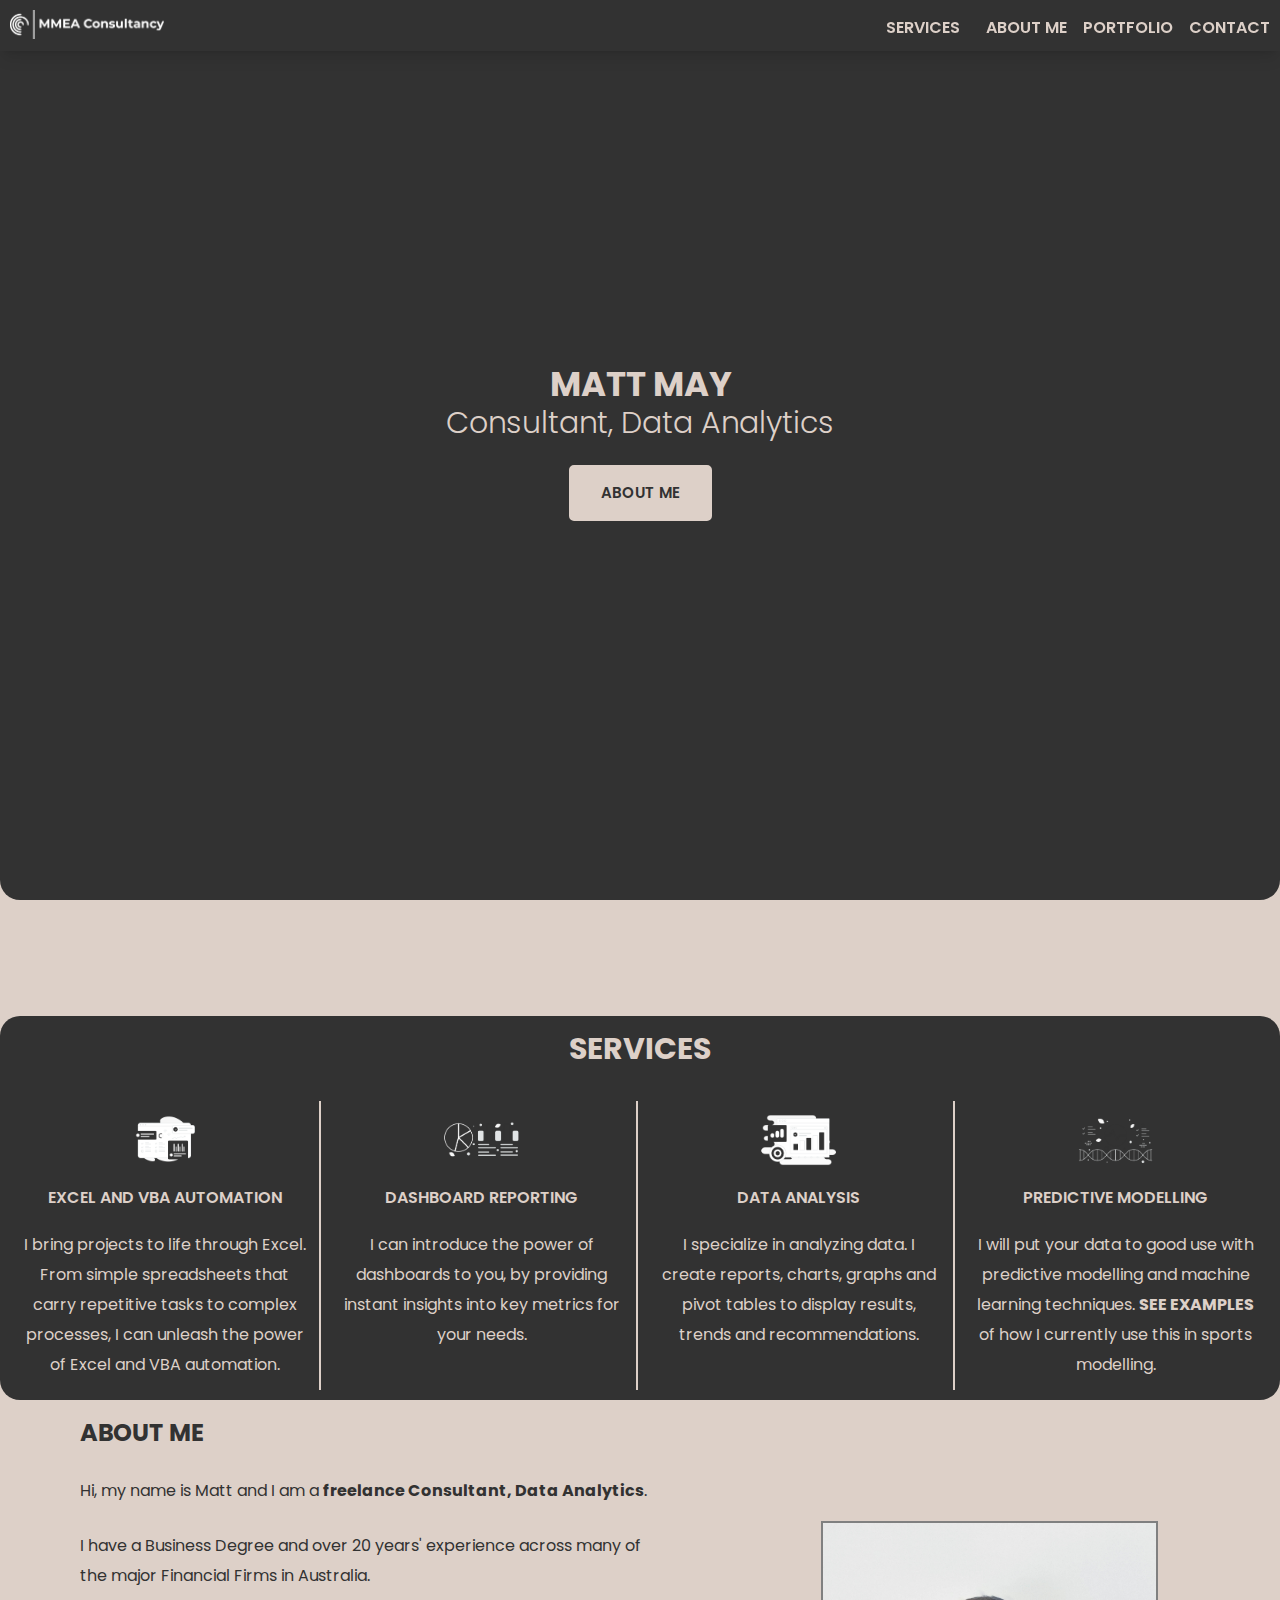
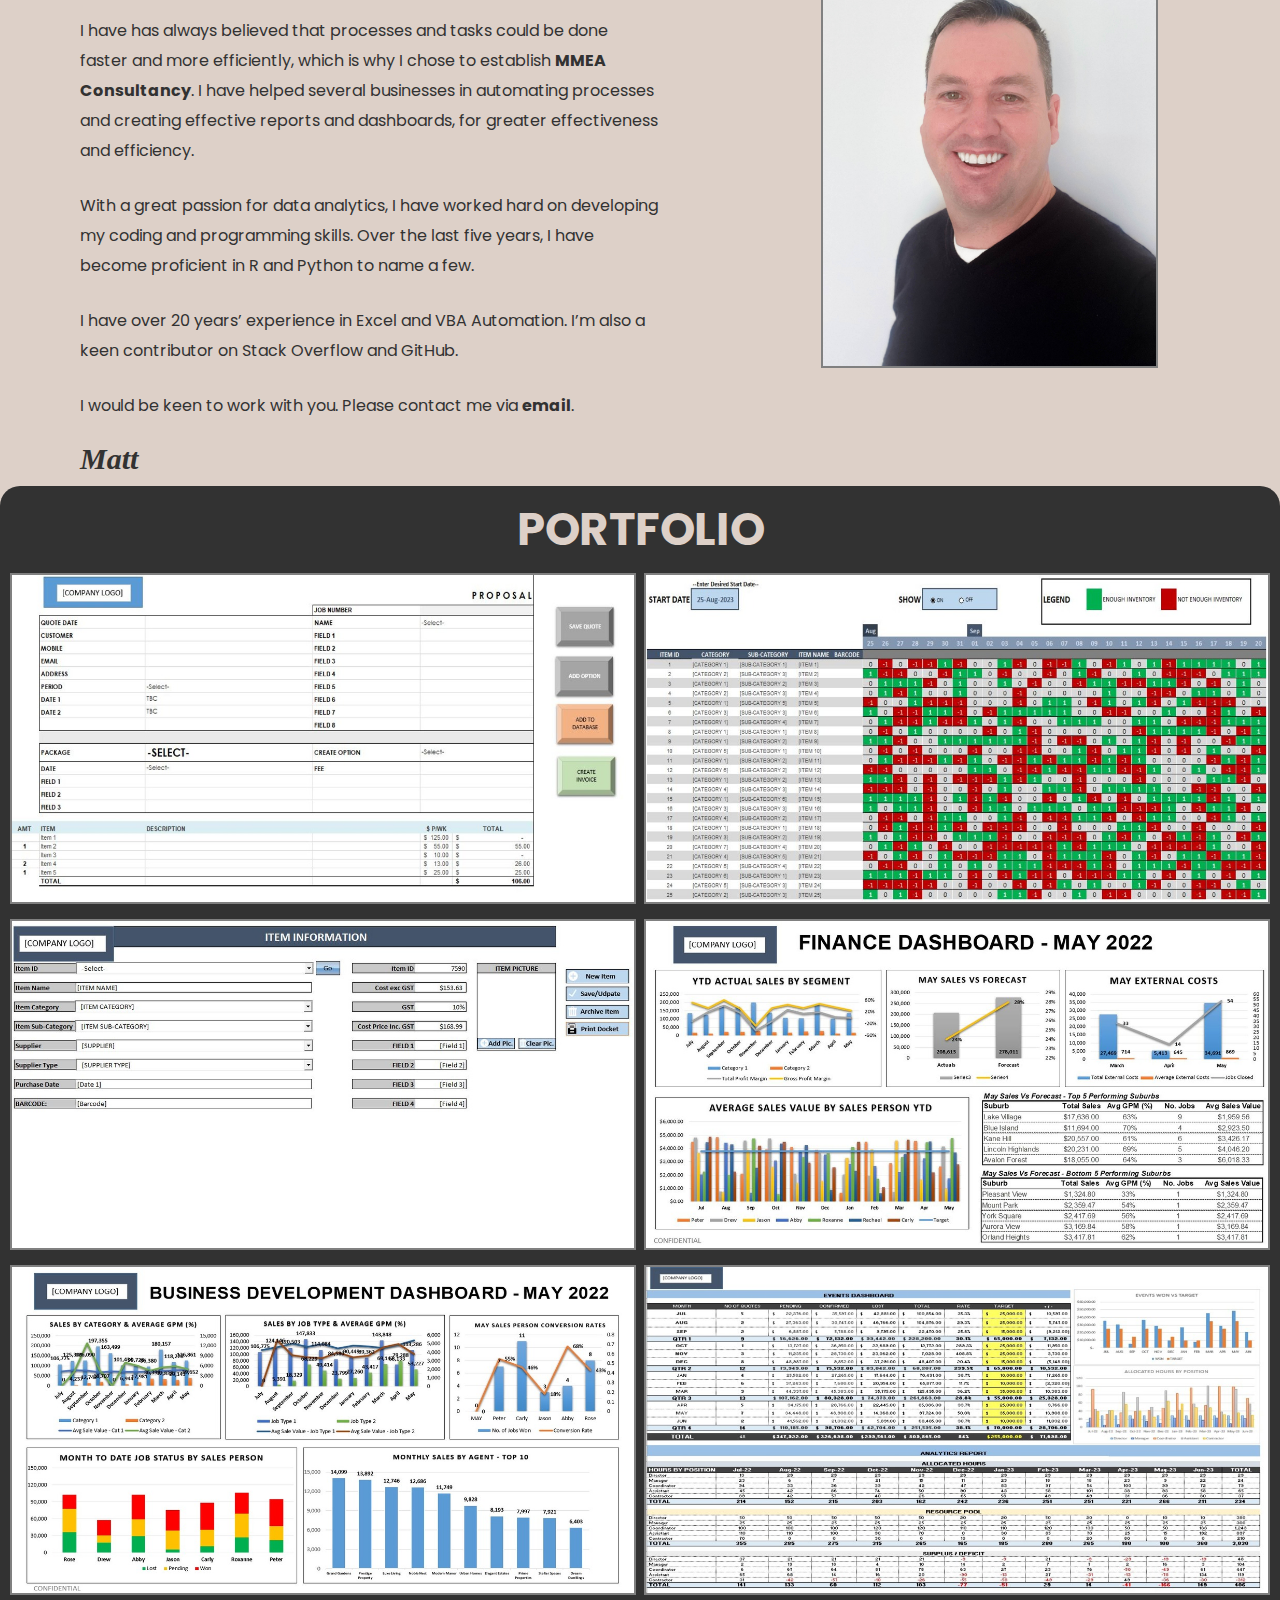
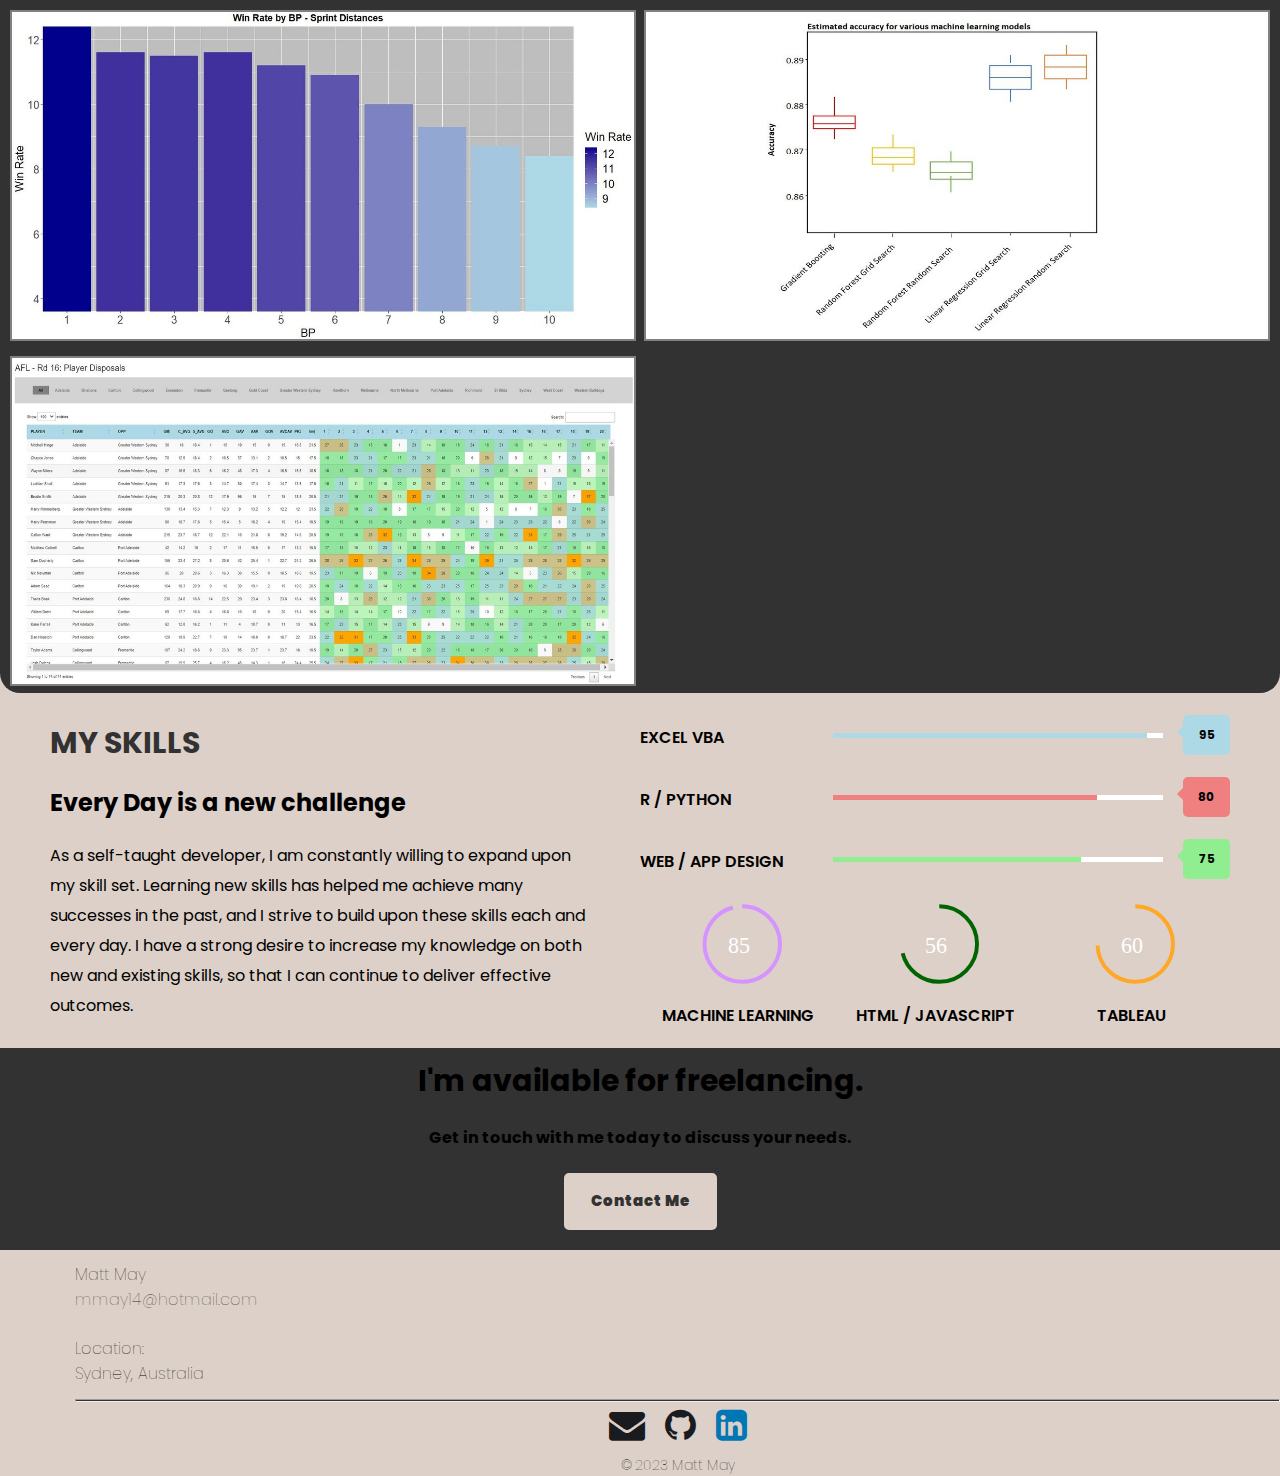
<file: index.html>
<!DOCTYPE html>
<html lang="en">

<!-- Head -->
<head>
  <meta charset="utf-8">
  <meta name="viewport" content="width=device-width, initial-scale=1">
  <meta http-equiv='cache-control' content='no-cache'> 
  <meta http-equiv='expires' content='0'> 
  <meta http-equiv='pragma' content='no-cache'>
  <link href="https://fonts.googleapis.com/icon?family=Material+Icons" rel="stylesheet">
  <link href="https://fonts.googleapis.com/css2?family=Cedarville+Cursive&display=swap" rel="stylesheet">
  <link rel="stylesheet" href="https://cdnjs.cloudflare.com/ajax/libs/font-awesome/4.7.0/css/font-awesome.min.css">
  <link rel="stylesheet" href="assets/css/style_main.css">
  <title>Matt May - Consultant, Data and Analytics</title>  
</head>

<!-- Body -->
<body>

  <!-- NavBar -->  
  <nav>    
    <div class='nav-logo'>
      <a href="#top"><img src='images/White_on_Transparent.png' id='nav-img'></a>
    </div>
    <ul class='nav-links'>
      <li class="dropdown">
        <a href = #SERVICES><button class="dropdown-button">SERVICES</button></a>
        <div class="dropdown-content">
          <a href="excel.html#top">Excel and VBA Automation</a>
          <a href="dashboard.html#top">Dashboard Reporting</a>
          <a href="data.html#top">Data Analytics</a>                 
          <a href="predictive.html#top">Predictive Modelling</a>
        </div>
      </li>
      <li><a href="#about-me">ABOUT ME</a></li>
      <li><a href="#PORTFOLIO">PORTFOLIO</a></li>
      <li><a href="#FOOTER">CONTACT</a></li>
    </ul>

    <!-- Mobile Menu -->
    <div id="hamburger-icon" onclick="toggleMobileMenu(this)">
      <div class="bar1"></div>
      <div class="bar2"></div>
      <div class="bar3"></div>
      <ul class="mobile-menu">
        <li><a href="#top">HOME</a></li>
        <li><a href="#SERVICES">SERVICES</a></li>
        <li><a href="#about-me">ABOUT ME</a></li>
        <li><a href="#PORTFOLIO">PORTFOLIO</a></li>
        <li><a href="#FOOTER">CONTACT</a></li>
      </ul>
    </div>
  </nav>

<!-- Banner Section -->
<div class = "style fade-in", id = "banner_fade">
  <div class='banner'>
    <div class='banner-text'>
      <h1>MATT MAY</h1>
      <h2>Consultant, Data Analytics</h2>
      <a href = #about-me><button class='about-me-button'>ABOUT ME</button></a>
    </div>
  </div>
</div>

<!-- Quote Section -->
<div class="quote" id="quote">
  <blockquote> 
      <p id = "my-quote-span">       
        <b>
      <span class='left-quote' id="left-quote">“</span>
      <span class = "I" id="I">I</span>
      <span class = "focus" id="focus">focus</span>
      <span class = "on" id="on">on</span>
      <span class = "building" id="building">building</span>
      <span class = "innovative" id="innovative">innovative</span>
      <span class = "solutions" id="solutions">solutions</span>
      <span class = "that" id="that">that</span>
      <span class = "save" id="save">save</span>
      <span class = "you" id="you">you</span>
      <span class = "time" id="time">time</span>
      <span class = "and" id="and">and</span>
      <span class = "deliver" id="deliver">deliver</span>
      <span class = "results" id="results">results.</span>
      <span class='right-quote' id="right-quote">”</span>
      </p></b>
  </blockquote>
</div>

<!-- Services Section -->   
<div class="section-services">
  <div id = "SERVICES"><h2>SERVICES</h2></div>   
    <div class="services-grid">

      <div class="services-content">  
        <a href = "excel.html#top"><img src="images/Services/v2/service-1.png" alt="">        
          <h3>EXCEL AND VBA AUTOMATION</h3>
          <p>I bring projects to life through Excel. From simple spreadsheets that carry repetitive tasks to complex
          processes, I can unleash the power of Excel and VBA automation.</a></p>          
      </div>

      <div class="services-content">     
        <a href = "dashboard.html#top"><img src="images/Services/v2/service-2.png" alt="">      
          <h3>DASHBOARD REPORTING</h3>
          <p>I can introduce the power of dashboards to you, by providing instant insights into key metrics for your needs.</a></p>
      </div>

      <div class="services-content">  
        <a href = "data.html#top"><img src="images/Services/v2/service-3.png" alt="">
          <h3>DATA ANALYSIS</h3>
          <p>I specialize in analyzing data. I create reports, charts, graphs and pivot tables to display results, trends and recommendations.</a></p>                 
      </div>
    
      <div class="services-content-last">
        <a href = "predictive.html#top"><img src="images/Services/v2/service-4.png" alt="">   
          <h3>PREDICTIVE MODELLING</h3>
          <p>I will put your data to good use with predictive modelling and machine learning techniques. 
            <a href="predictive.html#top"><span style="color: #DDD0C8"><b>SEE EXAMPLES</b></span></a> of how I currently use this in sports modelling.</a></p>
      </div>        
     
    </div>
</div>

<!-- About Me Section -->
<div class="about-me-container">
  <div class="left">
    <div id = "about-me"><h3>ABOUT ME</h3></div>
      <p>Hi, my name is Matt and I am a <b>freelance Consultant, Data Analytics</b>.
      <p>I have a Business Degree and over 20 years' experience across many of the major Financial Firms in Australia.</p> 
      <p>I have has always believed that processes and tasks could be done faster and more efficiently, which is why I chose to establish <b>MMEA Consultancy</b>. I have helped several businesses in automating processes and creating effective reports and dashboards, for greater effectiveness and efficiency.</p>
      <p>With a great passion for data analytics, I have worked hard on developing my coding and programming skills. Over the last five years, I have become proficient in R and Python to name a few.</p>
      <p>I have over 20 years’ experience in Excel and VBA Automation. I’m also a keen contributor on Stack Overflow and GitHub.</p>
      <p>I would be keen to work with you. Please contact me via <a href = "mailto: mmay14@hotmail.com"><b>email</b></a>.</p>
      <h2>Matt</h2>
  </div>  
    
    <div class="image">
      <img src="images/portrait9.jpg" alt="">
    </div>
</div> 

<!-- Portfolio Section -->
<div class = "portfolio-header">
  <div id = "PORTFOLIO"><h2>PORTFOLIO</h2></div>
</div> 

<section class="section-portfolio">  
  <div class="grid">    
    <div class="content">        
      <div class="content-overlay"></div>
      <img class="content-image" src="images/Portfolio/Resize/quote.jpg" alt="">
      <div class="content-details fadeIn-bottom">
        <a href = "excel.html#top"><h3>Excel and VBA Automation</h3>
        <p>Improve accuracy and efficiency through VBA Automation</p></a>
      </div>       
    </div>

    <div class="content">
      <div class="content-overlay"></div>
      <img class="content-image" src="images/Portfolio/Resize/calendar.jpg" alt="">
      <div class="content-details fadeIn-top">
        <a href = "excel.html#top"><h3>Excel and VBA Automation</h3>
        <p>Get clear and real-time visibility of inventory items</p></a>
      </div>      
    </div>

    <div class="content">
      <div class="content-overlay"></div>
      <img class="content-image" src="images/Portfolio/Resize/inventory.jpg" alt="">
      <div class="content-details fadeIn-bottom">
        <a href = "excel.html#top"><h3>Excel and VBA Automation</h3>
        <p>Manage inventory operations with real-time collaboration and process automation</p></a>         
      </div>      
    </div>

    <div class="content">
      <div class="content-overlay"></div>
      <img class="content-image" src="images/Portfolio/Resize/Finance_Dashboard.jpg" alt="">
      <div class="content-details fadeIn-top">
        <a href = "dashboard.html#top"><h3>Dashboard Reporting</h3>
        <p>Get a snapshot of current performance against key KPIs</p></a>
      </div>      
    </div>

    <div class="content">
      <div class="content-overlay"></div>
      <img class="content-image" src="images/Portfolio/Resize/BDM_Dashboard2.jpg" alt="">
      <div class="content-details fadeIn-bottom">
        <a href = "dashboard.html#top"><h3>Dashboard Reporting</h3>
        <p>Make informed decisions based on important collected data</p></a>
      </div>      
    </div>

    <div class="content">
      <div class="content-overlay"></div>
      <img class="content-image" src="images/Portfolio/Resize/Dashboard3.jpg" alt="">
      <div class="content-details fadeIn-top">
        <a href = "dashboard.html#top"><h3>Dashboard Reporting</h3>
        <p>Get instant visibiliy of key metrics</p></a>
      </div>      
    </div>

    <div class="content">
      <div class="content-overlay"></div>
      <img class="content-image" src="images/Portfolio/Resize/horse_portfolio.jpg" alt="">
      <div class="content-details fadeIn-bottom">
        <a href = "data.html#top"><h3>Data and Analytics</h3>
        <p>Assess the value of data and tranfsorm it into valuable insights</p></a>
      </div>      
    </div>
    
    <div class="content">
      <div class="content-overlay"></div>
      <img class="content-image" src="images/Portfolio/Resize/box_index.jpg" alt="">
      <div class="content-details fadeIn-top">
        <a href = "predictive.html#top"><h3>Predictive Modelling</h3>
        <p>Evaluate machine learning models through accuracy</p></a>
      </div>      
    </div>

    <div class="content">
      <div class="content-overlay"></div>
      <img class="content-image" src="images/Portfolio/Resize/AFL3.jpg" alt="">
      <div class="content-details fadeIn-bottom">
        <a href = "predictive.html#top"><h3>Predictive Modelling</h3>
        <p>Generate interactive visualiztions for your data</p></a>
      </div>      
    </div>
         
  </div>
</section>

<!-- Skills Section -->
<section class="skills mtop background2">
      <div class="container-flex">
        <div class="left_skills">
          <div class="heading">        
              <h2><span>MY SKILLS</span></h2>
          </div>
          <div class="text">
            <h3>Every Day is a new challenge</h3>
            <p>As a self-taught developer, I am constantly willing to expand upon my skill set. Learning new skills has helped me achieve many successes in the past, and I strive to build upon these skills each and every day. I have a strong desire to increase my knowledge on both new and existing skills, so that I can continue to deliver effective outcomes.</p>
          </div>
        </div>
    
        <div class="right">      
          <!-- line bars-->
          <div class="line_content">
            <div class="line">
              <p>EXCEL VBA</p>
              <div class="bar">
                <div class="line_bar excel", id = "point1"> </div>
              </div>
              <h5>95</h5>
            </div>
    
            <div class="line">
              <p>R / PYTHON</p>
              <div class="bar">
                <div class="line_bar r", id = "point2"></div>
              </div>
              <h5>80</h5>
            </div>
    
            <div class="line">
              <p>WEB / APP DESIGN</p>
              <div class="bar">
                <div class="line_bar web", id = "point3"> </div>
              </div>
              <h5>75</h5>
            </div>
          </div>
        
          
          <!-- circle skill bars-->
          <div class="skill-container flex1", id = "skill-container-1">
            <div class="circle_box">
              <svg class="skill-circle" height=100% width=100% viewBox="-10 -5 250 150"
              perserveAspectRatio="xMinYMid">
                <circle cx="-15" cy="70" r="48" style="stroke-dasharray: 289px;" transform="translate(50,50) rotate(-90)"></circle>
                <text id="text1" x="102" y="77" fill="#fff" font-family="Verdana" font-size="28">85</text>
              </svg>
              <h4>MACHINE LEARNING</h4>
            </div>
    
            <div class="circle_box">
              <svg class="skill-circle" height=100% width=100% viewBox="-10 -5 250 150"
              perserveAspectRatio="xMinYMid">
                <circle cx="-15" cy="70" r="48" style="stroke-dasharray: 214px;" transform="translate(50,50) rotate(-90)"></circle>
                <text id="text1" x="102" y="77" fill="#fff" font-family="Verdana" font-size="28">56</text>
              </svg>
              <h4>HTML / JAVASCRIPT</h4>
            </div>
    
            <div class="circle_box">
              
              <svg class="skill-circle" height=100% width=100% viewBox="-10 -5 250 150"
              perserveAspectRatio="xMinYMid">
                <circle cx="-15" cy="70" r="48" style="stroke-dasharray: 224px;" transform="translate(50,50) rotate(-90)"></circle>
                <text id="text1" x="102" y="77" fill="#fff" font-family="Verdana" font-size="28">60</text>
              </svg>
              <h4>TABLEAU</h4>
            </div>
          </div>
    
    
          <div class="skill-container flex2", id = "skill-container-2">
            <div class="circle_box">
              <svg class="skill-circle" height=100% width=100% viewBox="-10 -5 250 150"
              perserveAspectRatio="xMinYMid">
                <circle cx="-15" cy="70" r="48" style="stroke-dasharray: 289px;" transform="translate(50,50) rotate(-90)"></circle>
                <text id="text1" x="102" y="77" fill="#fff" font-family="Verdana" font-size="28">95</text>
              </svg>
              <h4>EXCEL VBA</h4>
            </div>
    
            <div class="circle_box">
              <svg class="skill-circle" height=100% width=100% viewBox="-10 -5 250 150"
              perserveAspectRatio="xMinYMid">
                <circle cx="-15" cy="70" r="48" style="stroke-dasharray: 214px;" transform="translate(50,50) rotate(-90)"></circle>
                <text id="text1" x="102" y="77" fill="#fff" font-family="Verdana" font-size="28">80</text>
              </svg>
              <h4>R / PYTHON</h4>
            </div>
    
            <div class="circle_box">
              
              <svg class="skill-circle" height=100% width=100% viewBox="-10 -5 250 150"
              perserveAspectRatio="xMinYMid">
                <circle cx="-15" cy="70" r="48" style="stroke-dasharray: 224px;" transform="translate(50,50) rotate(-90)"></circle>
                <text id="text1" x="102" y="77" fill="#fff" font-family="Verdana" font-size="28">75</text>
              </svg>
              <h4>WEB / APP DESIGN</h4>
            </div>
    
            <div class="circle_box">
              <svg class="skill-circle" height=100% width=100% viewBox="-10 -5 250 150"
              perserveAspectRatio="xMinYMid">
                <circle cx="-15" cy="70" r="48" style="stroke-dasharray: 289px;" transform="translate(50,50) rotate(-90)"></circle>
                <text id="text1" x="102" y="77" fill="#fff" font-family="Verdana" font-size="28">85</text>
              </svg>
              <h4>MACHINE LEARNING</h4>
            </div>
    
            <div class="circle_box">
              <svg class="skill-circle" height=100% width=100% viewBox="-10 -5 250 150"
              perserveAspectRatio="xMinYMid">
                <circle cx="-15" cy="70" r="48" style="stroke-dasharray: 214px;" transform="translate(50,50) rotate(-90)"></circle>
                <text id="text1" x="102" y="77" fill="#fff" font-family="Verdana" font-size="28">56</text>
              </svg>
              <h4>HTML / JAVASCRIPT</h4>
            </div>
    
            <div class="circle_box">
              
              <svg class="skill-circle" height=100% width=100% viewBox="-10 -5 250 150"
              perserveAspectRatio="xMinYMid">
                <circle cx="-15" cy="70" r="48" style="stroke-dasharray: 224px;" transform="translate(50,50) rotate(-90)"></circle>
                <text id="text1" x="102" y="77" fill="#fff" font-family="Verdana" font-size="28">60</text>
              </svg>
              <h4>TABLEAU</h4>
            </div>      
          </div>   
        </div>
      </div>
</section>


<!-- Contact Section -->
<div class="contact-container">
  <div class="contact-text" id="contact">
    <h2>I'm <span class="grow" id="grow">available</span> for freelancing.</h2>
    </span>
    <span><p>Get in touch with me today to discuss your needs.</p></span>
  </div>
  <a href = "mailto: mmay14@hotmail.com">
  <button class="btn2", id = "button2"><b>Contact Me</b></button>
  </a>
</div>


<!-- Footer -->
 <div class = "footer", id="FOOTER">  
  <p>Matt May</p>
  <p><a href = "mailto: mmay14@hotmail.com">mmay14@hotmail.com</a></p>
  </br>  
    <p>Location:</p>
  <p>Sydney, Australia</p>
  <hr>  
  </p>
  <div class = "icons">
    <div class="item 1">
    <a href = "mailto: mmay14@hotmail.com"><i class="fa fa-envelope" style="font-size:36px;color:#1a1b1e"></i></a>
    </div>
    <div class="item 2">
    <a href = "https://github.com/mattm14"><i class="fa fa-github" style="font-size:36px;color:#1a1b1e"></i></a>
    </div>    
    <div class="item 3">
      <a href = "https://www.linkedin.com/in/mattm14"><i class="fa fa-linkedin-square" style="font-size:36px;color:rgb(0, 119, 181)"></i></a>    
    </div>
  </div>  
  <div class = "copyright">&copy; 2023 Matt May</div>
</div>
<!-- END OF FOOTER -->

</body>

<script>

  const element1 = document.getElementById('point1');
  const observer1 = new IntersectionObserver(entries => {
  element1.classList.toggle( 'animation_bar', entries[0].isIntersecting );
    });
    observer1.observe( element1 )

    const element2 = document.getElementById('point2');
    const observer2 = new IntersectionObserver(entries => {
    element2.classList.toggle( 'animation_bar', entries[0].isIntersecting );
    });
    observer2.observe( element2 )

    const element3 = document.getElementById('point3');
    const observer3 = new IntersectionObserver(entries => {
    element3.classList.toggle( 'animation_bar', entries[0].isIntersecting );
    });
    observer3.observe( element3 )

    const element4 = document.getElementById('skill-container-1');
    const observer4 = new IntersectionObserver(entries => {
    element4.classList.toggle( 'animation_circle', entries[0].isIntersecting );
    });
    observer4.observe( element4 )

    const element5 = document.getElementById('skill-container-2');
    const observer5 = new IntersectionObserver(entries => {
    element5.classList.toggle( 'animation_circle', entries[0].isIntersecting );
    });
    observer5.observe( element5 )

    const element6 = document.getElementById('banner_fade');
    const observer6 = new IntersectionObserver(entries => {
    element6.classList.toggle( 'fade-in', entries[0].isIntersecting );
    });
    observer6.observe( element6 )

    const element7 = document.getElementById('contact');
    const observer7 = new IntersectionObserver(entries => {
    element7.classList.toggle( 'shine_animation', entries[0].isIntersecting );
    });
    observer7.observe( element7 )

    const element8 = document.getElementById('button2');
    const observer8 = new IntersectionObserver(entries => {
    element8.classList.toggle( 'btn2_animation', entries[0].isIntersecting );
    });
    observer8.observe( element8 )

    const element9 = document.getElementById('grow');
    const observer9 = new IntersectionObserver(entries => {
    element9.classList.toggle( 'grow', entries[0].isIntersecting );
    });
    observer9.observe( element9 )

    //Quote Section// 
    const element10 = document.getElementById('left-quote');
    const observer10 = new IntersectionObserver(entries => {
    element10.classList.toggle( 'left-quote', entries[0].isIntersecting );
    });
    observer10.observe( element10 )

    const element11 = document.getElementById('I');
    const observer11 = new IntersectionObserver(entries => {
    element11.classList.toggle( 'I', entries[0].isIntersecting );
    });
    observer11.observe( element11 )

    const element12 = document.getElementById('focus');
    const observer12 = new IntersectionObserver(entries => {
    element12.classList.toggle( 'focus', entries[0].isIntersecting );
    });
    observer12.observe( element12 )

    const element13 = document.getElementById('on');
    const observer13 = new IntersectionObserver(entries => {
    element13.classList.toggle( 'on', entries[0].isIntersecting );
    });
    observer13.observe( element13 )

    const element14 = document.getElementById('building');
    const observer14 = new IntersectionObserver(entries => {
    element14.classList.toggle( 'building', entries[0].isIntersecting );
    });
    observer14.observe( element14 )

    const element15 = document.getElementById('innovative');
    const observer15 = new IntersectionObserver(entries => {
    element15.classList.toggle( 'innovative', entries[0].isIntersecting );
    });
    observer15.observe( element15 )

    const element16 = document.getElementById('solutions');
    const observer16 = new IntersectionObserver(entries => {
    element16.classList.toggle( 'solutions', entries[0].isIntersecting );
    });
    observer16.observe( element16 )

    const element17 = document.getElementById('that');
    const observer17 = new IntersectionObserver(entries => {
    element17.classList.toggle( 'that', entries[0].isIntersecting );
    });
    observer17.observe( element17 )

    const element18 = document.getElementById('save');
    const observer18 = new IntersectionObserver(entries => {
    element18.classList.toggle( 'save', entries[0].isIntersecting );
    });
    observer18.observe( element18 )

    const element19 = document.getElementById('you');
    const observer19 = new IntersectionObserver(entries => {
    element19.classList.toggle( 'you', entries[0].isIntersecting );
    });
    observer19.observe( element19 )

    const element20 = document.getElementById('time');
    const observer20 = new IntersectionObserver(entries => {
    element20.classList.toggle( 'time', entries[0].isIntersecting );
    });
    observer20.observe( element20 )

    const element21 = document.getElementById('and');
    const observer21 = new IntersectionObserver(entries => {
    element21.classList.toggle( 'and', entries[0].isIntersecting );
    });
    observer21.observe( element21 )

    const element22 = document.getElementById('deliver');
    const observer22 = new IntersectionObserver(entries => {
    element22.classList.toggle( 'deliver', entries[0].isIntersecting );
    });
    observer22.observe( element22 )

    const element23 = document.getElementById('results');
    const observer23 = new IntersectionObserver(entries => {
    element23.classList.toggle( 'results', entries[0].isIntersecting );
    });
    observer23.observe( element23 )

    const element24 = document.getElementById('right-quote');
    const observer24 = new IntersectionObserver(entries => {
    element24.classList.toggle( 'right-quote', entries[0].isIntersecting );
    });
    observer24.observe( element24 )


</script>


<!-- Back to Top Button Script -->
<button onclick="topFunction()" id="myBtn" title="Go to top"></button> 

<script>
  mybutton = document.getElementById("myBtn");

// When the user scrolls down 20px from the top of the document, show the button
window.onscroll = function() {scrollFunction()};

function scrollFunction() {
  if (document.body.scrollTop > 20 || document.documentElement.scrollTop > 20) {
    mybutton.style.display = "block";
  } else {
    mybutton.style.display = "none";
  }
}

// When the user clicks on the button, scroll to the top of the document
function topFunction() {
  document.body.scrollTop = 0; // For Safari
  document.documentElement.scrollTop = 0; // For Chrome, Firefox, IE and Opera
} 
</script>

<!-- Mobile Menu Click -->
<script>
    function toggleMobileMenu(menu) {
    menu.classList.toggle('open');
}
</script>

</html>
</file>
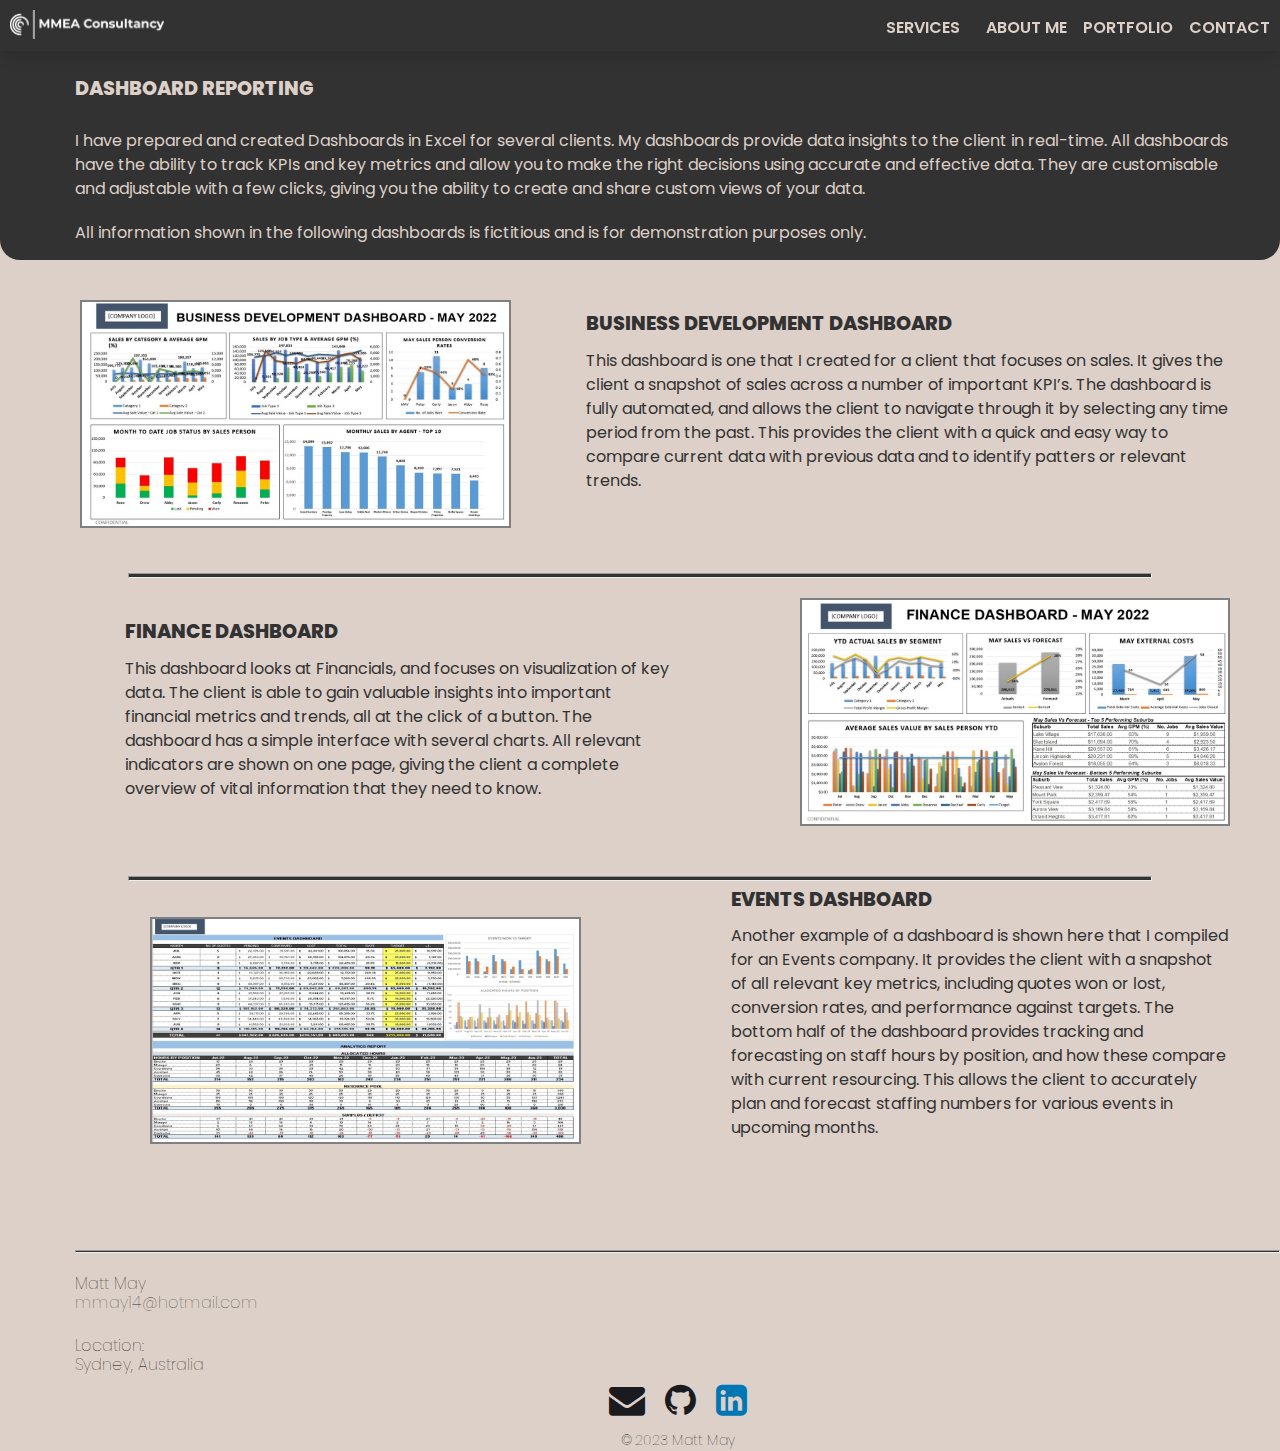
<file: dashboard.html>
<!DOCTYPE html>
<html lang="en">

<!-- Head -->
<head>
  <meta charset="utf-8">
  <meta name="viewport" content="width=device-width, initial-scale=1">
  <link href="https://fonts.googleapis.com/icon?family=Material+Icons" rel="stylesheet">
  <link href="https://fonts.googleapis.com/css2?family=Cedarville+Cursive&display=swap" rel="stylesheet">
  <link rel="stylesheet" href="https://cdnjs.cloudflare.com/ajax/libs/font-awesome/4.7.0/css/font-awesome.min.css">
  <link rel="stylesheet" href="assets/css/style_dashboard.css">
  <title>Dashboard Reporting - Matt May</title>  
</head>

  <!-- NavBar -->
  <nav>
    <div class='nav-logo'>
      <a href="index.html#top"><img src='images/White_on_Transparent.png' id='nav-img'></a>
    </div>
    <ul class='nav-links'>
      <li class="dropdown">
        <a href = #SERVICES><button class="dropdown-button">SERVICES</button></a>
        <div class="dropdown-content">
          <a href="excel.html#top">Excel and VBA Automation</a>
          <a href="#top">Dashboard Reporting</a>
          <a href="data.html#top">Data Analytics</a>                 
          <a href="predictive.html#top">Predictive Modelling</a>
        </div>
      </li>
      <li><a href="index.html#about-me">ABOUT ME</a></li>
      <li><a href="index.html#PORTFOLIO">PORTFOLIO</a></li>
      <li><a href="#FOOTER">CONTACT</a></li>
    </ul>
  
    <!-- Mobile Menu -->
    <div id="hamburger-icon" onclick="toggleMobileMenu(this)">
      <div class="bar1"></div>
      <div class="bar2"></div>
      <div class="bar3"></div>
        <ul class="mobile-menu">
          <li><a href="index.html#top">HOME</a></li>
          <li><a href="index.html#SERVICES">SERVICES</a></li>
          <li><a href="index.html#about-me">ABOUT ME</a></li>
          <li><a href="index.html#PORTFOLIO">PORTFOLIO</a></li>
          <li><a href="index.html#FOOTER">CONTACT</a></li>
        </ul>
      </div> 
  </nav>
 
<body>
    <!-- Intro Section -->
    <div class="section-intro">  
      <div class="text">      
        <h3>DASHBOARD REPORTING</h3>
          <p>I have prepared and created Dashboards in Excel for several clients. My dashboards provide data insights to the client
             in real-time. All dashboards have the ability to track KPIs and key metrics and allow you to make the right decisions
              using accurate and effective data.    
          They are customisable and adjustable with a few clicks, giving you the ability to create and share custom views of your data.</p>
           <p> All information shown in the following dashboards is fictitious and is for demonstration purposes only.</p>         
      </div>            
    </div> 

      <!-- Bus Dev Dashboard Section -->
      <div class="section-BDM">    
        <img src="images/Portfolio/Resize/BDM_Dashboard.jpg" alt=""> 
        <div class="text">
          <h3>BUSINESS DEVELOPMENT DASHBOARD</h3>      
            <p>This dashboard is one that I created for a client that focuses on sales. It gives the client a snapshot of sales across
               a number of important KPI’s. The dashboard is fully automated, and allows the client to navigate through it by
                selecting any time period from the past. This provides the client with a quick and easy way to compare current data with
                 previous data and to identify patters or relevant trends.</p>   
        </div>            
      </div> 
      
      <hr>

      <!-- Finance Dashboard Section -->
      <div class="section-Finance">  
        <div class="text">     
          <h3>FINANCE DASHBOARD</h3> 
            <p>This dashboard looks at Financials, and focuses on visualization of key data. The client is able to gain valuable insights
               into important financial metrics and trends, all at the click of a button. The dashboard has a simple interface with several charts.
              All relevant indicators are shown on one page, giving the client a complete overview of vital information that they need to know.</p>   
          </div>
          <img src="images/Portfolio/Resize/Finance_Dashboard.jpg" alt="">             
      </div> 

      <hr>

      <!-- Events Dashboard Section -->
      <div class="section-events">    
        <img src="images/Portfolio/Resize/Dashboard3.jpg" alt=""> 
        <div class="text">      
          <h3>EVENTS DASHBOARD</h3>
            <p>Another example of a dashboard is shown here that I compiled for an Events company. It provides the client with a snapshot of all 
              relevant key metrics, including quotes won or lost, conversion rates, and performance against targets. The bottom half of the
               dashboard provides tracking and forecasting on staff hours by position, and how these compare with current resourcing.
               This allows the client to accurately plan and forecast staffing numbers for various events in upcoming months.</p>   
        </div>            
      </div> 

<!-- Footer -->
<div class = "footer" id="FOOTER">
  <hr>
  <br>
  <p>Matt May</p>
  <p><a href = "mailto: mmay14@hotmail.com">mmay14@hotmail.com</a></p>
  </br>  
    <p>Location:</p>
  <p>Sydney, Australia</p>
    
  </p>
  <div class = "icons">
    <div class="item 1">
    <a href = "mailto: mmay14@hotmail.com"><i class="fa fa-envelope" style="font-size:36px;color:#1a1b1e"></i></a>
    </div>
    <div class="item 2">
      <a href = "https://github.com/mattm14"><i class="fa fa-github" style="font-size:36px;color:#1a1b1e"></i></a>
    </div>    
    <div class="item 3">
      <a href = "https://www.linkedin.com/in/mattm14/"><i class="fa fa-linkedin-square" style="font-size:36px;color:rgb(0, 119, 181)"></i></a>    
    </div>
  </div>  
  <div class = "copyright">&copy; 2023 Matt May</div>
</div>
<!-- END OF FOOTER -->
 

<!-- Back to Top Button Script -->
<button onclick="topFunction()" id="myBtn" title="Go to top"></button> 
<script>
  mybutton = document.getElementById("myBtn");

// When the user scrolls down 20px from the top of the document, show the button
window.onscroll = function() {scrollFunction()};

function scrollFunction() {
  if (document.body.scrollTop > 20 || document.documentElement.scrollTop > 20) {
    mybutton.style.display = "block";
  } else {
    mybutton.style.display = "none";
  }
}

// When the user clicks on the button, scroll to the top of the document
function topFunction() {
  document.body.scrollTop = 0; // For Safari
  document.documentElement.scrollTop = 0; // For Chrome, Firefox, IE and Opera
} 
</script>

<!-- Mobile Menu Click -->
<script>
    function toggleMobileMenu(menu) {
    menu.classList.toggle('open');
}
</script>

</body>
</html>
</file>
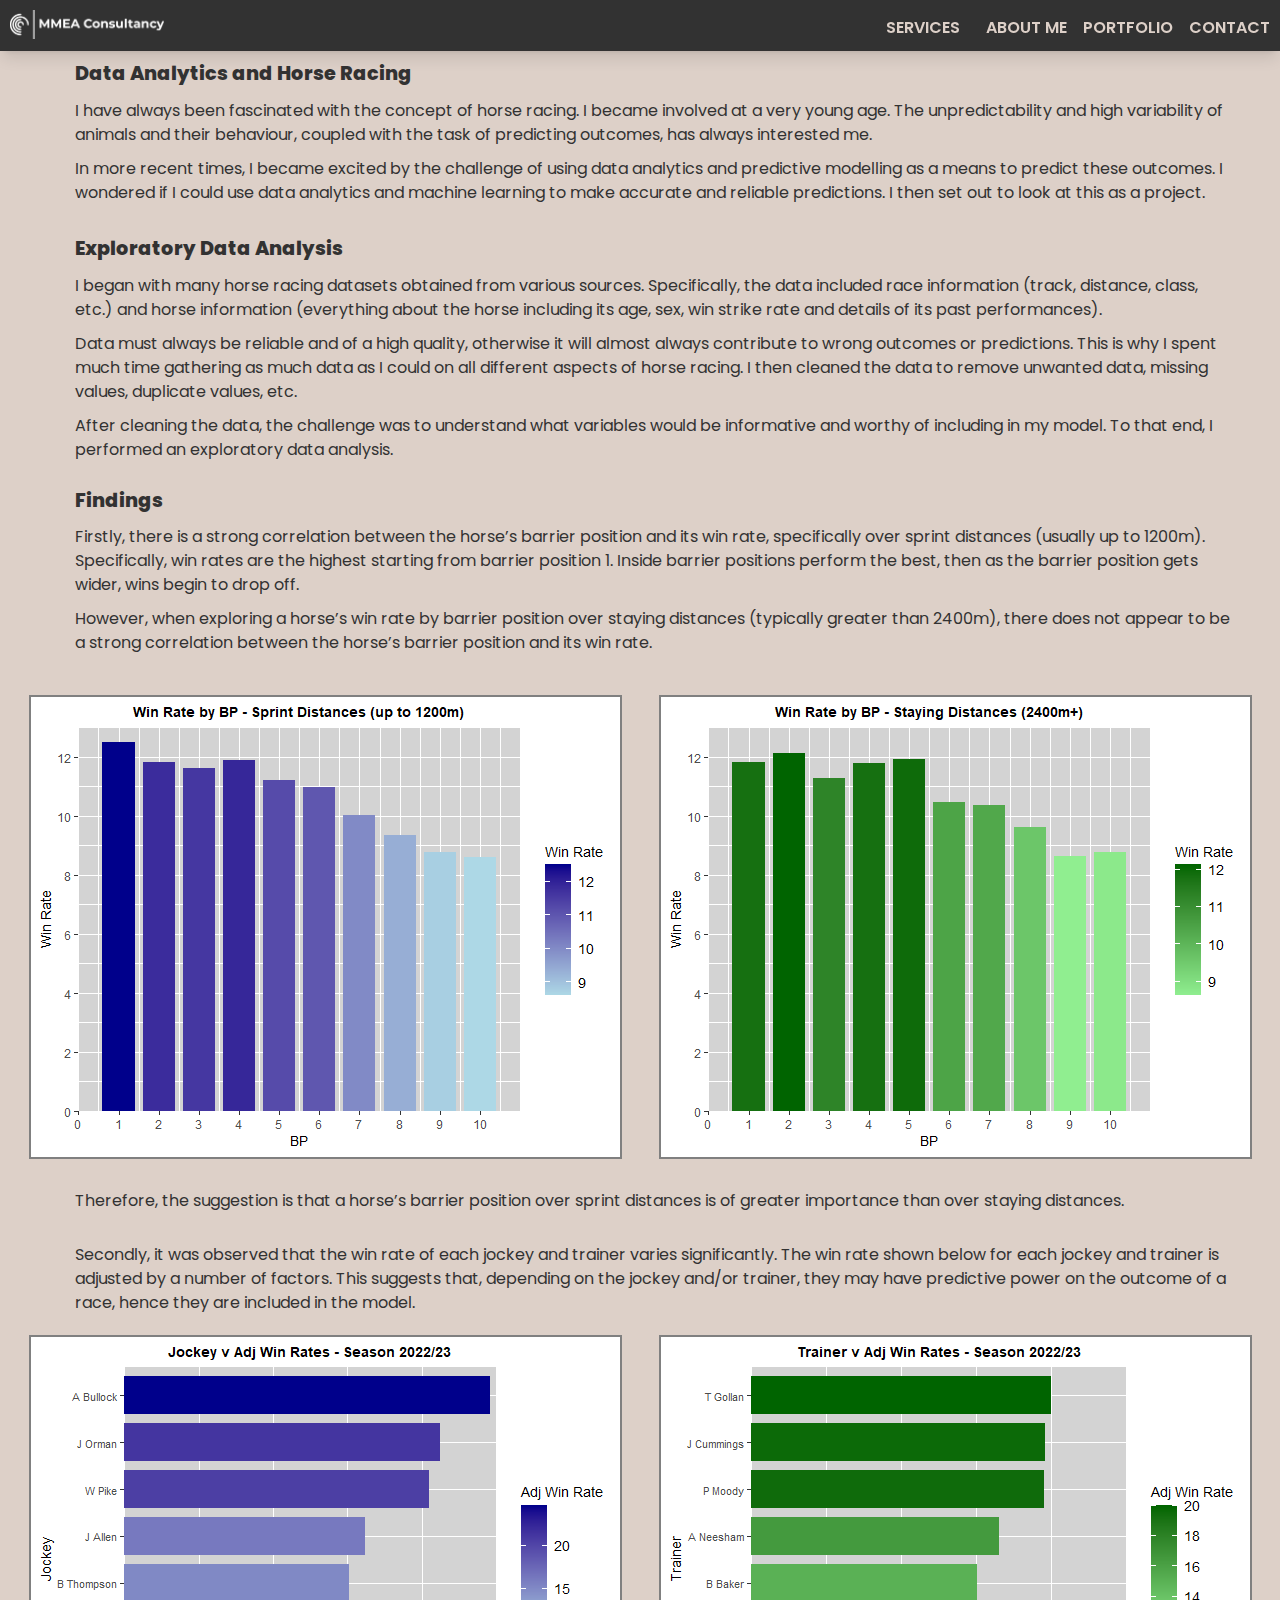
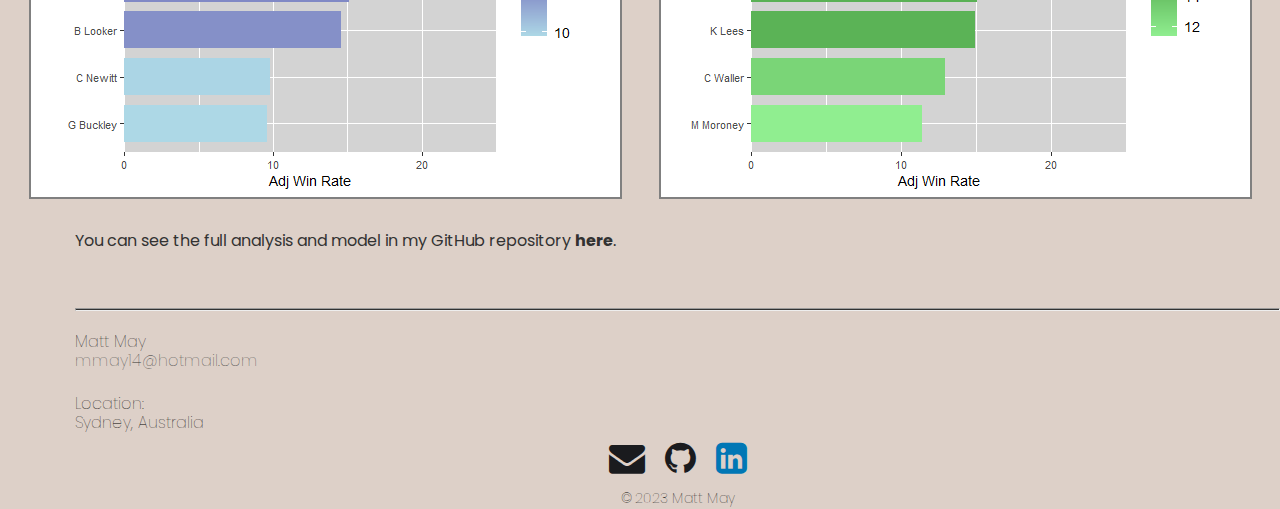
<file: data.html>
<!DOCTYPE html>
<html lang="en">

<!-- Head -->
<head>
  <meta charset="utf-8">
  <meta name="viewport" content="width=device-width, initial-scale=1">
  <link href="https://fonts.googleapis.com/icon?family=Material+Icons" rel="stylesheet">
  <link href="https://fonts.googleapis.com/css2?family=Cedarville+Cursive&display=swap" rel="stylesheet">
  <link rel="stylesheet" href="https://cdnjs.cloudflare.com/ajax/libs/font-awesome/4.7.0/css/font-awesome.min.css">
  <link rel="stylesheet" href="assets/css/style_data.css">
  <title>Data Analytics - Matt May</title>  
</head>

  <!-- NavBar -->
  <nav>
    <div class='nav-logo'>
      <a href="index.html#top"><img src='images/White_on_Transparent.png' id='nav-img'></a>
    </div>
    <ul class='nav-links'>
      <li class="dropdown">
        <a href = #SERVICES><button class="dropdown-button">SERVICES</button></a>
        <div class="dropdown-content">
          <a href="excel.html#top">Excel and VBA Automation</a>
          <a href="dashboard.html#top">Dashboard Reporting</a>
          <a href="#top">Data Analytics</a>                 
          <a href="predictive.html#top">Predictive Modelling</a>
        </div>
      </li>
      <li><a href="index.html#about-me">ABOUT ME</a></li>
      <li><a href="index.html#PORTFOLIO">PORTFOLIO</a></li>
      <li><a href="#FOOTER">CONTACT</a></li>
    </ul>

    <!-- Mobile Menu -->
    <div id="hamburger-icon" onclick="toggleMobileMenu(this)">
      <div class="bar1"></div>
      <div class="bar2"></div>
      <div class="bar3"></div>
        <ul class="mobile-menu">
          <li><a href="index.html#top">HOME</a></li>
          <li><a href="index.html#SERVICES">SERVICES</a></li>
          <li><a href="index.html#about-me">ABOUT ME</a></li>
          <li><a href="index.html#PORTFOLIO">PORTFOLIO</a></li>
          <li><a href="index.html#FOOTER">CONTACT</a></li>
        </ul>
      </div> 
  </nav>
 
<body>

      <!-- Intro Section -->
      <div class="section-intro">    
        <div class="text">     
          <h2>Data Analytics and Horse Racing</h2> 
            <p>I have always been fascinated with the concept of horse racing. I became involved at a very young age. The unpredictability
               and high variability of animals and their behaviour, coupled with the task of predicting outcomes, has always interested me.</p>   
            <p>In more recent times, I became excited by the challenge of using data analytics and predictive modelling as a means to predict 
              these outcomes. I wondered if I could use data analytics and machine learning to make accurate and reliable predictions.
            I then set out to look at this as a project.</p> 
        </div>            
      </div> 
      
      
      <!-- Exploratory Data Section -->
      <div class="section-exploratory">    
        <div class="text"> 
          <h2>Exploratory Data Analysis</h2>     
            <p>I began with many horse racing datasets obtained from various sources. Specifically, the data included race
               information (track, distance, class, etc.) and horse information (everything about the horse including its age, sex, win strike rate
                and details of its past performances).</p>   
            <p>Data must always be reliable and of a high quality, otherwise it will almost always contribute to wrong outcomes or predictions.
               This is why I spent much time gathering as much data as I could on all different aspects of horse racing. I then cleaned the data to remove
                unwanted data, missing values, duplicate values, etc.</p> 
            <p>After cleaning the data, the challenge was to understand what variables would be informative and worthy of including in my model.
               To that end, I performed an exploratory data analysis.</p> 
            <h2 class = "Findings">Findings</h2>
               <p>Firstly, there is a strong correlation between the horse’s barrier position and its win rate, specifically over sprint distances 
              (usually up to 1200m). Specifically, win rates are the highest starting from barrier position 1. Inside barrier positions perform the best,
               then as the barrier position gets wider, wins begin to drop off.</p>          
               <p>However, when exploring a horse’s win rate by barrier position over staying distances (typically greater than 2400m), there does
                not appear to be a strong correlation between the horse’s barrier position and its win rate.</p>   
          </div>            
      </div> 
      <div class="img_wrapper">
        <img src="images/Portfolio/Resize/win_sprint.png" alt="">       
        <img src="images/Portfolio/Resize/win_stay.png" alt="">        
      </div>
      
      <div class="section-exploratory-3">    
        <div class="text">      
            <p>Therefore, the suggestion is that a horse’s barrier position over sprint distances is of greater importance than over staying distances.</p>   
          </div>            
      </div> 

      <div class="section-exploratory-4">    
        <div class="text">      
            <p>Secondly, it was observed that the win rate of each jockey and trainer varies significantly. The win rate shown below for each jockey
               and trainer is adjusted by a number of factors. This suggests that, depending on the jockey and/or trainer, they may have predictive power on the outcome of a race, hence they are included in the model.</p>   
          </div>            
       

      <div class="img_wrapper">
          <img src="images/Portfolio/Resize/jock_win_rate.png" alt="">  
          <img src="images/Portfolio/Resize/train_win_rate.png" alt="">
      </div>

         
        <p class = "final_paragraph">You can see the full analysis and model in my GitHub repository <a href="https://github.com/mattm14/Horse-Racing-Predictions"><span style="color: #323232"><b>here</b></span></a>.</p></p> 
        </div>
    </div>
  </div>


 <!-- Footer -->
<div class = "footer" id="FOOTER">
  <hr>
  <br>
  <p>Matt May</p>
  <p><a href = "mailto: mmay14@hotmail.com">mmay14@hotmail.com</a></p>
  </br>  
    <p>Location:</p>
  <p>Sydney, Australia</p>
    
  </p>
  <div class = "icons">
    <div class="item 1">
    <a href = "mailto: mmay14@hotmail.com"><i class="fa fa-envelope" style="font-size:36px;color:#1a1b1e"></i></a>
    </div>
    <div class="item 2">
      <a href = "https://github.com/mattm14"><i class="fa fa-github" style="font-size:36px;color:#1a1b1e"></i></a>
    </div>    
    <div class="item 3">
      <a href = "https://www.linkedin.com/in/mattm14/"><i class="fa fa-linkedin-square" style="font-size:36px;color:rgb(0, 119, 181)"></i></a>    
    </div>
  </div>
  <div class = "copyright">&copy; 2023 Matt May</div>  
</div>
<!-- END OF FOOTER -->
 

<!-- Back to Top Button Script -->
<button onclick="topFunction()" id="myBtn" title="Go to top"></button> 
<script>
  mybutton = document.getElementById("myBtn");

// When the user scrolls down 20px from the top of the document, show the button
window.onscroll = function() {scrollFunction()};

function scrollFunction() {
  if (document.body.scrollTop > 20 || document.documentElement.scrollTop > 20) {
    mybutton.style.display = "block";
  } else {
    mybutton.style.display = "none";
  }
}

// When the user clicks on the button, scroll to the top of the document
function topFunction() {
  document.body.scrollTop = 0; // For Safari
  document.documentElement.scrollTop = 0; // For Chrome, Firefox, IE and Opera
} 
</script>

<!-- Mobile Menu Click -->
<script>
    function toggleMobileMenu(menu) {
    menu.classList.toggle('open');
}
</script>

</body>
</html>
</file>
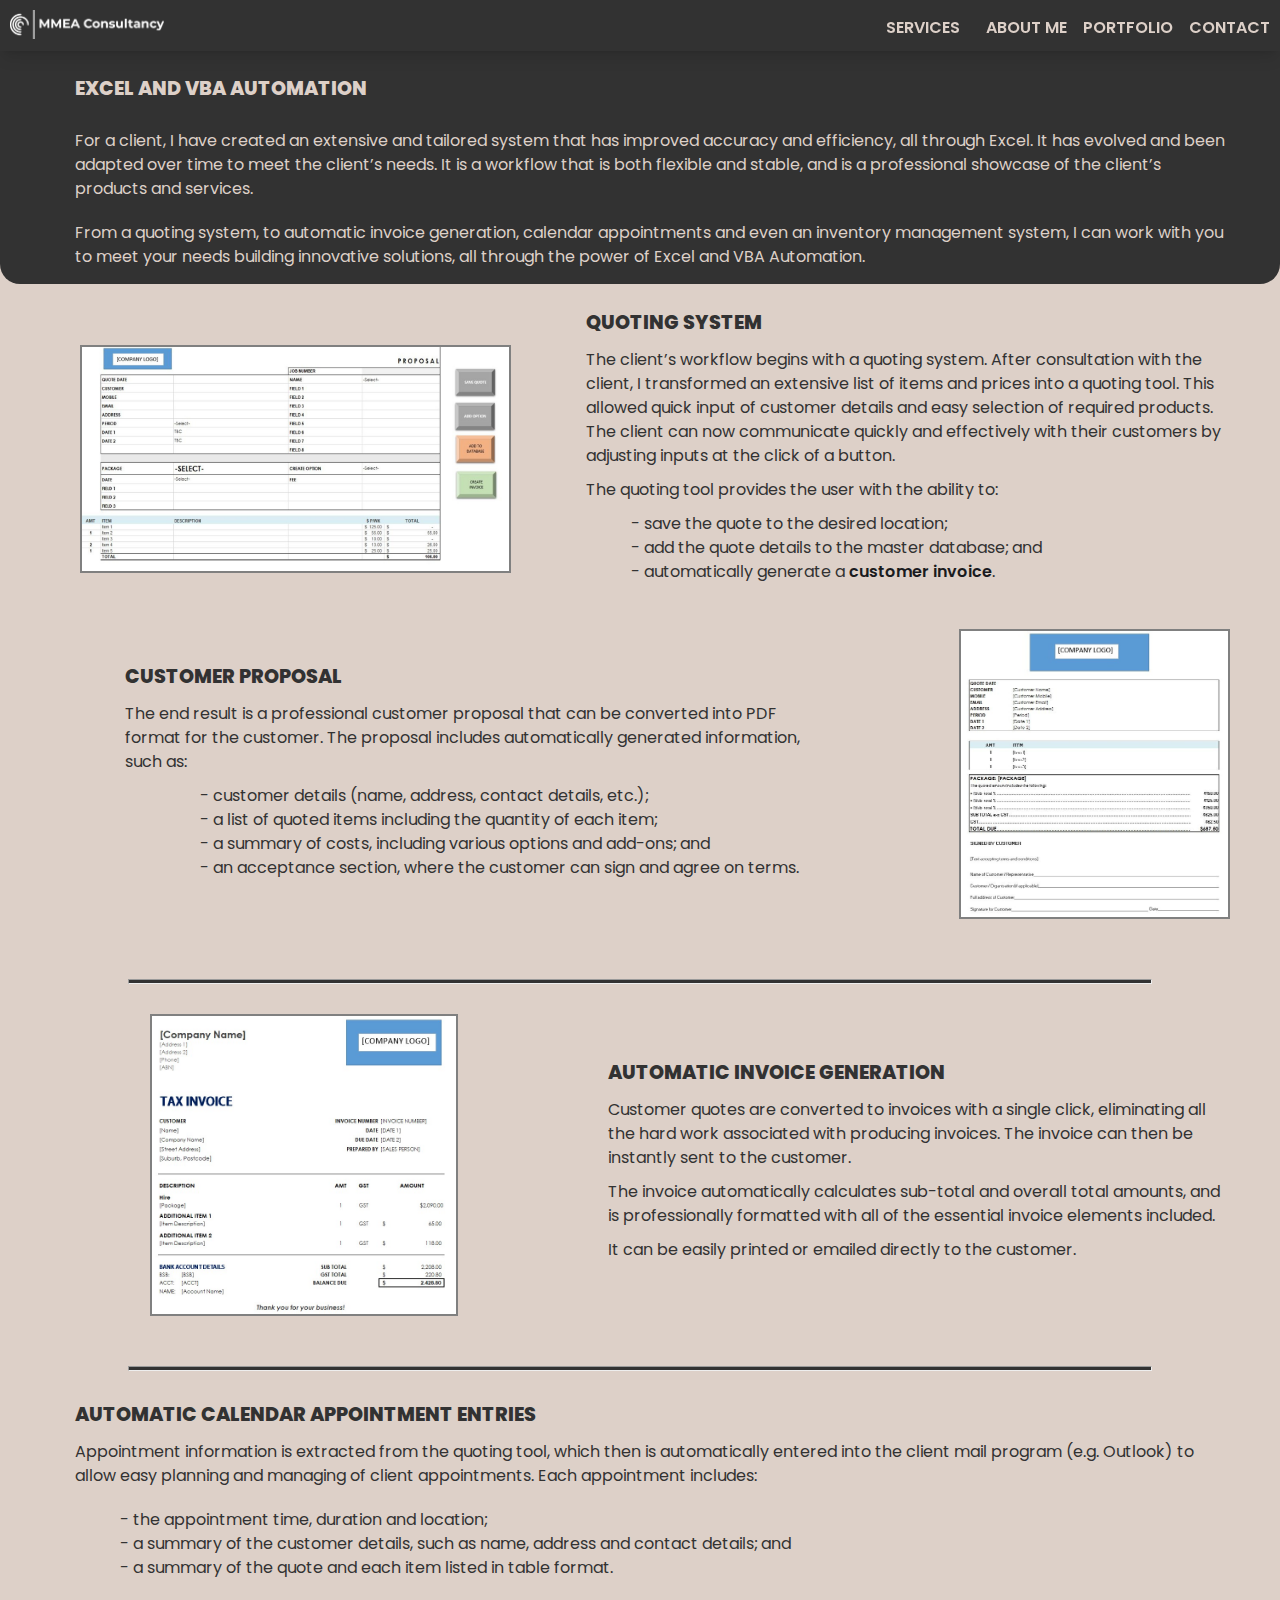
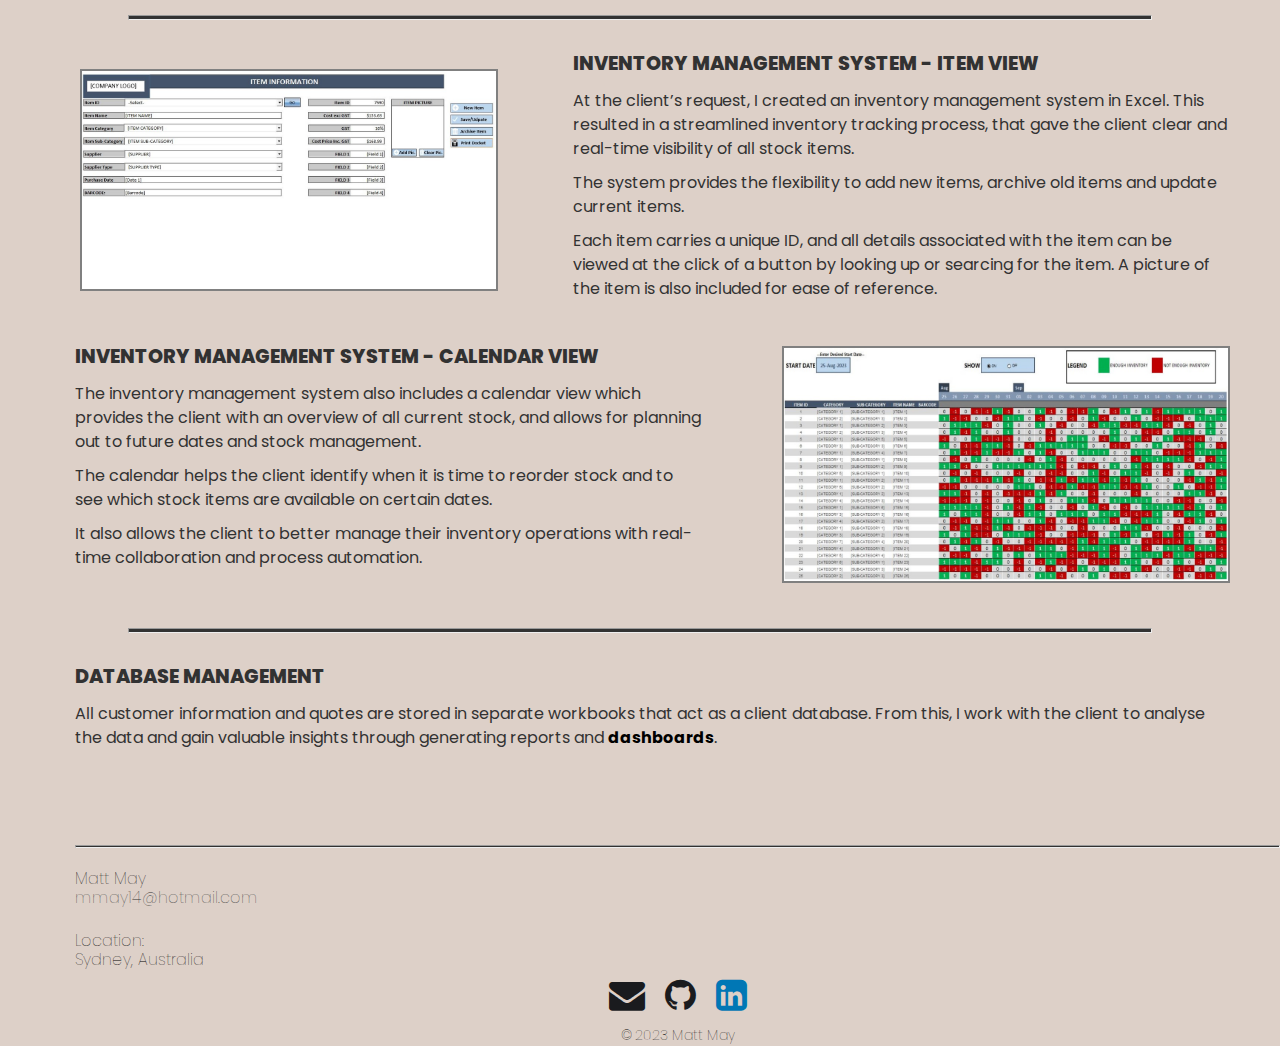
<file: excel.html>
<!DOCTYPE html>
<html lang="en">

<!-- Head -->
<head>
  <meta charset="utf-8">
  <meta name="viewport" content="width=device-width, initial-scale=1">
  <link href="https://fonts.googleapis.com/icon?family=Material+Icons" rel="stylesheet">
  <link href="https://fonts.googleapis.com/css2?family=Cedarville+Cursive&display=swap" rel="stylesheet">
  <link rel="stylesheet" href="https://cdnjs.cloudflare.com/ajax/libs/font-awesome/4.7.0/css/font-awesome.min.css">
  <link rel="stylesheet" href="assets/css/style_excel.css">
  <title>Excel and VBA Automation - Matt May</title>  
</head>

  <!-- NavBar -->
  <nav>
    <div class='nav-logo'>
      <a href="index.html#top"><img src='images/White_on_Transparent.png' id='nav-img'></a>
    </div>
    <ul class='nav-links'>
      <li class="dropdown">
        <a href = #SERVICES><button class="dropdown-button">SERVICES</button></a>
        <div class="dropdown-content">
          <a href="#top">Excel and VBA Automation</a>
          <a href="dashboard.html#top">Dashboard Reporting</a>
          <a href="data.html#top">Data Analytics</a>                 
          <a href="predictive.html#top">Predictive Modelling</a>
        </div>
      </li>
      <li><a href="index.html#about-me">ABOUT ME</a></li>
      <li><a href="index.html#PORTFOLIO">PORTFOLIO</a></li>
      <li><a href="#FOOTER">CONTACT</a></li>
    </ul>
  
    <!-- Mobile Menu -->
    <div id="hamburger-icon" onclick="toggleMobileMenu(this)">
      <div class="bar1"></div>
      <div class="bar2"></div>
      <div class="bar3"></div>
        <ul class="mobile-menu">
          <li><a href="index.html#top">HOME</a></li>
          <li><a href="index.html#SERVICES">SERVICES</a></li>
          <li><a href="index.html#about-me">ABOUT ME</a></li>
          <li><a href="index.html#PORTFOLIO">PORTFOLIO</a></li>
          <li><a href="index.html#FOOTER">CONTACT</a></li>
        </ul>
      </div>      
  </nav>
 
<body>
    <!-- Intro Section -->
    <div class="section-intro">  
      <div class="text">      
        <h3>EXCEL AND VBA AUTOMATION</h3>
          <p>For a client, I have created an extensive and tailored system that has improved accuracy and efficiency, all through
            Excel. It has evolved and been adapted over time to meet the client’s needs. It is a workflow that is both flexible
             and stable, and is a professional showcase of the client’s products and services.</p>
          <p>From a quoting system, to automatic invoice generation, calendar appointments and even an inventory management
             system, I can work with you to meet your needs building innovative solutions, all through the power of Excel and
              VBA Automation.</p> 
      </div>            
    </div> 

      <!-- Quote Section -->
      <div class="section-quote">    
        <img src="images/Portfolio/Resize/quote.jpg" alt=""> 
        <div class="text">      
          <h3>QUOTING SYSTEM</h3>
            <p>The client’s workflow begins with a quoting system. After consultation with the client, I transformed an extensive
               list of items and prices into a quoting tool. This allowed quick input of customer details and easy selection of
                required products. The client can now communicate quickly and effectively with their customers by adjusting inputs
                 at the click of a button.</p>   
            <p>The quoting tool provides the user with the ability to:
            <ul>
              <li>- save the quote to the desired location;</li>      
              <li>- add the quote details to the master database; and</li>
              <li>- automatically generate a <a href = #invoice>customer invoice</a>.</li>  
            </ul>
          </p>          
        </div>            
      </div> 
      <div class="section-proposal">            
        <div class="text">
          <h3>CUSTOMER PROPOSAL</h3>      
            <p>The end result is a professional customer proposal that can be converted into PDF format for the customer.
               The proposal includes automatically generated information, such as:   
            <ul>
              <li>- customer details (name, address, contact details, etc.);</li>
              <li>- a list of quoted items including the quantity of each item;</li>
              <li>- a summary of costs, including various options and add-ons; and</li>
              <li>- an acceptance section, where the customer can sign and agree on terms.</li>
              </ul>           
            </p>
        </div>
        <img src="images/Portfolio/Resize/Fee_Proposal.jpg" alt="">                     
      
      </div>
      
      <hr>
      
      <!-- Invoice and Calendar Section -->
        <div class="section-invoice", id = "invoice">    
        <img src="images/Portfolio/Resize/Invoice.jpg" alt=""> 
        <div class="text">       
          <h3>AUTOMATIC INVOICE GENERATION</h3>    
            <p>Customer quotes are converted to invoices with a single click, eliminating all the hard work associated with 
              producing invoices. The invoice can then be instantly sent to the customer.</p>   
            <p>The invoice automatically calculates sub-total and overall total amounts, and is professionally formatted with
               all of the essential invoice elements included.</p>   
            <p>It can be easily printed or emailed directly to the customer.</p>   
        </div>            
      </div> 

      <hr>

      <div class="section-calendar">            
        <div class="text">   
          <h3>AUTOMATIC CALENDAR APPOINTMENT ENTRIES</h3>   
            <p>Appointment information is extracted from the quoting tool, which then is automatically entered into the client mail program
               (e.g. Outlook) to allow easy planning and managing of client appointments. Each appointment includes:</p>   
            <ul>            
              <li>- the appointment time, duration and location;</li>
              <li>- a summary of the customer details, such as name, address and contact details; and</li>
              <li>- a summary of the quote and each item listed in table format.</li>
            </ul>
        </div>                    
      </div>

      <hr>

<!-- Inventory Management Section -->
      <div class="section-inventory">    
        <img src="images/Portfolio/Resize/inventory.jpg" alt=""> 
        <div class="text">    
        <h3>INVENTORY MANAGEMENT SYSTEM - ITEM VIEW</h3>  
            <p>At the client’s request, I created an inventory management system in Excel. This resulted in a streamlined inventory
               tracking process,
               that gave the client clear and real-time visibility of all stock items.</p>   
            <p>The system provides the flexibility to add new items, archive old items and update current items.</p>
            <p>Each item carries a unique ID, and all details associated with the item can be viewed at the click of a button by
               looking up or searcing for the item. A picture of the item is also included for ease of reference.</p>
        </div>            
      </div>
      <div class="section-inventory-calendar">            
        <div class="text">      
          <h3>INVENTORY MANAGEMENT SYSTEM - CALENDAR VIEW</h3>  
          <p>The inventory management system also includes a calendar view which provides the client with an overview of all current stock, 
            and allows for planning out to future dates and stock management.</p>  
          <p>The calendar helps the client identify when it is time to reorder stock and to see which stock items are available on certain dates.</p>
          <p>It also allows the client to better manage their inventory operations with real-time collaboration and process automation.</p>
        </div>
        <img src="images/Portfolio/Resize/calendar.jpg" alt="">             
      </div>

      <hr>

<!-- Database Management Section -->
      <div class="section-database">    
        <div class="text">           
          <h3>DATABASE MANAGEMENT</h3>   
            <p>All customer information and quotes are stored in separate workbooks that act as a client database. From this, I work with the client to analyse the data and gain valuable insights through generating reports and <a href="dashboard.html#top" style="color: black"><strong>dashboards</strong></a>.</p>
        </div>            
      </div>



<!-- Footer -->
<div class = "footer" id="FOOTER">
  <hr>
  <br>
  <p>Matt May</p>
  <p><a href = "mailto: mmay14@hotmail.com">mmay14@hotmail.com</a></p>
  </br>  
    <p>Location:</p>
  <p>Sydney, Australia</p>
    
  </p>
  <div class = "icons">
    <div class="item 1">
    <a href = "mailto: mmay14@hotmail.com"><i class="fa fa-envelope" style="font-size:36px;color:#1a1b1e"></i></a>
    </div>
    <div class="item 2">
      <a href = "https://github.com/mattm14"><i class="fa fa-github" style="font-size:36px;color:#1a1b1e"></i></a>
    </div>    
    <div class="item 3">
      <a href = "https://www.linkedin.com/in/mattm14/"><i class="fa fa-linkedin-square" style="font-size:36px;color:rgb(0, 119, 181)"></i></a>    
    </div>
  </div>  
  <div class = "copyright">&copy; 2023 Matt May</div>
</div>
<!-- END OF FOOTER -->
 

<!-- Back to Top Button Script -->
<button onclick="topFunction()" id="myBtn" title="Go to top"></button> 
<script>
  mybutton = document.getElementById("myBtn");

// When the user scrolls down 20px from the top of the document, show the button
window.onscroll = function() {scrollFunction()};

function scrollFunction() {
  if (document.body.scrollTop > 20 || document.documentElement.scrollTop > 20) {
    mybutton.style.display = "block";
  } else {
    mybutton.style.display = "none";
  }
}

// When the user clicks on the button, scroll to the top of the document
function topFunction() {
  document.body.scrollTop = 0; // For Safari
  document.documentElement.scrollTop = 0; // For Chrome, Firefox, IE and Opera
} 
</script>

<!-- Mobile Menu Click -->
<script>
    function toggleMobileMenu(menu) {
    menu.classList.toggle('open');
}
</script>

</body>
</html>
</file>
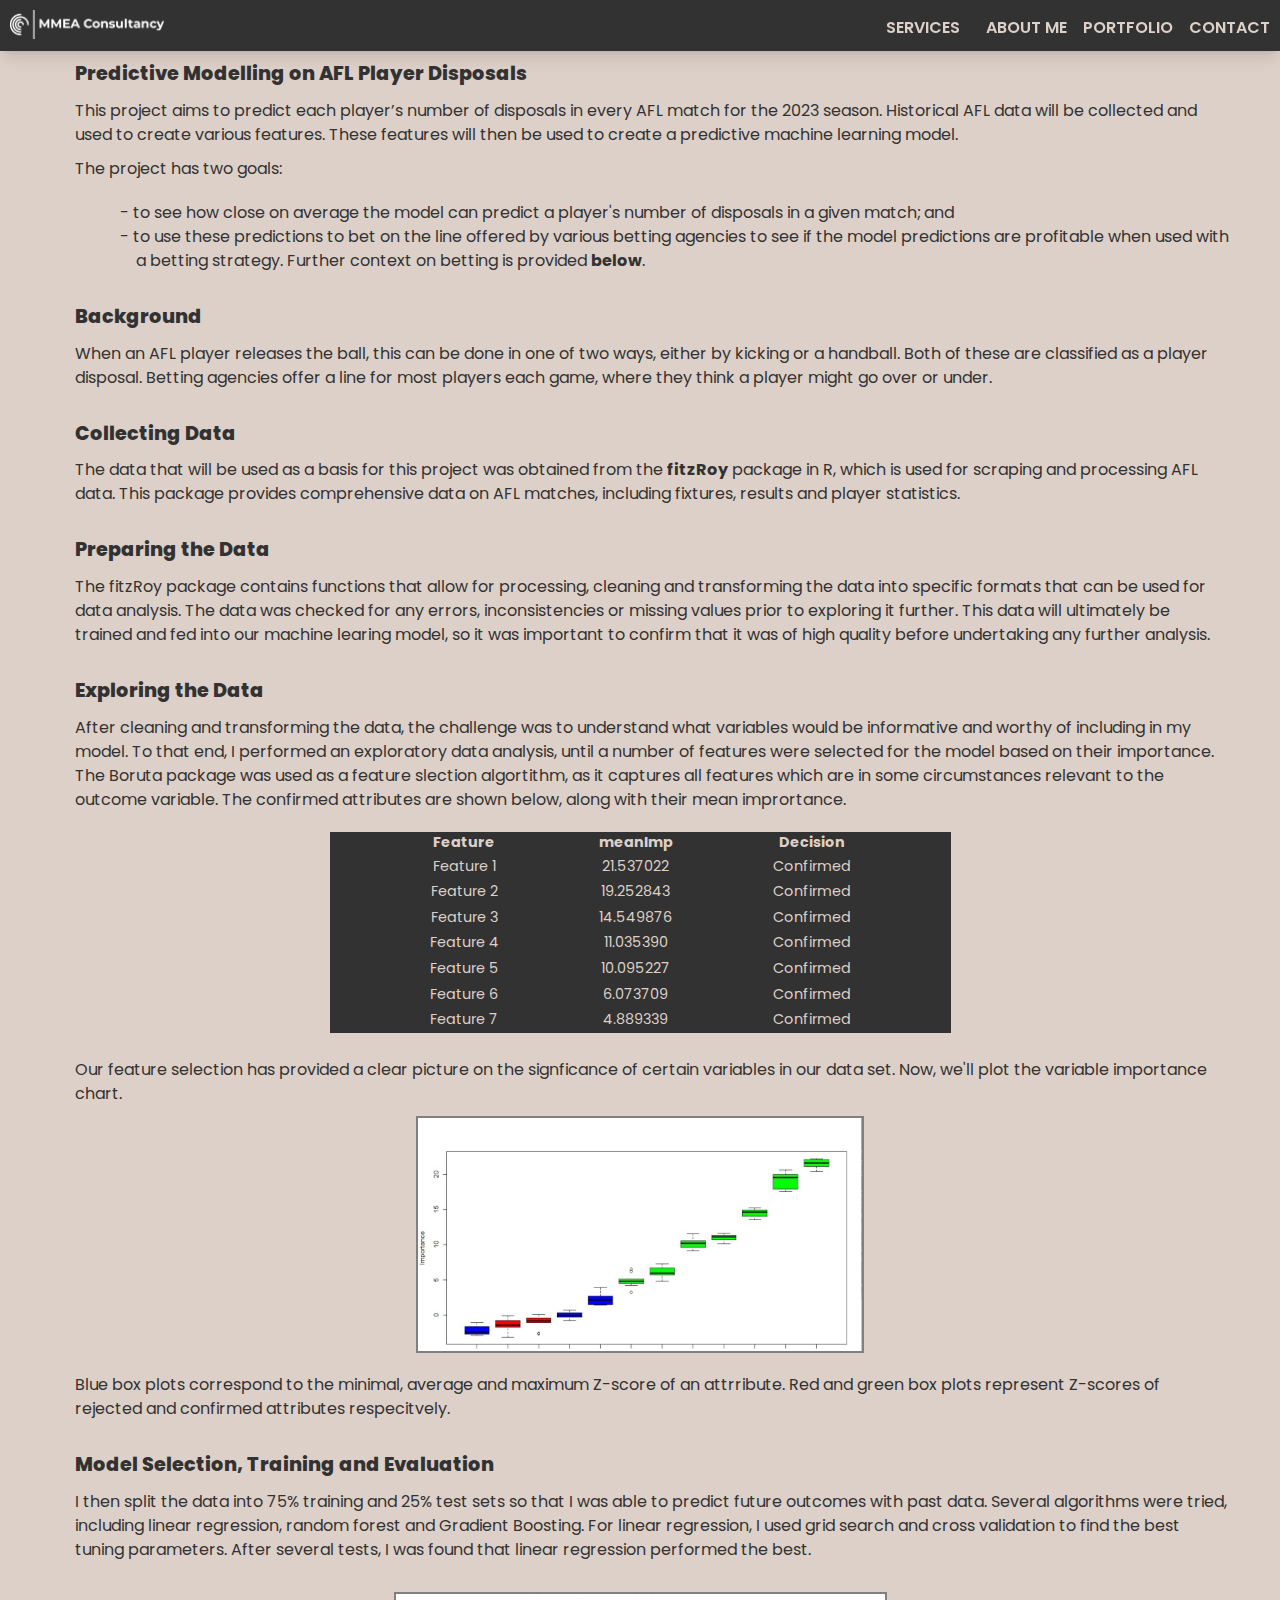
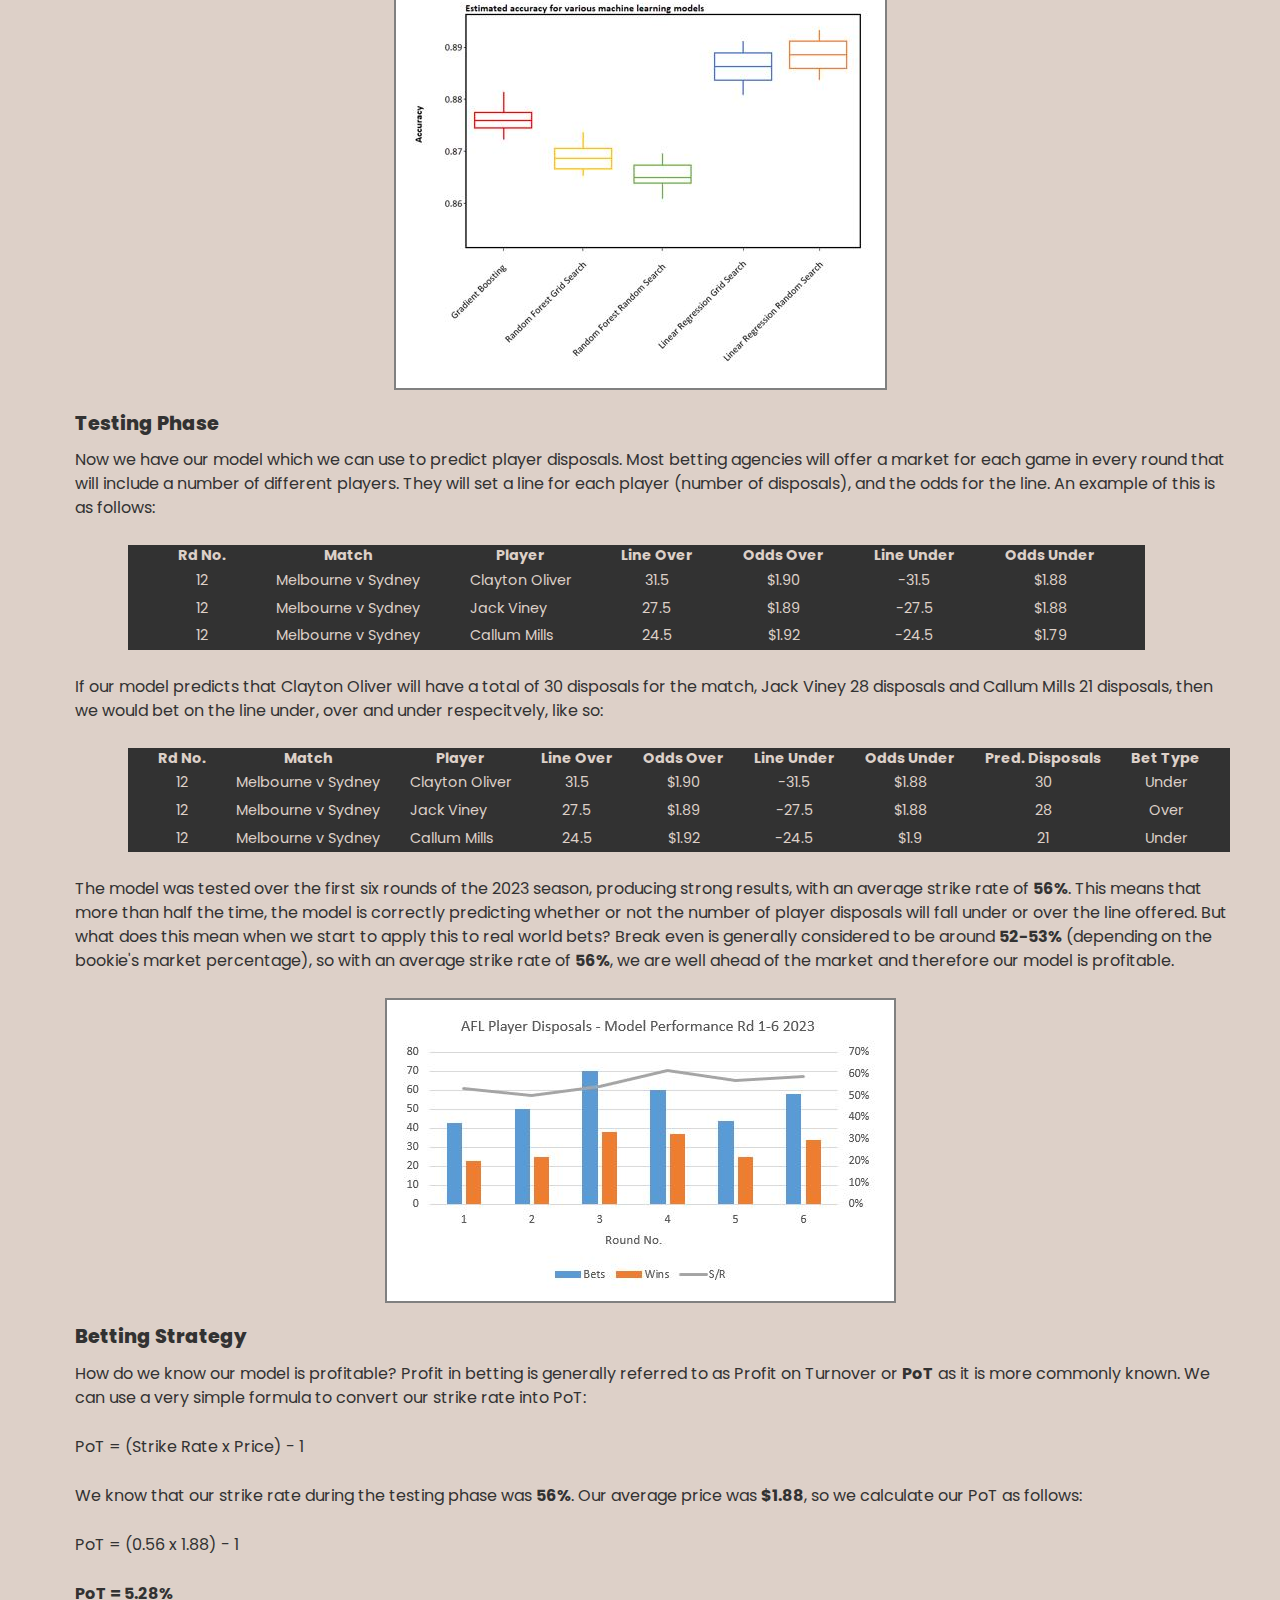
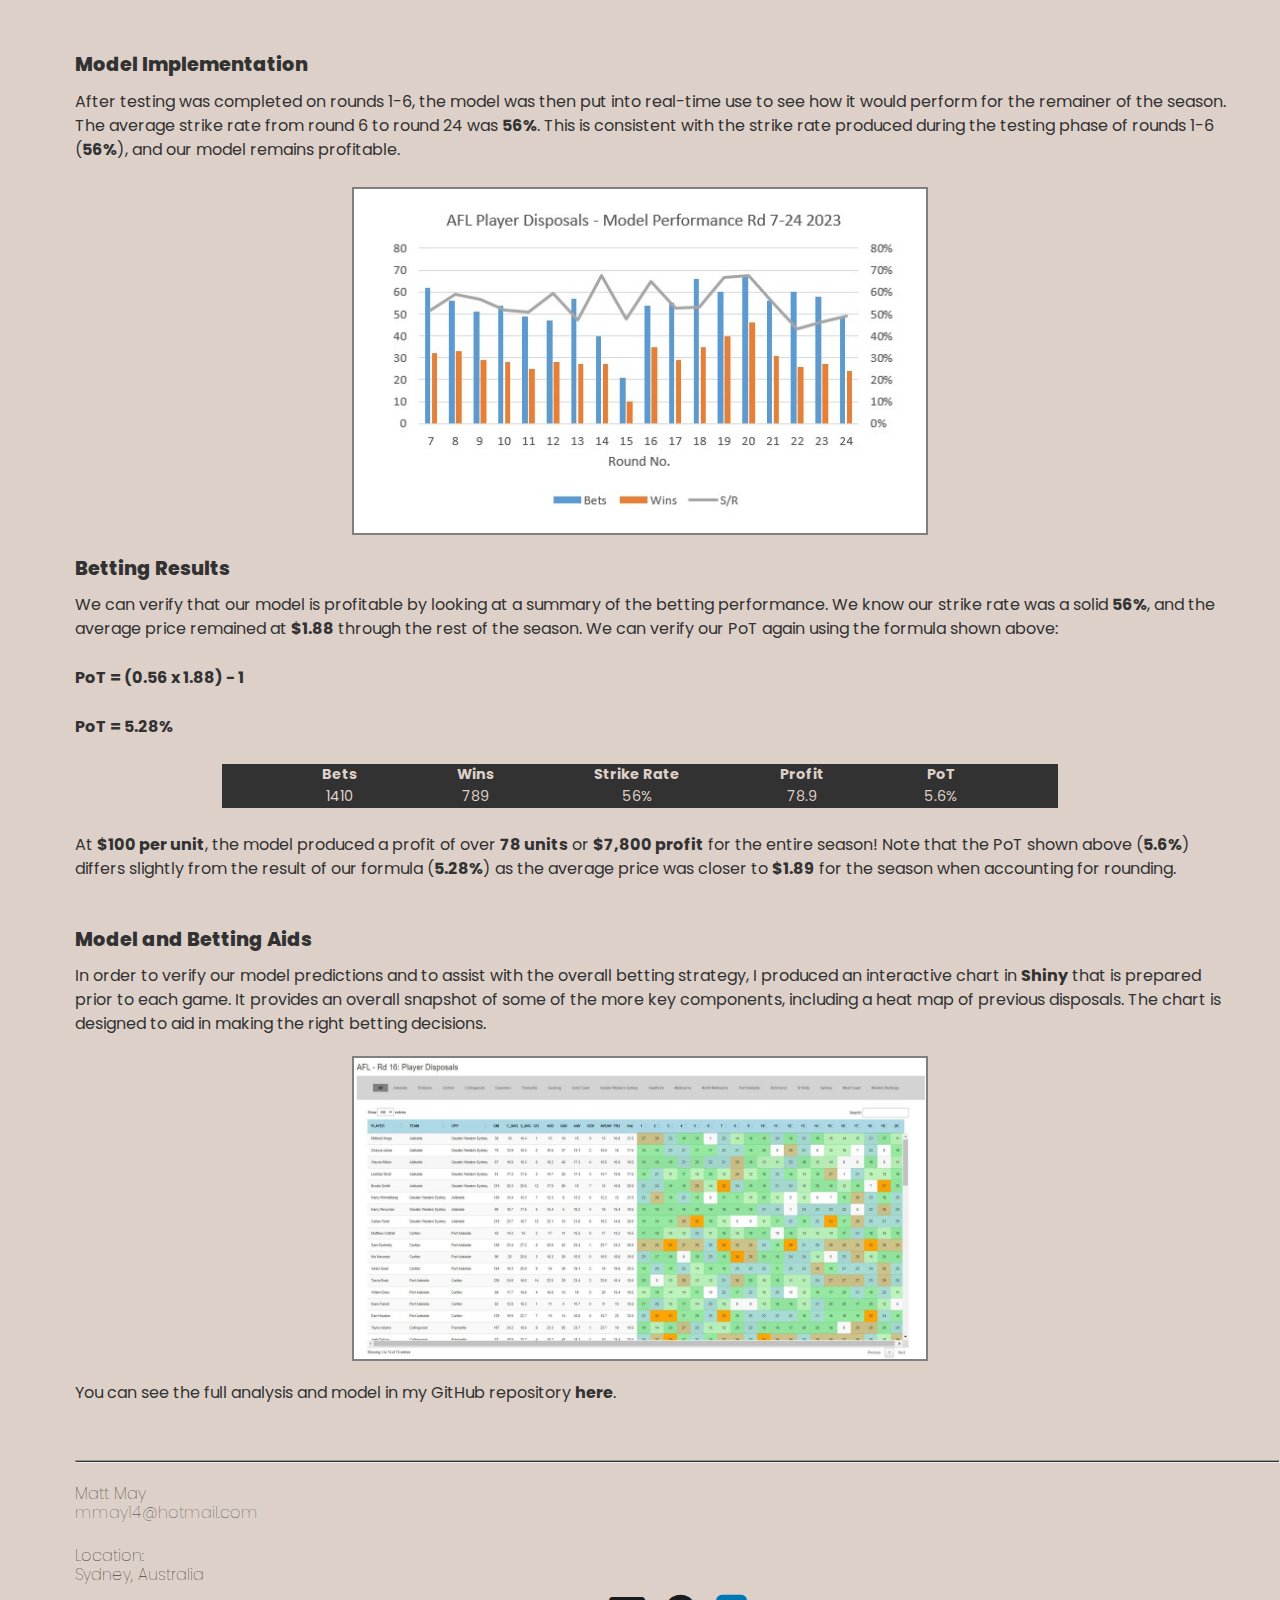
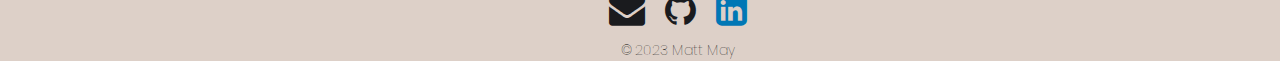
<file: predictive.html>
<!DOCTYPE html>
<html lang="en">

<!-- Head -->
<head>
  <meta charset="utf-8">
  <meta name="viewport" content="width=device-width, initial-scale=1">
  <link href="https://fonts.googleapis.com/icon?family=Material+Icons" rel="stylesheet">
  <link href="https://fonts.googleapis.com/css2?family=Cedarville+Cursive&display=swap" rel="stylesheet">
  <link rel="stylesheet" href="https://cdnjs.cloudflare.com/ajax/libs/font-awesome/4.7.0/css/font-awesome.min.css">
  <link rel="stylesheet" href="assets/css/style_predictive.css">
  <title>Predictive Modelling - Matt May</title>  
</head>

  <!-- NavBar -->
  <nav>
    <div class='nav-logo'>
      <a href="index.html#top"><img src='images/White_on_Transparent.png' id='nav-img'></a>
    </div>
    <ul class='nav-links'>
      <li class="dropdown">
        <a href = #SERVICES><button class="dropdown-button">SERVICES</button></a>
        <div class="dropdown-content">
          <a href="excel.html#top">Excel and VBA Automation</a>
          <a href="dashboard.html#top">Dashboard Reporting</a>
          <a href="data.html#top">Data Analytics</a>                 
          <a href="#top">Predictive Modelling</a>
        </div>
      </li>
      <li><a href="index.html#about-me">ABOUT ME</a></li>
      <li><a href="index.html#PORTFOLIO">PORTFOLIO</a></li>
      <li><a href="#FOOTER">CONTACT</a></li>
    </ul>

    <!-- Mobile Menu -->
    <div id="hamburger-icon" onclick="toggleMobileMenu(this)">
      <div class="bar1"></div>
      <div class="bar2"></div>
      <div class="bar3"></div>
        <ul class="mobile-menu">
          <li><a href="index.html#top">HOME</a></li>
          <li><a href="index.html#SERVICES">SERVICES</a></li>
          <li><a href="index.html#about-me">ABOUT ME</a></li>
          <li><a href="index.html#PORTFOLIO">PORTFOLIO</a></li>
          <li><a href="index.html#FOOTER">CONTACT</a></li>
        </ul>
      </div>   

  </nav>
 
<body>

      <!-- Section 1 -->
      <div class="section-1">    
        <div class="text">      
          <h2>Predictive Modelling on AFL Player Disposals</h2>
            <p>This project aims to predict each player’s number of disposals in every AFL match for the 2023 season. 
              Historical AFL data will be collected and used to create various features. 
              These features will then be used to create a predictive machine learning model.
              <p> The project has two goals:
                <ul>
                  <li>- to see how close on average the model can predict a player's number of disposals in a given match; and</li>
                  <li>- to use these predictions to bet on the line offered by various betting agencies to see if the model predictions are profitable
                    when used with a betting strategy.
                    Further context on betting is provided <a href="#Performance"><span style="color: #323232"><b>below</b>.</span></a></p>  
                  </li>
                </ul>
              </p> 
   
              
          </div>
        </div>            
      </div> 

      <div class="section-2">    
        <div class="text">      
          <h2>Background</h2>
            <p>When an AFL player releases the ball, this can be done in one of two ways, either by kicking or a handball.
               Both of these are classified as a player disposal. Betting agencies offer a line for most players each game, 
               where they think a player might go over or under.</p>  
          </div>
        </div>            
      </div> 

      <div class="section-3">    
        <div class="text">      
          <h2>Collecting Data</h2>
            <p>The data that will be used as a basis for this project was obtained from the
               <a href="https://jimmyday12.github.io/fitzRoy/"><span style="color: #323232"><b>fitzRoy</b></span></a> package in R,
                which is used for scraping and processing AFL data. This package provides comprehensive data on AFL matches,
                including fixtures, results and player statistics.</p>  
          </div>
        </div>            
      </div> 
      
      <div class="section-4">    
        <div class="text">      
          <h2>Preparing the Data</h2>
            <p>The fitzRoy package contains functions that allow for processing, cleaning and transforming the data into specific formats
               that can be used for data analysis. The data was checked for any errors, inconsistencies or missing values prior to exploring it further.
              This data will ultimately be trained and fed into our machine learing model, so it was important to confirm that it was of high quality before undertaking any further analysis.</p>  
          </div>
        </div>            
      </div>

      <div class="section-5">    
        <div class="text">   
          <h2>Exploring the Data</h2>   
            <p>After cleaning and transforming the data, the challenge was to understand what variables would be informative
               and worthy of including in my model. To that end, I performed an exploratory data analysis, until a number of features
                were selected for the model based on their importance.
           The Boruta package was used as a feature slection algortithm, as it captures all features which are in some circumstances 
          relevant to the outcome variable. The confirmed attributes are shown below, along with their mean imprortance.</p>  
          
          <table class = "table_feature">
            <tr>
              <th class = "Feature">Feature</th>
              <th class = "meanImp">meanImp</th>
              <th class = "decision">Decision</th>
            </tr>
            <tr>
              <td data-label ="Feature">Feature 1</td>
              <td data-label ="meanImp">21.537022</td>
              <td data-label ="decision">Confirmed</td>
            </tr>
            <tr>
              <td data-label ="Feature">Feature 2</td>
              <td data-label ="meanImp">19.252843</td>
              <td data-label ="decision">Confirmed</td>
            </tr>
            <tr>
              <td data-label ="Feature">Feature 3</td>
              <td data-label ="meanImp">14.549876</td>
              <td data-label ="decision">Confirmed</td>
            </tr>
            <tr>
              <td data-label ="Feature">Feature 4</td>
              <td data-label ="meanImp">11.035390</td>
              <td data-label ="decision">Confirmed</td>
            </tr>
            <tr>
              <td data-label ="Feature">Feature 5</td>
              <td data-label ="meanImp">10.095227</td>
              <td data-label ="decision">Confirmed</td>
            </tr>
            <tr>
              <td data-label ="Feature">Feature 6</td>
              <td data-label ="meanImp">6.073709</td>
              <td data-label ="decision">Confirmed</td>
            </tr>
            <tr>
              <td data-label ="Feature">Feature 7</td>
              <td data-label ="meanImp">4.889339</td>
              <td data-label ="decision">Confirmed</td>
            </tr>

          </table>
          <p>Our feature selection has provided a clear picture on the signficance of certain variables in our data set. 
            Now, we'll plot the variable importance chart.</p>
         
        <!-- <div class="section-5-pic-1">    
          <img src="images/Portfolio/Originals/predive_model_importance.jpg" alt="">
        </div> -->
          <div class="section-5-pic-2">   
          <img src="images/Portfolio/Resize/predictive_model_variables2.jpg" alt="">
        </div>
        <p>Blue box plots correspond to the minimal, average and maximum Z-score of an attrribute.
          Red and green box plots represent Z-scores of rejected and confirmed attributes respecitvely. </p>
        </div>           
      </div>

      <div class="section-6">    
        <div class="text">      
          <h2>Model Selection, Training and Evaluation</h2>
            <p>I then split the data into 75% training and 25% test sets so that I was able to predict future outcomes with past data. Several algorithms were tried, including linear regression, random forest and Gradient Boosting. For linear regression, I used grid search and cross validation to find the best tuning parameters. After several tests, I was found that linear regression performed the best.</p>  
          </div>
        </div> 
        <div class="section-6-pic-1">    
          <img src="images/Portfolio/Resize/box_pred.JPG" alt="">
         </div>           
      </div>

      <div class="section-7" id = "Performance">    
        <div class="text">      
          <h2>Testing Phase</h2>
            <p>Now we have our model which we can use to predict player disposals. Most betting agencies will offer a market
               for each game in every round that will include a number of different players. They will set a line for each player
                (number of disposals), and the odds for the line. An example of this is as follows:</p>
           
            <table class = "table1">
              <tr>
                <th class = "rno">Rd No.</th>
                <th class = "match">Match</th>
                <th class = "player">Player</th>
                <th class = "line">Line Over</th>
                <th class = "line">Odds Over</th>
                <th class = "line">Line Under</th>
                <th class = "line">Odds Under</th>
              </tr>
              <tr>
                <td data-label ="Rd">12</td>
                <td data-label ="Match">Melbourne v Sydney</td>
                <td data-label ="Player">Clayton Oliver</td>
                <td data-label ="Line Over">31.5</td>
                <td data-label ="Odds Over">$1.90</td>
                <td data-label ="Line Under">-31.5</td>
                <td data-label ="Odds Under">$1.88</td>
              </tr>
              <tr>
                <td data-label ="Rd">12</td>
                <td data-label ="Match">Melbourne v Sydney</td>
                <td data-label ="Player">Jack Viney</td>
                <td data-label ="Line Over">27.5</td>
                <td data-label ="Odds Over">$1.89</td>
                <td data-label ="Line Under">-27.5</td>
                <td data-label ="Odds Under">$1.88</td>
              </tr>
              <tr>
                <td data-label ="Rd">12</td>
                <td data-label ="Match">Melbourne v Sydney</td>
                <td data-label ="Player">Callum Mills</td>
                <td data-label ="Line Over">24.5</td>
                <td data-label ="Odds Over">$1.92</td>
                <td data-label ="Line Under">-24.5</td>
                <td data-label ="Odds Under">$1.79</td>
              </tr>
            </table>
          
              <p>If our model predicts that Clayton Oliver will have a total of 30 disposals for the match, Jack Viney 28 disposals
                 and Callum Mills 21 disposals, then we would bet on the line under, over and under respecitvely, like so:</p>

                 <table class = "table2">
                  <tr>
                    <th class = "rno">Rd No.</th>
                    <th class = "match">Match</th>
                    <th class = "player">Player</th>
                    <th class = "line">Line Over</th>
                    <th class = "line">Odds Over</th>
                    <th class = "line">Line Under</th>
                    <th class = "line">Odds Under</th>
                    <th class = "line">Pred. Disposals</th>
                    <th class = "line">Bet Type</th>
                  </tr>
                  <tr>
                    <td data-label ="Rd">12</td>
                    <td data-label ="Match">Melbourne v Sydney</td>
                    <td data-label ="Player">Clayton Oliver</td>
                    <td data-label ="Line Over">31.5</td>
                    <td data-label ="Odds Over">$1.90</td>
                    <td data-label ="Line Under">-31.5</td>
                    <td data-label ="Odds Under">$1.88</td>
                    <td data-label ="Pred Disposals">30</td>
                    <td data-label ="Bet Type">Under</td>
                  </tr>
                  <tr>
                    <td data-label ="Rd">12</td>
                    <td data-label ="Match">Melbourne v Sydney</td>
                    <td data-label ="Player">Jack Viney</td>
                    <td data-label ="Line Over">27.5</td>
                    <td data-label ="Odds Over">$1.89</td>
                    <td data-label ="Line Under">-27.5</td>
                    <td data-label ="Odds Under">$1.88</td>
                    <td data-label ="Pred Disposals">28</td>
                    <td data-label ="Bet Type">Over</td>
                  </tr>
                  <tr>
                    <td data-label ="Rd">12</td>
                    <td data-label ="Match">Melbourne v Sydney</td>
                    <td data-label ="Player">Callum Mills</td>
                    <td data-label ="Line Over">24.5</td>
                    <td data-label ="Odds Over">$1.92</td>
                    <td data-label ="Line Under">-24.5</td>
                    <td data-label ="Odds Under">$1.9</td>
                    <td data-label ="Pred Disposals">21</td>
                    <td data-label ="Bet Type">Under</td>
                  </tr>
                </table>

              <p>The model was tested over the first six rounds of the 2023 season, producing strong results, with an average strike rate of <b>56%</b>.
                 This means that more than half the time, the model is correctly predicting whether or not the number of player disposals will fall under
                 or over the line offered. But what does this mean when we start to apply this to real world bets?
                  Break even is generally considered to be around <b>52-53%</b> (depending on the bookie's market percentage), so with an average strike rate
                  of <b>56%</b>, we are well ahead of the market and therefore our model is profitable.</p>          
          </div>
          <div class="section-7-pic-1">    
            <img src="images/Portfolio/Resize/AFL1.JPG" alt="">
           </div>
           <h2>Betting Strategy</h2>
           <p>How do we know our model is profitable? Profit in betting is generally referred to as Profit on Turnover or <b>PoT</b> as it is more
             commonly known. We can use a very simple formula to convert our strike rate into PoT:</p>
             <p>PoT = (Strike Rate x Price) - 1</p>
             <p>We know that our strike rate during the testing phase was <b>56%</b>. Our average price was <b>$1.88</b>, so we calculate our PoT as follows:</p>
             <p>PoT = (0.56 x 1.88) - 1</p>  
             <p><b>PoT = 5.28%</b></p>             
        </div> 
        <div class="section-8">    
          <div class="text"> 
            <h2>Model Implementation</h2>     
              <p>After testing was completed on rounds 1-6, the model was then put into real-time use to see how it would perform for the remainer of the season.
                The average strike rate from round 6 to round 24 was <b>56%</b>. This is consistent with the strike rate produced during the testing phase of rounds 1-6
                 (<b>56%</b>), and our model remains profitable.</p>  
            </div>
            <div class="section-8-pic-1">    
              <img src="images/Portfolio/Resize/AFL2a.jpg" alt="">
             </div> 
             <div class="text"> 
              <h2>Betting Results</h2>     
                <p>We can verify that our model is profitable by looking at a summary of the betting performance.
                  We know our strike rate was a solid <b>56%</b>, and the average price remained at <b>$1.88</b> through the rest of the season. 
                  We can verify our PoT again using the formula shown above:</p>
                  <p><b>PoT = (0.56 x 1.88) - 1</b></p>  
                  <p><b>PoT = 5.28%</b></p>  
                  <table class = "table_bets">
                    <tr>
                      <th class = "Bets">Bets</th>
                      <th class = "Wins">Wins</th>
                      <th class = "S/R">Strike Rate</th>
                      <th class = "Profit">Profit</th>
                      <th class = "PoT">PoT</th>
                    </tr>
                    <tr>
                      <td data-label ="Bets">1410</td>
                      <td data-label ="Wins">789</td>
                      <td data-label ="S/R">56%</td>
                      <td data-label ="Profit (Units)">78.9</td>
                      <td data-label ="PoT">5.6%</td>
                    </tr>       
                  </table>
                  <p>At <b>$100 per unit</b>, the model produced a profit of over <b>78 units</b> or <b>$7,800 profit</b> for the entire season! Note that the PoT
                  shown above (<b>5.6%</b>) differs slightly from the result of our formula (<b>5.28%</b>) as the average price was closer to <b>$1.89</b> for the season 
                  when accounting for rounding.</p>  
              </div>          
          </div> 
          <div class="section-9">    
            <div class="text"> 
              <h2>Model and Betting Aids</h2>     
                <p>In order to verify our model predictions and to assist with the overall betting strategy, I produced an interactive chart in
                  <a href="https://www.rstudio.com/products/shiny/"><span style="color: #323232"><b>Shiny</b></span></a> that is prepared prior
                  to each game. It provides an overall snapshot of some of the more key components, including a heat map of previous disposals.
                  The chart is designed to aid in making the right betting decisions.</p>  
              </div>
              <div class="section-9-pic-1">    
                <img src="images/Portfolio/Resize/AFL3.jpg" alt="">
               </div>           
               <p class = "final_paragraph">You can see the full analysis and model in my GitHub repository <a href="https://github.com/mattm14/AFL-Player-Disposal-Prediction"><span style="color: #323232"><b>here</b></span></a>.</p></p> 
            </div> 


 <!-- Footer -->
 <div class = "footer" id="FOOTER">
  <hr>
  <br>
  <p>Matt May</p>
  <p><a href = "mailto: mmay14@hotmail.com">mmay14@hotmail.com</a></p>
  </br>  
    <p>Location:</p>
  <p>Sydney, Australia</p>
    
  </p>
  <div class = "icons">
    <div class="item 1">
    <a href = "mailto: mmay14@hotmail.com"><i class="fa fa-envelope" style="font-size:36px;color:#1a1b1e"></i></a>
    </div>
    <div class="item 2">
      <a href = "https://github.com/mattm14"><i class="fa fa-github" style="font-size:36px;color:#1a1b1e"></i></a>
    </div>    
    <div class="item 3">
      <a href = "https://www.linkedin.com/in/mattm14/"><i class="fa fa-linkedin-square" style="font-size:36px;color:rgb(0, 119, 181)"></i></a>    
    </div>
  </div>
  <div class = "copyright">&copy; 2023 Matt May</div>  
</div>
<!-- END OF FOOTER -->
 

<!-- Back to Top Button Script -->
<button onclick="topFunction()" id="myBtn" title="Go to top"></button> 
<script>
  mybutton = document.getElementById("myBtn");

// When the user scrolls down 20px from the top of the document, show the button
window.onscroll = function() {scrollFunction()};

function scrollFunction() {
  if (document.body.scrollTop > 20 || document.documentElement.scrollTop > 20) {
    mybutton.style.display = "block";
  } else {
    mybutton.style.display = "none";
  }
}

// When the user clicks on the button, scroll to the top of the document
function topFunction() {
  document.body.scrollTop = 0; // For Safari
  document.documentElement.scrollTop = 0; // For Chrome, Firefox, IE and Opera
} 
</script>

<!-- Mobile Menu Click -->
<script>
    function toggleMobileMenu(menu) {
    menu.classList.toggle('open');
}
</script>

</body>
</html>
</file>
<file: assets/css/style_main.css>
@import url("https://fonts.googleapis.com/css2?family=Poppins:wght@400;700&display=swap");

/* Global Variables */
    :root {
        --main-bg-color: #DDD0C8;
        --secondary-bg-color: #323232;

        --main-font: 'Poppins';
        --main-callback-font: sans-serif;
        --main-font-size: 16px;
        --main-header-1-font-size: clamp(1.5rem, 8vw - 2rem, 2.125rem); /* default is 34x (2.125 rem). On mobile, use 24px or 1.5rem.  */
        --main-header-2-font-size: clamp(1.125rem, 8vw - 2rem, 1.875rem); /* default is 30px (1.875 rem). On mobile, use 18px or 1.125rem.  */
        --main-header-3-font-size: clamp(1.125rem, 8vw - 2rem, 1.5rem); /* default is 30px (1.5 rem). On mobile, use 18px or 1.125rem.  */

        --banner-text-color: #DDD0C8;
        --banner-text-h1-font-size: 2.5rem;
        --banner-text-h2-font-size: 1.2rem;

        --navbar-text-color: #DDD0C8;
        --navbar-font: 'Poppins';
        --navbar-callback-font: sans-serif;

        --navbar-link-hover-color: gray;
        --navbar-link-active-color: gray;

        --navbar-logo-size: 12vw;

    }

    * {
        box-sizing: border-box;
        line-height: 1.5em;
        padding: 0;
        margin: 0;
    }

html {
  font-size: --main-font-size;
  scroll-behavior: smooth;
  scroll-padding-top: 60px;
}

body {
  margin: 0;
  background-color: var(--main-bg-color);
}


/* NavBar Section */
nav {
  box-shadow: 0 10px 15px -3px rgba(0, 0, 0, 0.1),
      0 4px 6px -4px rgba(0, 0, 0, 0.1);
  user-select: none;
  display: flex;
  position: fixed;
  background-color: var(--secondary-bg-color);
  width: 100%;
  align-items: center;
  justify-content: space-between;
  padding: 10px;
  padding-bottom: 5px;
  font-family: var(--navbar-font), var(--navbar-callback-font);
  z-index: 1000000000000000;
}

  .nav-links {
    font-weight: 600;
    display: flex;        
  }

.nav-links > * + * { margin-left: 1rem;}

  .nav-links a {
    transition: color 0.25s;
  }

  .nav-links a:hover {
    color: var(--navbar-link-hover-color);
  }

  .nav-links a:active {
    color: var(--navbar-link-active-color);
  }
  
  .nav-logo img {
    width: var(--navbar-logo-size);
    border: none;      
  }

  @media (max-width: 1024px) {
      .nav-logo img {
          width: 17vw;          
        }
  }

  @media (max-width: 768px) {
      .nav-logo img {
          width: 4vw;
      }
  }

/* Dropdown Content - NavBar */
.dropdown-content {
  display: none;
  position: absolute;
  z-index: 1;
}

.dropdown-button {
  font-size: var(--main-font-size);
  border: none;
  outline: none;
  color: var(--main-bg-color);
  background: none;
  font-family: 'Poppins';
  font-weight: 600;
  padding-left: 10px;
  padding-right: 10px;
  transition: color 0.5s;
  border-radius: 10px;
}

.dropdown-button:hover {
  color: gray;
  cursor: pointer
}

.dropdown:hover .dropdown-content {
  background-color: #232428;
  display: block;
}

.dropdown-content {
  padding-top: 15px;
  transition: opacity 0.5s;
  width: 280px;
  padding-bottom: 15px;
  box-shadow: 0 10px 15px -3px rgba(0, 0, 0, 0.1),
      0 4px 6px -4px rgba(0, 0, 0, 0.1);
  display: none;
}

.dropdown-content a {
  float: none;
  display: block;
  line-height: 2px;
  color: #DDD0C8;
  padding: 12px 16px;
  text-decoration: none;
  font-weight: 300;
  text-align: left;
}

a {
  position: relative;
  text-decoration: none;
  color: var(--navbar-text-color);
}

li {
  list-style: none;
}

/* Hide Mobile Menu */
#hamburger-icon {
  display: none;
}
 

/* ---Banner Section--- */
  .banner {
    user-select: none;
    display: flex;
    background-color: var(--secondary-bg-color);
    height: 100vh;
    background-size: cover;
    align-self: center;
    align-items: center;
    position: relative;
    justify-content: center;
    border-bottom-left-radius: 20px 20px;
    border-bottom-right-radius: 20px 20px;
}

.banner-text {
    font-family: var(--main-font), var(--main-callback-font);
    color: var(--banner-text-color);
    text-align: center;
}

.banner-text h1 {
    font-size: var(--main-header-1-font-size);
}

    @media (max-width: 1024px) {
    .banner-text h1 {
        font-size: 18px;
        }
    }

 @media (max-width: 768px) {
    .banner-text h1 {
        font-size: 20px;
        }
    }

.banner-text h2 {
    margin-top: -10px;
    font-weight: 300;
    font-size: var(--main-header-2-font-size);
}

    @media (max-width: 1024px) {
    .banner-text h2 {
        font-size: 20px;        
        }
    }

    @media (max-width: 768px) {
    .banner-text h2 {
        font-size: 20px;
        }
    }

.fade-in {
  animation: fadeIn ease 5s;
  -webkit-animation: fadeIn ease 5s;
  -moz-animation: fadeIn ease 5s;
  -o-animation: fadeIn ease 5s;
  -ms-animation: fadeIn ease 5s;
}

@keyframes fadeIn{
  0% {
    opacity:0;
  }
  100% {
    opacity:1;
  }
}

@-moz-keyframes fadeIn {
  0% {
    opacity:0;
  }
  100% {
    opacity:1;
  }
}

@-webkit-keyframes fadeIn {
  0% {
    opacity:0;
  }
  100% {
    opacity:1;
  }
}

@-o-keyframes fadeIn {
  0% {
    opacity:0;
  }
  100% {
    opacity:1;
  }
}

@-ms-keyframes fadeIn {
  0% {
    opacity:0;
  }
  100% {
    opacity:1;
  }
}

@keyframes typing {
  0% { width:0% }
  100% { width:100% }
}
@keyframes blink {
  0%,100% {
    border-right:2px solid transparent;
  }
  50% {
    border-right:2px solid #222;
  }
}


/* About Me Button  */
.about-me-button {
  border: 2px solid var(--main-bg-color);
  background: var(--main-bg-color);
  color: var(--secondary-bg-color);

  padding: 15px 30px;
  margin-top: 20px;
  margin-bottom: 20px;
  font-family: 'Poppins', sans-serif;  
  font-size: 15px;
  font-weight: 600;
  border-radius: 5px;
  transition: 0.5s;
  cursor: pointer;

  }

.about-me-button:hover {
  background: var(--secondary-bg-color);
  color: var(--main-bg-color);
  border: 2px solid var(--main-bg-color);
}

/* ---Quote Section--- */

/* FOR BLUR FADE IN */
.quote {
  display: flex;
  flex-direction: column;
  justify-content: center;
  align-items: center;
}

.quote p {
  transform: scale(0.94);
  animation: scale 3s forwards cubic-bezier(0.5, 1, 0.89, 1);
}

@keyframes scale {
  100% {
    transform: scale(1);
  }
}

.quote span {
  display: inline-block;
  opacity: 0;
  filter: blur(4px);    
}


.left-quote {
  animation: fade-in-quote 0.8s 0.1s forwards cubic-bezier(0.11, 0, 0.5, 0);
}

.I {
  animation: fade-in-quote 0.8s 0.2s forwards cubic-bezier(0.11, 0, 0.5, 0);
}

.focus {
  animation: fade-in-quote 0.8s 0.3s forwards cubic-bezier(0.11, 0, 0.5, 0);
}

.on {
  animation: fade-in-quote 0.8s 0.4s forwards cubic-bezier(0.11, 0, 0.5, 0);
} 

.building {
  animation: fade-in-quote 0.8s 0.5s forwards cubic-bezier(0.11, 0, 0.5, 0);
}

.innovative {
  animation: fade-in-quote 0.8s 0.6s forwards cubic-bezier(0.11, 0, 0.5, 0);
}

.solutions {
  animation: fade-in-quote 0.8s 0.7s forwards cubic-bezier(0.11, 0, 0.5, 0);
}

.that {
  animation: fade-in-quote 0.8s 0.8s forwards cubic-bezier(0.11, 0, 0.5, 0);
}

.save {
  animation: fade-in-quote 0.8s 0.9s forwards cubic-bezier(0.11, 0, 0.5, 0);
}

.you {
  animation: fade-in-quote 0.8s 1s forwards cubic-bezier(0.11, 0, 0.5, 0);
}

.time {
  animation: fade-in-quote 0.8s 1.1s forwards cubic-bezier(0.11, 0, 0.5, 0);
}

.and {
  animation: fade-in-quote 0.8s 1.2s forwards cubic-bezier(0.11, 0, 0.5, 0);
}

.deliver {
  animation: fade-in-quote 0.8s 1.3s forwards cubic-bezier(0.11, 0, 0.5, 0);
}

.results {
  animation: fade-in-quote 0.8s 1.4s forwards cubic-bezier(0.11, 0, 0.5, 0);
}

.right-quote {
  animation: fade-in-quote 0.8s 1.5s forwards cubic-bezier(0.11, 0, 0.5, 0);
}


@keyframes fade-in-quote {
  100% {
    opacity: 1;
    filter: blur(0);
  }
}

/* For Original block quote */
blockquote {
  text-align: center;
  font-size: 20px;
  font-style: italic;
  padding: 2vmax;
  font-family: 'Poppins', sans-serif;  
  border-top-left-radius: 20px 20px;
  border-top-right-radius: 20px 20px;
  border-bottom-left-radius: 20px 20px;
  border-bottom-right-radius: 20px 20px;
  margin-top: 5px;
  margin-bottom: 5px;
}

.left-quote, .right-quote { 
  font-family: Georgia, Times, serif;
  font-size: 20px;
}


/*---SERVICES SECTION--- */
.section-services h2{
  font-family: 'Poppins', sans-serif;
  font-size: var(--main-header-2-font-size);  
  text-align: center;
  position: relative;  
  color: var(--main-bg-color);     
  width: 100%;           
  background-color: var(--secondary-bg-color);
  padding-top: 10px;
  padding-bottom: 20px;
  border-top-left-radius: 20px 20px;
  border-top-right-radius: 20px 20px;
  margin-top: 5px;  
}

.services-grid {
  display: grid;
  gap: 0.5rem;
  grid-template-columns: repeat(auto-fit, minmax(min(15rem, 100%), 1fr));
  padding: 10px;
  text-align: center;
  font-family: 'Poppins', sans-serif;    
  background-color: var(--secondary-bg-color);
  border-bottom-left-radius: 20px 20px;
  border-bottom-right-radius: 20px 20px;  
}

  /* For Mobile Devices */
  @media (max-width: 1000px) { 
    .services-grid {
      grid-template-columns: repeat(2, 1fr);
    padding: 10px;
    text-align: center;
    font-family: 'Poppins', sans-serif;      
    background-color: var(--secondary-bg-color);
    border-bottom-left-radius: 20px 20px;
    border-bottom-right-radius: 20px 20px;
  }
  }

/* For Mobile Devices */
  @media (max-width: 500px) {
      .services-grid {
    grid-template-columns: repeat(1, 1fr);
    text-align: center;
    font-family: 'Poppins', sans-serif;  
    background-color: var(--secondary-bg-color);
    border-bottom-left-radius: 20px 20px;
    border-bottom-right-radius: 20px 20px;
  }
}

.services-grid img {
  max-width: 30%;  
  padding-bottom: 10px;    
}

.services-content h3 {
  font-size: var(--main-font-size); 
  font-weight: 600;
}

.services-content-last h3 {
  font-size: var(--main-font-size); 
  font-weight: 600;
}

.services-content {
  position: relative;
  text-align: center;  
  font-family: 'Poppins', sans-serif;  
  color: var(--main-bg-color);
  max-width: 500px;
  padding: 10px 10px;
  box-shadow: 2px 0 0 0 var(--main-bg-color);
}

/* For Mobile Devices */ 
  @media (max-width: 1000px) {
  .services-content {    
  border: solid;
  border-color: var(--main-bg-color);
  border-width: thin;
  }
  }

  @media (max-width: 600px) {
  .services-content {
      border: solid;
  border-color: var(--main-bg-color);
  border-width: thin;
  }
}

.services-content-last {
  position: relative;
  text-align: center;  
  font-family: 'Poppins', sans-serif;  
  color: var(--main-bg-color);
  max-width: 500px;
  padding: 10px 10px;
  box-shadow: none;
}

/* For Mobile Devices */ 
  @media (max-width: 1000px) {
  .services-content-last {
      border: solid;
  border-color: var(--main-bg-color);
  border-width: thin;
  }
}

/*---END SERVICES SECTION---*/


/* ---ABOUT ME SECTION---*/
.about-me-container {
  display: flex;
  font-family: 'Poppins', sans-serif;
  align-items: center;
  justify-content: center;
  min-height: 55vh; 
  padding-top: 10px;
  padding-right: 0px;
  margin-left: 0%;    
  padding-left: 10px;
  margin-top: 5px;
  background-color: var(--main-bg-color);
  color: var(--secondary-bg-color);
}
  
.about-me-container h3 {
  font-family: 'Poppins', sans-serif; 
  font-size: var(--main-header-3-font-size);
  padding-left: 50px;
}

.left {
  padding-left: 20px;
  padding-right: 10px;
}  

.about-me-container img {
  width: 55%;
  margin-left: 25%;
  border: solid;
  border-width:2px; 
  border-color: gray;
  
}

.about-me-container p {
  font-family: 'Poppins', sans-serif; 
  font-size: var(--main-font-size); 
  margin-top: 25px; 
  margin-left: 50px;
  margin-right: 0px; 
  margin-bottom: 15px; /* between paragraphs */ 
}
  
.about-me-container p a:link{
  color: var(--secondary-bg-color);
}

.about-me-container h2 {
  font-family: cursive;
  font-style: italic;
  font-size: var(--main-header-2-font-size);
  margin-left: 50px;   
}

@media (max-width: 1200px) {
  .about-me-container {
    flex-direction: column;  
    padding-bottom: 20px;  
  } 

  .about-me-container h3 {  
    padding-left: 50px;
  }

  .about-me-container p {  
    margin-bottom: 15px; /* between paragraphs */ 
  }

  .about-me-container img {
    max-width: 25%;
    height: auto;
    display: table;
    margin: 0 auto;    
    padding-left: 0;   
  }
}

@media (max-width: 1024px) {
  .about-me-container h2 {  
    margin-left: 40px;
    font-size: 24px;
    font-weight: bold;
  }
}
    
@media (max-width: 800px) {
  .about-me-container p {  
    margin-left: 0px;
    margin-right: 10px;
  }
    
  .about-me-container h3 {  
    padding-left: 0px;
  }

  .about-me-container h2 {  
    margin-left: 0px;
    font-size: 24px;
    font-weight: bold;
  }

  .about-me-container img {
    max-width: 40%;
    height: auto;
    display: table;
    margin: 0 auto;    
    padding-left: 0;   
  }
}

/*---PORTFOLIO SECTION---*/
.portfolio-header{
  font-family: 'Poppins', sans-serif;
  font-size: var(--main-header-2-font-size);  
  text-align: center;
  position: relative;  
  color: var(--main-bg-color);     
  width: 100%;           
  background-color: var(--secondary-bg-color);
  padding-top: 10px;
  border-top-left-radius: 20px 20px;
  border-top-right-radius: 20px 20px;
  margin-top: 5px;
}

.grid {
  display: grid;
  gap: 0.5rem;
  grid-template-columns: repeat(auto-fit, minmax(min(35rem, 100%), 1fr));
  padding-top: 10px;
  padding-left: 10px;
  padding-right: 10px;
  background-color: var(--secondary-bg-color);
  border-bottom-left-radius: 20px 20px;
  border-bottom-right-radius: 20px 20px;
}

  /* For Mobile Devices */
  @media (max-width: 1024px) { 
     .grid {
    display: grid;
    gap: 0.5rem;
    grid-template-columns: repeat(2, 1fr);
    grid-template-rows: 1fr auto;
    padding-top: 10px;
    padding-left: 10px;
    padding-right: 10px;
    background-color: #1a1b1e;
    border-bottom-left-radius: 20px 20px;
    border-bottom-right-radius: 20px 20px;    
   }
  } 

/* For Mobile Devices */
   @media (max-width: 600px) { 
    .grid {
    display: flex;
    flex-wrap: wrap;
    padding-top: 10px;
    justify-content: space-between;  
  }
}

.grid img {
  border: solid;
  border-width:2px; 
  border-color: gray;
  transition: transform 0.3s ease-in-out;
  cursor: pointer;
  counter-increment: item-counter;  
}

.content {
  position: relative;
  width: 100%;
  max-width: 800px;
  margin: auto;
  overflow: hidden;
}

.content .content-overlay {
  background: rgba(0,0,0,0.7);
  position: absolute;
  height: 99%;
  width: 100%;
  left: 0;
  top: 0;
  bottom: 0;
  right: 0;
  opacity: 0;
  -webkit-transition: all 0.4s ease-in-out 0s;
  -moz-transition: all 0.4s ease-in-out 0s;
  transition: all 0.4s ease-in-out 0s;
}

.content:hover .content-overlay{
  opacity: 1;
}

.content-image{
  width: 100%;
}

.content-details {
  position: absolute;
  text-align: center;
  padding-left: 1em;
  padding-right: 1em;
  width: 100%;
  top: 50%;
  left: 50%;
  opacity: 0;
  -webkit-transform: translate(-50%, -50%);
  -moz-transform: translate(-50%, -50%);
  transform: translate(-50%, -50%);
  -webkit-transition: all 0.3s ease-in-out 0s;
  -moz-transition: all 0.3s ease-in-out 0s;
  transition: all 0.3s ease-in-out 0s;
}

.content:hover .content-details{
  top: 50%;
  left: 50%;
  opacity: 1;
}

.content-details h3{
  color: #fff;
  font-weight: 500;
  letter-spacing: 0.15em;
  margin-bottom: 0.5em;
  text-transform: uppercase;
  font-family: 'Poppins', sans-serif;
}

.content-details p{
  color: #fff;
  font-size: 0.8em;
  font-family: 'Poppins', sans-serif;
}

.fadeIn-bottom{
  top: 80%;
}

.fadeIn-top{
  top: 20%;
}

/* For Mobile Devices (same for all devices with widths up to 1200px) */
.content-details{
  @media (max-width: 1200px) {    
    display: none;
  }
}

/* For Mobile Devices (same for all devices with widths up to 1200px) */
.content:hover .content-overlay{
  @media (max-width: 1200px) {    
    opacity: 0;
    cursor: pointer;
  }  
}


/*---------SKILLS SECTION--------*/
.container {
  max-width: 85%;
  margin: auto;
  position: relative;  
}

.container-flex {
  display: flex; 
  /* min-height: 50vh;  */
}

.left_skills, .right {
  width: 50%;
  position: relative;  
}

p {
  margin-top: 20px;
  line-height: 30px;
  font-family: var(--main-font), var(--main-callback-font);
}

.left_skills {  
  display: flex;
  justify-content: center;
  align-content: center;
  flex-direction: column;
  padding-left: 50px;
}

.right {
  padding-right: 50px;
}

.line_content {
  margin-top: 10px;  
}

.heading span {
  color: var(--secondary-bg-color);
  font-family: var(--main-font), var(--main-callback-font);  
  font-size: var(--main-header-2-font-size);  
}

.heading {
  margin-bottom: 20px;
}

.text h3{
  margin-bottom: 10px;
  font-family: var(--main-font), var(--main-callback-font);
  font-size: var(--main-header-3-font-size); 
}

.text p {
  margin-right: 50px;
  font-size: var(--main-font-size); 
}

.line_content .line {
  display: flex;
  margin-bottom: 10px;
}

.line_content p {
  width: 35%;
  font-family: 'Poppins', sans-serif;  
  font-size: var(--main-font-size); 
  font-weight: 600;
}

.line_content h5 {
  font-family: 'Poppins', sans-serif;  
  font-size: 12px;
}

.line_content h5 {
  background: lightblue;
  width: 50px;
  height: 40px;
  text-align: center;
  line-height: 40px;
  border-radius: 5px;
  position: relative;
  margin-top: 12px;
}

.line_content h5::after {
  position: absolute;
  content: '';
  left: -4px;
  top: 12px;
  width: 10px;
  height: 10px;
  background: lightblue;
  transform: rotate(45deg);
}

.line_content .line:nth-child(2) h5::after,
.line_content .line:nth-child(2) h5 {
  background: lightcoral;
}

.line_content .line:nth-child(3) h5::after,
.line_content .line:nth-child(3) h5 {
  background: lightgreen;
}

.line_content .bar {
  width: 60%;
  background: #ffffff;
  height: 5px;
  margin-top: 30px;
  margin-right: 20px;
  
}

.line_content .line_bar {
  height: 5px;
  background: lightblue;
  width: 95%;
}

.line_content .r {
  width: 80%;
  background: lightcoral;
}

.line_content .web {
  width: 75%;
  background: lightgreen;
}

@keyframes bar {
  0% {
    width: 0%;
  }
}

@keyframes write {
  0% {
    left: 0;
  }

  20% {
    content: "15%";
  }

  40% {
    content: "30%";
  }

  60% {
    content: "45%";
  }

  80% {
    content: "60%";
  }

  100% {
    content: "70%";
  }
}

.animation_bar {
  animation: bar 2.8s;
  animation-iteration-count: 1;
}


/*---------circle--------*/
@keyframes circle_animation {
  0% {
    stroke-dashoffset: 340px;
  }

  100% {
    stroke-dashoffset: 0px;
  }
}


/* SKILLS CONTAINER */
.skill-container.flex1{
  display: flex;
  align-items: center;
  justify-content: center;
  padding-bottom: 20px;
}

.circle_box {
  text-align: center;
}

.circle_box h4 {
  font-family: var(--navbar-font), var(--navbar-callback-font);
  font-size: var(--main-font-size); 
  font-weight: 600;
  margin-top: -10px;  
}

.skill-container.flex2{
  display: grid;  
  grid-template-columns: repeat(auto-fit, minmax(min(10rem, 100%), 4fr)); 
  padding-top: 20px;  
}

circle {  
  stroke-width: 5px;
  stroke: #D593FF;
  fill: transparent;
  animation: circle_animation 2s linear backwards; 
}

.skill-container .circle_box:nth-child(2) circle {
  stroke: darkgreen;
}

.skill-container .circle_box:nth-child(3) circle {
  stroke: #FFA726;
}

.skill-container .circle_box:nth-child(4) circle {
  stroke: #00A0D2;
}

.skill-container .circle_box:nth-child(5) circle {
  stroke: darkred;
}

.skill-container .circle_box:nth-child(6) circle {
  stroke: darkblue;
}

.animation_circle {
  animation: circle_animation 2s linear backwards;
  animation-iteration-count: 1;
  animation-fill-mode: backwards;
}


/* Don't show container flex2 */
.skill-container.flex2 {
  display: none;
}


/*---START MOBILE DEVICES---*/
/* Max-Width 1200px */
  @media (max-width: 1200px) {   
    .container-flex {
      flex-direction: column;  
      padding-bottom: 10px;
  }

    .left_skills {
      width: 100%;
      padding-top: 20px;        
  } 

    .right {
      display: flex;
      width: 100%;    
      padding-right: 0;  

  }

    .line_content {
      width:50%;
      padding-left: 50px;
  
  }

    .skill-container.flex1 {
      width: 50%;
      padding-top: 0;
      padding-left: 30px; 
      
  }

    .skill-container .circle_box h4 {
      margin-top: -10%;
      font-size: 14px;
  }
}

/* Max-Width 1024px */
  @media (max-width: 1024px) { 
    .container-flex {
      padding-bottom: 50px;
  }

    .line_content {
      display: none;
  }

  .skill-container.flex1 {
      display: none;
  }

  .skill-container.flex2{
      display: grid;
      grid-template-columns: repeat(auto-fit, minmax(8rem, auto));
      column-gap: 1rem;      
      width:100%;
      margin-top: 10px;
      padding-left: 0;  
      padding-top: 0;      
  }

  .circle_box {
      position: relative;
      margin-left: 0;
      text-align: center;   
  }
}


/* Max-Width 899px */
  @media (max-width: 899px) { 
    svg {
      transform: scale(0.75);
  }

    .skill-container.flex2{
      grid-template-columns: repeat(auto-fit, minmax(15em, auto));      
      
  }    
}


/* Max-Width 495px */
  @media (max-width: 495px) {    
    .skill-container.flex2{
      display: none;
   }     

    .right {
      display: none;
  }

  
  
    .left_skills h2 {
      margin-left: -20px;
    }

    .left_skills h3 {
      margin-left: -20px;
    }

    .left_skills p {
      margin-left: -20px;
      margin-right: 15px;
    }



    .circle_box {
      border: solid darkorange;
      align-self: center;
  }
}


/*---CONTACT SECTION---*/
.contact-container {
  background-color: var(--secondary-bg-color);
  padding-top: 10px;
  text-align: center;

}
  
.contact-text h2 {
  font-weight: 700;
  text-align: center;
  font-size: var(--main-header-2-font-size);
  font-family: 'Poppins', sans-serif;   
}
   
.contact-text p {
  font-weight: 700;
  text-align: center;
  font-size: var(--main-font-size);
  font-family: 'Poppins', sans-serif; 
}

.btn2 {
  border: 2px solid var(--main-bg-color);
  background: var(--main-bg-color);
  color: var(--secondary-bg-color);
  padding: 15px 25px;
  margin-top: 20px;
  margin-bottom: 20px;
  font-family: 'Poppins', sans-serif; 
  font-size: 15px;
font-weight: 600;
  border-radius: 5px;
  transition: 0.5s;
  cursor: pointer; 
}

.btn2:hover {
  background: var(--secondary-bg-color);
  color: var(--main-bg-color);
  border: 2px solid var(--main-bg-color);
}
  
.shine_animation {
  background: linear-gradient(90deg, #000, #fff, #000);
  letter-spacing: 5px;
  -webkit-background-clip: text;
  background-clip: text;
  -webkit-text-fill-color: transparent;
  background-repeat: no-repeat;
  background-size: 80%;
  animation: shine 5s linear infinite; 
  animation-fill-mode: forwards;
  animation-iteration-count: 1;
  position: relative;
  
  @media (max-width: 750px) {    
    letter-spacing: 0px;
  }
}

   @keyframes shine {
     0% {
      background-position-x: -500%;
       
     }
     100% {
      background-position-x: 500%;
      background-color: var(--main-bg-color);    
    }
 }

    .grow {
      animation: grow 2s forwards 5s;
    }
    
    @keyframes grow {
      0% {
        font-size: 20px;
        -webkit-text-fill-color: initial;
        color: var(--main-bg-color);
        text-transform: uppercase;
      }
      100% {
        font-size: 40px;
        font-weight: bolder;
        color:var(--main-bg-color);
        text-transform: uppercase;
        -webkit-text-fill-color: initial;     
      }
    }
     
    @keyframes grow750 {
        0% {
          font-size: 10px;
          -webkit-text-fill-color: initial;
          color: var(--main-bg-color);
          text-transform: uppercase;
        }
        100% {
          font-size: 20px;
          font-weight: bolder;
          color:var(--main-bg-color);
          text-transform: uppercase;
          -webkit-text-fill-color: initial;     
        }
    }

      @media (max-width: 750px) {
        .grow {
          animation: grow750 2s forwards 5s;
      }
    }


.btn2_animation {
  animation: fadeInAnimation ease 10s;
  animation-iteration-count: 1;
  animation-fill-mode: forwards;
}

@keyframes fadeInAnimation {
    0% {
        opacity: 0;
    }
    100% {
        opacity: 1;
    }
}


/*---FOOTER SECTION---*/
.footer{
  font-family: 'Poppins', sans-serif;
  font-size: clamp(0.8, 8vw - 2rem, 0.9rem);
  font-weight: 100;     
  width: 100%;
  padding-top: 15px;  
  padding-left: 75px;  
  background-color: var(--main-bg-color);  

/* For Mobile Devices (same for all devices with widths up to 1200px) */
  @media (max-width: 1200px) {    
    text-align: center;
    padding-left: 0;
    margin-top: 5px;
  }
}

.footer P {
  margin-top: -5px;
}

.copyright {
  font-size: 14px;
  text-align: center;  
}

/* For Mobile Devices (same for all devices with widths up to 1200px) */
.footer p {
  @media (max-width: 1200px) {
    font-size: 0.875rem;  
    color: var(--secondary-bg-color);
  }
}

.footer p a:link{
  color: var(--secondary-bg-color);
  text-decoration: none;
}

.icons {
  display: flex;
  justify-content: center;
}

.item{
  padding: 10px; 
}

.footer hr {
  height: 3px; 
  width: 100%;
  margin: auto;
  margin-top: 10px;
  background-color: var(--secondary-bg-color);    
}
  
/* For Mobile Devices (same for all devices with widths up to 1200px) */
.footer hr {
  @media (max-width: 1200px) {
    height: 3px; 
    width: 80%;
    margin: auto;
    margin-top: 10px;
    color: gray;
    background-color: gray;     
  }
}

/* For Mobile Devices (same for all devices with widths up to 1200px) */
.fa{
  @media (max-width: 1200px) { 
    font-size: 2em !important;  
  }
}

.copyright {
  @media (max-width: 600px) { 
    font-size: 0.6em !important;  
  }
}


/* Back to Top Button */
#myBtn {
  display: none; /* Hidden by default */
  position: fixed; /* Fixed/sticky position */
  bottom: 20px; /* Place the button at the bottom of the page */
  right: 30px; /* Place the button 30px from the right */
  z-index: 99; /* Make sure it does not overlap */
  border: none; /* Remove borders */
  outline: none; /* Remove outline */
  background-color: gray; /* Set a background color */
  color: white; /* Text color */
  cursor: pointer; /* Add a mouse pointer on hover */
  padding: 15px; /* Some padding */
  border-radius: 10px; /* Rounded corners */
  font-size: 18px; /* Increase font size */
  background-image:  url('https://api.iconify.design/material-symbols/arrow-upward.svg?color=%23626262');
  background-repeat: no-repeat;
  background-position: center center ;
  background-size:contain;
}

#myBtn:hover {
  background-color: #555; /* Add a dark-grey background on hover */
}

/* Add the Mobile Menu */
#hamburger-icon {
  margin: auto 0;
  display: none;
  cursor: pointer;
}

#hamburger-icon div {
  width: 35px;
  height: 3px;
  background-color: white;
  margin: 6px 0;
  transition: 0.4s;
}

.open .bar1 {
  -webkit-transform: rotate(-45deg) translate(-6px, 6px);
  transform: rotate(-45deg) translate(-6px, 6px);
}

.open .bar2 {
  opacity: 0;
}

.open .bar3 {
  -webkit-transform: rotate(45deg) translate(-6px, -8px);
  transform: rotate(45deg) translate(-6px, -8px);
}

.open .mobile-menu {
  display: flex;
  flex-direction: column;
  align-items: center;
  justify-content: flex-start;
}

.mobile-menu {
  display: none;
  position: absolute;
  top: 45px;
  left: 0;
  height: calc(100vh - 45px);
  width: 100%;
  background-color: #f7f7f7;
}

.mobile-menu li {
  margin-bottom: 10px; 
}

.mobile-menu li a {
  color: gray; 
  font-weight: 600; 
}

/* Hide the Links inside the NavBar (keep the logo) and display the mobile menu */
/* For Mobile and Tablet Devices */
@media (max-width: 768px) {   
  .nav-links {
      display: none;
    }

    #hamburger-icon {
      display: block;
    }

   .nav-logo img {
    width: 35vw;
   } 
  }
</file>
<file: assets/css/style_dashboard.css>
@import url("https://fonts.googleapis.com/css2?family=Poppins:wght@400;700&display=swap");

/* Global Variables */
    :root {
        --main-bg-color: #DDD0C8;
        --secondary-bg-color: #323232;

        --main-font: 'Poppins';
        --main-callback-font: sans-serif;
        --main-font-size: clamp(0.9rem, 8vw - 2rem, 1rem);
        --main-header-1-font-size: clamp(1.5rem, 8vw - 2rem, 2.125rem); /* default is 34x (2.125 rem). On mobile, use 24px or 1.5rem.  */
        --main-header-2-font-size: clamp(1.125rem, 8vw - 2rem, 1.875rem); /* default is 30px (1.875 rem). On mobile, use 18px or 1.125rem.  */
        --main-header-3-font-size: clamp(1.125rem, 8vw - 2rem, 1.5rem); /* default is 30px (1.5 rem). On mobile, use 18px or 1.125rem.  */
        --main-header-4-font-size: clamp(1rem, 8vw - 2rem, 1.2rem); 

        --banner-text-color: #DDD0C8;
        --banner-text-h1-font-size: 2.5rem;
        --banner-text-h2-font-size: 1.2rem;

        --navbar-text-color: #DDD0C8;
        --navbar-font: 'Poppins';
        --navbar-callback-font: sans-serif;

        --navbar-link-hover-color: gray;
        --navbar-link-active-color: gray;

        --navbar-logo-size: 12vw;

        --button-color: #DDD0C8;
        --button-font-size: 16px;
        --button-font: 'Poppins';
        --button-callback-font: sans-serif;
    }

    * {
        box-sizing: border-box;
        line-height: 1.5em;
        padding: 0;
        margin: 0;
    }

    html {
        font-size: --main-font-size;
        scroll-behavior: smooth;
    
    /* For Desktop View - SCROLL */
    @media screen and (min-width: 1024px) {
        scroll-padding-top: 70px;
        }

    /* For Tablet View - SCROLL */
    @media screen and (min-device-width: 768px) and (max-device-width: 1024px) {
        scroll-padding-top: 50px;
        }

    }


    body {
        margin: 0;
        background-color: var(--main-bg-color);
    }

/* NavBar Section */
nav {
    box-shadow: 0 10px 15px -3px rgba(0, 0, 0, 0.1),
        0 4px 6px -4px rgba(0, 0, 0, 0.1);
    user-select: none;
    display: flex;
    position: fixed;
    background-color: var(--secondary-bg-color);
    width: 100%;
    align-items: center;
    justify-content: space-between;
    padding: 10px;
    padding-bottom: 5px;
    font-family: var(--navbar-font), var(--navbar-callback-font);
    z-index: 1000000000000000;
  }
  
    .nav-links {
      font-weight: 600;
      display: flex;      
    }

     .nav-links > * + * { margin-left: 1rem;}
  
    .nav-links a {
      transition: color 0.25s;
    }
  
    .nav-links a:hover {
      color: var(--navbar-link-hover-color);
    }
  
    .nav-links a:active {
      color: var(--navbar-link-active-color);
    }
    
    .nav-logo img {
      width: var(--navbar-logo-size);
      border: none;      
    }

  @media (max-width: 1024px) {
      .nav-logo img {
          width: 17vw;          
        }
  }

  @media (max-width: 768px) {
      .nav-logo img {
          width: 4vw;
        }
  }

  /* Dropdown Content - NavBar */
  .dropdown-content {
    display: none;
    position: absolute;
    z-index: 1;
  }
  
  .dropdown-button {
    font-size: var(--main-font-size);
    border: none;
    outline: none;
    color: var(--main-bg-color);
    background: none;
    font-family: 'Poppins';
    font-weight: 600;
    padding-left: 10px;
    padding-right: 10px;
    transition: color 0.5s;
    border-radius: 10px;
  }
  
  .dropdown-button:hover {
    color: gray;
    cursor: pointer
  }
  
  .dropdown:hover .dropdown-content {
    background-color: #232428;
    display: block;
  }
  
  .dropdown-content {
    padding-top: 15px;
    transition: opacity 0.5s;
    width: 280px;
    padding-bottom: 15px;
    box-shadow: 0 10px 15px -3px rgba(0, 0, 0, 0.1),
        0 4px 6px -4px rgba(0, 0, 0, 0.1);
    display: none;
  }
  
  .dropdown-content a {
    float: none;
    display: block;
    line-height: 2px;
    color: #DDD0C8;
    padding: 12px 16px;
    text-decoration: none;
    font-weight: 300;
    text-align: left;
  }
  
  a {
    position: relative;
    text-decoration: none;
    color: var(--navbar-text-color);
  }
  
  li {
    list-style: none;
  }
  
  /* Hide Mobile Menu */
  #hamburger-icon {
    display: none;
  }

/* Intro Section */
.section-intro{  
    padding-top: 75px;
    color: white; 
    background-color: var(--secondary-bg-color);
    border-bottom-left-radius: 20px 20px;
    border-bottom-right-radius: 20px 20px;    
}

.section-intro h3{
    font-family: 'Poppins', sans-serif;
    font-size: var(--main-header-4-font-size);
    font-weight: 800;  
    margin-left: 75px;
    padding-bottom: 20px;
    background-color: var(--secondary-bg-color);
    color: var(--main-bg-color);
}

.section-intro p{
    font-family: 'Poppins', sans-serif; 
    font-size: var(--main-font-size);
    color: var(--main-bg-color);  
    margin-top: 5px; 
    margin-left: 75px;
    margin-right: 50px;  
    padding-bottom: 15px;
}

@media (max-width: 1200px) {
    .section-intro {
      padding-top: 60px;
    }
}

@media (max-width: 600px) {
  .section-intro{   
    padding-left: 0px; 
    padding-bottom: 0px;     
  }

  .section-intro h3 {
    margin-left: 20px;
    margin-right: 25px;
    padding-left: 20px;
    padding-bottom: 5px;   
  }

  .section-intro p {
    margin-left: 20px;
    margin-right: 25px;
    padding-left: 20px;     
  }
}

/* Bus Dev Dashboard Section */
.section-BDM{
    display: flex;  
    align-items: center;
    justify-content: center;
    margin-top: 25px; 
    padding-left: 50px; 
    padding-bottom: 20px;     
    background-color: var(--main-bg-color);       
}

.section-BDM img{
    max-width: 35%;
    height: 50%;
    margin-top: 15px;
    margin-left: 30px;
    border: solid;
    border-width:2px; 
    border-color: gray; 
}

.section-BDM h3{
    font-family: 'Poppins', sans-serif;
    font-size: var(--main-header-4-font-size);
    font-weight: 800;     
    color: var(--secondary-bg-color);
    padding-left: 75px; 
    padding-bottom: 10px;   
}

.section-BDM p{
    font-family: 'Poppins', sans-serif; 
    font-size: var(--main-font-size);
    color: var(--secondary-bg-color); 
    margin-left: 75px;
    margin-right: 50px;
    margin-bottom: 10px;
}

hr {
    height: 5px; 
    width: 80%;
    margin: auto;
    margin-top: 25px;
    margin-bottom: 5px;
    background-color: var(--secondary-bg-color);    

    @media (max-width: 1200px) {
    height: 3px;
  }

  @media (max-width: 600px) {
    height: 1.5px;
  }
}

@media (max-width: 1200px) {
    .section-BDM {
      flex-direction: column;
      padding-left: 0;     
      padding-bottom: 0;
    }

    .section-BDM img{
        max-width: 50%;
        height: auto;
        margin-left: 0;
        margin-right: 0;
        margin-bottom: 20px;
        order: 2;
    }

    .section-BDM p{
        margin-bottom: 10px;
        order: 1;
    }
}

@media (max-width: 600px) {
  .section-BDM {
    margin-top: 15px; 
    padding-left: 0px; 
    padding-bottom: 0px;  
    margin-bottom: -20px;  
}
  .section-BDM h3 {
    padding-left: 20px;
    margin-left: 25px;
    margin-right: 20px;
    
  }

  .section-BDM p {
    margin-left: 20px;
    margin-right: 25px;
    padding-left: 20px;
 
  }

  .section-BDM img{
    max-width: 60%;
    height: auto;
}

}

/* Finance Dashboard */
.section-Finance {
    display: flex; 
    align-items: center;
    justify-content: center; 
    padding-left: 50px;
    padding-bottom: 15px;
    background-color: var(--main-bg-color);
}

.section-Finance img{
    max-width: 35%;
    height: 50%;
    margin-top: 15px;
    margin-left: 75px;
    margin-right: 50px;
    margin-bottom: 10px;
    border: solid;
    border-width:2px; 
    border-color: gray;   
}

.section-Finance h3{
    font-family: 'Poppins', sans-serif;
    font-size: var(--main-header-4-font-size);
    font-weight: 800;     
    color: var(--secondary-bg-color);
    padding-left: 75px; 
    padding-bottom: 10px;   
}

.section-Finance p{
    font-family: 'Poppins', sans-serif; 
    font-size: var(--main-font-size); 
    color: var(--secondary-bg-color);
    margin-left: 50px;
    margin-right: 50px;
    padding-left: 25px;
}


@media (max-width: 1200px) {
    .section-Finance {
      flex-direction: column;
      padding-left: 0;     
      padding-bottom: 15px;
    }

    .section-Finance img{
        max-width: 50%;
        height: auto;
        margin-left: 0;
        margin-right: 0;
        margin-bottom: 0;
    }

    .section-Finance p{        
        margin-bottom: 10px;
    }
}

@media (max-width: 600px) {
  .section-Finance {
    margin-top: 15px; 
    padding-left: 0px; 
    padding-bottom: 0px;      
}
  .section-Finance h3 {
    padding-left: 20px;
    margin-left: 20px;
    margin-right: 25px;
    
  }

  .section-Finance p {
    margin-left: 20px;
    margin-right: 25px;
    padding-left: 20px;
 
  }

  .section-Finance img{
    max-width: 65%;
    height: auto;   
}
}

/* Events Dashboard Section */
.section-events {
    display: flex;  
    align-items: center;
    justify-content: center;
    padding-left: 50px; 
    padding-bottom: 15px;
    background-color: var(--main-bg-color);
}

.section-events h3{
    font-family: 'Poppins', sans-serif;
    font-size: var(--main-header-4-font-size);
    font-weight: 800;     
    color: var(--secondary-bg-color);
    padding-left: 150px; 
    padding-bottom: 10px;  
}

.section-events img{
    max-width: 35%;
    height: 50%;
    margin-left: 100px;
    margin-top: 25px;
    border: solid;
    border-width:2px; 
    border-color: gray; 
}

.section-events p{
    font-family: 'Poppins', sans-serif; 
    font-size: var(--main-font-size);
    color: var(--secondary-bg-color); 
    margin-left: 150px;
    margin-right: 50px;
    margin-bottom: 10px; /* between paragraphs */
}

@media (max-width: 1200px) {
    .section-events {
      flex-direction: column;
      padding-left: 0;     
      padding-bottom: 0;
    }

    .section-events img{
        max-width: 50%;
        height: auto;
        margin-left: 0;
        margin-right: 0;
        margin-bottom: 0px;
        order: 2;
    }

    .section-events h3{
        margin-left: -75px;      
    }

    .section-events p{
        margin-left: 75px;
        margin-bottom: 0px;
        order: 1;
    }
}

@media (max-width: 600px) {
  .section-events {
    margin-top: 15px; 
    padding-left: 0px; 
    padding-bottom: 0px;      
}
  .section-events h3 {
    padding-left: 20px;
    margin-left: 20px;
    margin-right: 25px;
    
  }

  .section-events p {
    margin-left: 20px;
    margin-right: 25px;
    padding-left: 20px;
 
  }

  .section-events img{
    max-width: 60%;
    height: auto;
  }
}


/*---FOOTER SECTION---*/
.footer{
    font-family: 'Poppins', sans-serif;
    font-size: clamp(0.8, 8vw - 2rem, 0.9rem);
    font-weight: 100;     
    width: 100%;
    padding-top: 75px;  
    padding-left: 75px;  
    background-color: var(--main-bg-color);  
  
  /* For Mobile Devices (same for all devices with widths up to 1200px) */
    @media (max-width: 1200px) {    
      text-align: center;
      padding-left: 0;
      padding-top: 10px;
      margin-top: 5px;
    }
  }

  .footer P {
    margin-top: -5px;
  }
  
  .copyright {
    font-size: 14px;
    text-align: center;  
  }

  /* For Mobile Devices (same for all devices with widths up to 1200px) */
  .footer p {
    @media (max-width: 1200px) {
      font-size: 0.875rem;  
      color: var(--secondary-bg-color);
    }
  }
  
  .footer p a:link{
    color: var(--secondary-bg-color);
    text-decoration: none;
  }
  
  .icons {
    display: flex;
    justify-content: center;
  }
  
  .item{
    padding: 10px; 
  }
  
  .footer hr {
    height: 3px; 
    width: 100%;
    margin: auto;
    margin-top: 10px;
    background-color: var(--secondary-bg-color);    
  }
    
  /* For Mobile Devices (same for all devices with widths up to 1200px) */
  .footer hr {
    @media (max-width: 1200px) {
      height: 3px; 
      width: 80%;
      margin: auto;
      margin-top: 10px;
      color: gray;
      background-color: gray;     
    }
  }
  
  /* For Mobile Devices (same for all devices with widths up to 1200px) */
  .fa{
    @media (max-width: 1200px) { 
      font-size: 2em !important;  
    }
  }
  
  .copyright {
    @media (max-width: 600px) { 
      font-size: 0.6em !important;  
    }
  }

  /* Back to Top Button */
  #myBtn {
    display: none; /* Hidden by default */
    position: fixed; /* Fixed/sticky position */
    bottom: 20px; /* Place the button at the bottom of the page */
    right: 30px; /* Place the button 30px from the right */
    z-index: 99; /* Make sure it does not overlap */
    border: none; /* Remove borders */
    outline: none; /* Remove outline */
    background-color: gray; /* Set a background color */
    color: white; /* Text color */
    cursor: pointer; /* Add a mouse pointer on hover */
    padding: 15px; /* Some padding */
    border-radius: 10px; /* Rounded corners */
    font-size: 18px; /* Increase font size */
    background-image:  url('https://api.iconify.design/material-symbols/arrow-upward.svg?color=%23626262');
    background-repeat: no-repeat;
    background-position: center center ;
    background-size:contain;
  }
  
  #myBtn:hover {
    background-color: #555; /* Add a dark-grey background on hover */
  }
  
  /* Add the Mobile Menu */
  #hamburger-icon {
    margin: auto 0;
    display: none;
    cursor: pointer;
  }
  
  #hamburger-icon div {
    width: 35px;
    height: 3px;
    background-color: white;
    margin: 6px 0;
    transition: 0.4s;
  }
  
  .open .bar1 {
    -webkit-transform: rotate(-45deg) translate(-6px, 6px);
    transform: rotate(-45deg) translate(-6px, 6px);
  }
  
  .open .bar2 {
    opacity: 0;
  }
  
  .open .bar3 {
    -webkit-transform: rotate(45deg) translate(-6px, -8px);
    transform: rotate(45deg) translate(-6px, -8px);
  }
  
  .open .mobile-menu {
    display: flex;
    flex-direction: column;
    align-items: center;
    justify-content: flex-start;
  }
  
  .mobile-menu {
    display: none;
    position: absolute;
    top: 45px;
    left: 0;
    height: calc(100vh - 45px);
    width: 100%;
    background-color: #f7f7f7;
  }
  
  .mobile-menu li {
    margin-bottom: 10px; 
  }
  
  .mobile-menu li a {
    color: gray; 
    font-weight: 600; 
  }
  
  /* Hide the Links inside the NavBar (keep the logo) and display the mobile menu */
  /* For Mobile and Tablet Devices */
  @media (max-width: 768px) {   
    .nav-links {
        display: none;
      }
  
      #hamburger-icon {
        display: block;
      }
  
     .nav-logo img {
      width: 35vw;
     } 
    }
</file>
<file: assets/css/style_data.css>
@import url("https://fonts.googleapis.com/css2?family=Poppins:wght@400;700&display=swap");

/* Global Variables */
    :root {
        --main-bg-color: #DDD0C8;
        --secondary-bg-color: #323232;

        --main-font: 'Poppins';
        --main-callback-font: sans-serif;
        --main-font-size: clamp(0.9rem, 8vw - 2rem, 1rem);
        --main-header-1-font-size: clamp(1.5rem, 8vw - 2rem, 2.125rem); /* default is 34x (2.125 rem). On mobile, use 24px or 1.5rem.  */
        --main-header-2-font-size: clamp(1.125rem, 8vw - 2rem, 1.875rem); /* default is 30px (1.875 rem). On mobile, use 18px or 1.125rem.  */
        --main-header-3-font-size: clamp(1.125rem, 8vw - 2rem, 1.5rem); /* default is 30px (1.5 rem). On mobile, use 18px or 1.125rem.  */
        --main-header-4-font-size: clamp(1rem, 8vw - 2rem, 1.2rem); 

        --banner-text-color: #DDD0C8;
        --banner-text-h1-font-size: 2.5rem;
        --banner-text-h2-font-size: 1.2rem;

        --navbar-text-color: #DDD0C8;
        --navbar-font: 'Poppins';
        --navbar-callback-font: sans-serif;

        --navbar-link-hover-color: gray;
        --navbar-link-active-color: gray;

        --navbar-logo-size: 12vw;

        --button-color: #DDD0C8;
        --button-font-size: 16px;
        --button-font: 'Poppins';
        --button-callback-font: sans-serif;
    }

    * {
        box-sizing: border-box;
        line-height: 1.5em;
        padding: 0;
        margin: 0;
    }

    html {
        font-size: --main-font-size;
        scroll-behavior: smooth;
    
    /* For Desktop View - SCROLL */
    @media screen and (min-width: 1024px) {
        scroll-padding-top: 70px;
        }

    /* For Tablet View - SCROLL */
    @media screen and (min-device-width: 768px) and (max-device-width: 1024px) {
        scroll-padding-top: 50px;
        }

    }


    body {
        margin: 0;
        background-color: var(--main-bg-color);
    }

/* NavBar Section */
nav {
    box-shadow: 0 10px 15px -3px rgba(0, 0, 0, 0.1),
        0 4px 6px -4px rgba(0, 0, 0, 0.1);
    user-select: none;
    display: flex;
    position: fixed;
    background-color: var(--secondary-bg-color);
    width: 100%;
    align-items: center;
    justify-content: space-between;
    padding: 10px;
    padding-bottom: 5px;
    font-family: var(--navbar-font), var(--navbar-callback-font);
    z-index: 1000000000000000;
  }
  
    .nav-links {
      font-weight: 600;
      display: flex;
    }

.nav-links > * + * { margin-left: 1rem;}

    .nav-links a {
      transition: color 0.25s;
    }
  
    .nav-links a:hover {
      color: var(--navbar-link-hover-color);
    }
  
    .nav-links a:active {
      color: var(--navbar-link-active-color);
    }

   .nav-logo img {
      width: var(--navbar-logo-size);
      border: none;       
    }

  @media (max-width: 1024px) {
      .nav-logo img {
          width: 17vw;          
        }
  }

  @media (max-width: 768px) {
      .nav-logo img {
          width: 4vw;
        }
  }

  /* Dropdown Content - NavBar */
  .dropdown-content {
    display: none;
    position: absolute;
    z-index: 1;
  }
  
  .dropdown-button {
    font-size: var(--main-font-size);
    border: none;
    outline: none;
    color: var(--main-bg-color);
    background: none;
    font-family: 'Poppins';
    font-weight: 600;
    padding-left: 10px;
    padding-right: 10px;
    transition: color 0.5s;
    border-radius: 10px;
  }
  
  .dropdown-button:hover {
    color: gray;
    cursor: pointer
  }
  
  .dropdown:hover .dropdown-content {
    background-color: #232428;
    display: block;
  }
  
  .dropdown-content {
    padding-top: 15px;
    transition: opacity 0.5s;
    width: 280px;
    padding-bottom: 15px;
    box-shadow: 0 10px 15px -3px rgba(0, 0, 0, 0.1),
        0 4px 6px -4px rgba(0, 0, 0, 0.1);
    display: none;
  }
  
  .dropdown-content a {
    float: none;
    display: block;
    line-height: 2px;
    color: #DDD0C8;
    padding: 12px 16px;
    text-decoration: none;
    font-weight: 300;
    text-align: left;
  }
  
  a {
    position: relative;
    text-decoration: none;
    color: var(--navbar-text-color);
  }
  
  li {
    list-style: none;
  }
  
  /* Hide Mobile Menu */
  #hamburger-icon {
    display: none;
  }

/* Intro Section */
.section-intro {
    padding-top: 60px;
    padding-bottom: 20px;     
    background-color: var(--main-bg-color);       
}

.section-intro h2{
    font-family: 'Poppins', sans-serif;
    font-size: var(--main-header-4-font-size);
    font-weight: 800;     
    color: var(--secondary-bg-color);
    padding-left: 75px;
    padding-bottom: 10px;   
}

.section-intro p{
    font-family: 'Poppins', sans-serif; 
    font-size: var(--main-font-size);
    color: var(--secondary-bg-color); 
    padding-left: 75px;
    margin-right: 50px;
    margin-bottom: 10px;
}

@media (max-width: 600px) {
  .section-intro h2 {
    margin-left: 0px;
    padding-left: 35px;
    margin-right: 25px; 
}
  .section-intro p{
    margin-left: 0px;
    padding-left: 35px;
    margin-right: 25px;     
      
  } 
}


/* Exploratory Data Section */
.section-exploratory {
    padding-bottom: 20px;     
    background-color: var(--main-bg-color);       
}

.section-exploratory h2{
    font-family: 'Poppins', sans-serif;
    font-size: var(--main-header-4-font-size);
    font-weight: 800;     
    color: var(--secondary-bg-color);
    padding-left: 75px;     
    padding-bottom: 10px;   
}

.section-exploratory p{
  font-family: 'Poppins', sans-serif; 
  font-size: var(--main-font-size);
  color: var(--secondary-bg-color); 
  padding-left: 75px;
  margin-right: 50px;
  margin-bottom: 10px;
}

@media (max-width: 600px) {
  .section-exploratory h2 {
    margin-left: 0px;
    padding-left: 35px;
    margin-right: 25px; 
}
  .section-exploratory p{
    margin-left: 0px;
    padding-left: 35px;
    margin-right: 25px;           
  } 
}

.Findings {
  padding-top: 15px;
}

@media (max-width: 600px) {
  .Findings h2 {
    margin-left: 0px;
    padding-left: 35px;
    margin-right: 25px; 
}
 
.Findings p {
  margin-left: 0px;
  padding-left: 35px;
  margin-right: 25px; 
}
}


.pic-1 {
    display: flex;  
    align-items: center;
    justify-content: center;
    background-color: var(--main-bg-color);     
    padding-bottom: 20px;     
}

.pic-1 img {
    max-width: 50%;
    margin-bottom: 10px;
    border: solid;
    border-width:2px; 
    border-color: gray;      
}


.pic-2{
    display: flex;  
    align-items: center;
    justify-content: center;
    background-color: var(--main-bg-color);     
    padding-bottom: 20px;     
}

.pic-2 img{
    max-width: 50%;
    margin-bottom: 10px;
    border: solid;
    border-width:2px; 
    border-color: gray;   
}

.section-exploratory-3 {  
    padding-top: 20px;     
    padding-bottom: 20px;     
    background-color: var(--main-bg-color);     
}

.section-exploratory-3 p {
    font-family: 'Poppins', sans-serif; 
    font-size: var(--main-font-size);
    color: var(--secondary-bg-color); 
    margin-left: 75px;
    margin-right: 50px;
    margin-bottom: 10px;
}

.section-exploratory-4 {   
    padding-bottom: -10px;     
    background-color: var(--main-bg-color);      
}

.section-exploratory-4 p{
    font-family: 'Poppins', sans-serif; 
    font-size: var(--main-font-size);
    color: var(--secondary-bg-color); 
    margin-left: 75px;
    margin-right: 50px;
    margin-bottom: 20px;
}

@media (max-width: 600px) {
  .section-exploratory-3 p {
    margin-left: 0px;
    padding-left: 35px;
    margin-right: 25px; 
}
  .section-exploratory-4 p{
    margin-left: 0px;
    padding-left: 35px;
    margin-right: 25px;           
  } 
}

.final_paragraph {
  padding-top: 20px;

}


@media (max-width: 1200px) {
  .img_wrapper {
    flex-direction: column;
    align-items: center;
    justify-content: center;
margin: 0px;
    background-color: var(--main-bg-color);     
    
  }

  .img_wrapper img {
      max-width: 50%;
      border: solid;
      border-width:2px; 
      border-color: gray;   
      margin-bottom: 20px;   
  }
}

@media (max-width: 600px) {
  .final_paragraph {
    margin-left: 0px;
    padding-left: 35px;
    margin-right: 25px; 
} 
}

.img_wrapper{
    display:flex;
    align-items: center;
    justify-content: space-around; 
    margin: 10px;
}

.img_wrapper img {
    max-width: 60%;
    border: solid;
    border-width:2px; 
    border-color: gray;   
}


  

.social-media{
    display: flex;
    justify-content: center;
}


/*---FOOTER SECTION---*/
.footer{
  font-family: 'Poppins', sans-serif;
  font-size: clamp(0.8, 8vw - 2rem, 0.9rem);
  font-weight: 100;     
  width: 100%;
  padding-top: 25px;  
  padding-left: 75px;  
  background-color: var(--main-bg-color);  

/* For Mobile Devices (same for all devices with widths up to 1200px) */
  @media (max-width: 1200px) {    
    text-align: center;
    padding-left: 0;
    padding-top: 10px;
    margin-top: 5px;
  }
}
 
.footer P {
  margin-top: -5px;
}

.copyright {
  font-size: 14px;
  text-align: center;  
}

/* For Mobile Devices (same for all devices with widths up to 1200px) */
.footer p {
  @media (max-width: 1200px) {
    font-size: 0.875rem;  
    color: var(--secondary-bg-color);
  }
}

.footer p a:link{
  color: var(--secondary-bg-color);
  text-decoration: none;
}

.icons {
  display: flex;
  justify-content: center;
}

.item{
  padding: 10px; 
}

.footer hr {
  height: 3px; 
  width: 100%;
  margin: auto;
  margin-top: 10px;
  background-color: var(--secondary-bg-color);    
}
  
/* For Mobile Devices (same for all devices with widths up to 1200px) */
.footer hr {
  @media (max-width: 1200px) {
    height: 3px; 
    width: 80%;
    margin: auto;
    margin-top: 10px;
    color: gray;
    background-color: gray;     
  }
}

/* For Mobile Devices (same for all devices with widths up to 1200px) */
.fa{
  @media (max-width: 1200px) { 
    font-size: 2em !important;  
  }
}

.copyright {
  @media (max-width: 600px) { 
    font-size: 0.6em !important;  
  }
}


/* Back to Top Button */
#myBtn {
  display: none; /* Hidden by default */
  position: fixed; /* Fixed/sticky position */
  bottom: 20px; /* Place the button at the bottom of the page */
  right: 30px; /* Place the button 30px from the right */
  z-index: 99; /* Make sure it does not overlap */
  border: none; /* Remove borders */
  outline: none; /* Remove outline */
  background-color: gray; /* Set a background color */
  color: white; /* Text color */
  cursor: pointer; /* Add a mouse pointer on hover */
  padding: 15px; /* Some padding */
  border-radius: 10px; /* Rounded corners */
  font-size: 18px; /* Increase font size */
  background-image:  url('https://api.iconify.design/material-symbols/arrow-upward.svg?color=%23626262');
  background-repeat: no-repeat;
  background-position: center center ;
  background-size:contain;
}

#myBtn:hover {
  background-color: #555; /* Add a dark-grey background on hover */
}

/* Add the Mobile Menu */
#hamburger-icon {
  margin: auto 0;
  display: none;
  cursor: pointer;
}

#hamburger-icon div {
  width: 35px;
  height: 3px;
  background-color: white;
  margin: 6px 0;
  transition: 0.4s;
}

.open .bar1 {
  -webkit-transform: rotate(-45deg) translate(-6px, 6px);
  transform: rotate(-45deg) translate(-6px, 6px);
}

.open .bar2 {
  opacity: 0;
}

.open .bar3 {
  -webkit-transform: rotate(45deg) translate(-6px, -8px);
  transform: rotate(45deg) translate(-6px, -8px);
}

.open .mobile-menu {
  display: flex;
  flex-direction: column;
  align-items: center;
  justify-content: flex-start;
}

.mobile-menu {
  display: none;
  position: absolute;
  top: 45px;
  left: 0;
  height: calc(100vh - 45px);
  width: 100%;
  background-color: #f7f7f7;
}

.mobile-menu li {
  margin-bottom: 10px; 
}

.mobile-menu li a {
  color: gray; 
  font-weight: 600; 
}

/* Hide the Links inside the NavBar (keep the logo) and display the mobile menu */
/* For Mobile and Tablet Devices */
@media (max-width: 768px) {   
  .nav-links {
      display: none;
    }

    #hamburger-icon {
      display: block;
    }

   .nav-logo img {
    width: 35vw;
   } 
  }
</file>
<file: assets/css/style_excel.css>
@import url("https://fonts.googleapis.com/css2?family=Poppins:wght@400;700&display=swap");

/* Global Variables */
    :root {
        --main-bg-color: #DDD0C8;
        --secondary-bg-color: #323232;

        --main-font: 'Poppins';
        --main-callback-font: sans-serif;
        --main-font-size: clamp(0.9rem, 8vw - 2rem, 1rem);
        --main-header-1-font-size: clamp(1.5rem, 8vw - 2rem, 2.125rem); /* default is 34x (2.125 rem). On mobile, use 24px or 1.5rem.  */
        --main-header-2-font-size: clamp(1.125rem, 8vw - 2rem, 1.875rem); /* default is 30px (1.875 rem). On mobile, use 18px or 1.125rem.  */
        --main-header-3-font-size: clamp(1.125rem, 8vw - 2rem, 1.5rem); /* default is 30px (1.5 rem). On mobile, use 18px or 1.125rem.  */
        --main-header-4-font-size: clamp(1rem, 8vw - 2rem, 1.2rem); 

        --banner-text-color: #DDD0C8;
        --banner-text-h1-font-size: 2.5rem;
        --banner-text-h2-font-size: 1.2rem;

        --navbar-text-color: #DDD0C8;
        --navbar-font: 'Poppins';
        --navbar-callback-font: sans-serif;

        --navbar-link-hover-color: gray;
        --navbar-link-active-color: gray;

        --navbar-logo-size: 12vw;

        --button-color: #DDD0C8;
        --button-font-size: 16px;
        --button-font: 'Poppins';
        --button-callback-font: sans-serif;
    }

    * {
        box-sizing: border-box;
        line-height: 1.5em;
        padding: 0;
        margin: 0;
    }

    html {
        font-size: --main-font-size;
        scroll-behavior: smooth;
         scroll-snap-type: y mandatory;
    
    /* For Desktop View - SCROLL */
    @media screen and (min-width: 1024px) {
        scroll-padding-top: 70px;
        }

    /* For Tablet View - SCROLL */
    @media screen and (min-device-width: 768px) and (max-device-width: 1024px) {
        scroll-padding-top: 50px;
        }

    }


    body {
        margin: 0;
        background-color: var(--main-bg-color);
        -webkit-overflow-scrolling: touch;
    }

/* NavBar Section */
nav {
    box-shadow: 0 10px 15px -3px rgba(0, 0, 0, 0.1),
        0 4px 6px -4px rgba(0, 0, 0, 0.1);
    user-select: none;
    display: flex;
    position: fixed;
    background-color: var(--secondary-bg-color);
    width: 100%;
    align-items: center;
    justify-content: space-between;    
    padding: 10px;
    padding-bottom: 5px;
    font-family: var(--navbar-font), var(--navbar-callback-font);
    z-index: 1000000000000000;
  }
  
    .nav-links {
      font-weight: 600;
      display:flex;
 }

   .nav-links > * + * { margin-left: 1rem;}

.nav-links a {
      transition: color 0.25s;
    }
  
    .nav-links a:hover {
      color: var(--navbar-link-hover-color);
    }
  
    .nav-links a:active {
      color: var(--navbar-link-active-color);
    }
    
    .nav-logo img {
      width: var(--navbar-logo-size);
      border: none;       
    }

  @media (max-width: 1024px) {
      .nav-logo img {
          width: 17vw;    
        }
  }

  @media (max-width: 768px) {
      .nav-logo img {
          width: 4vw;
        }
  }

  /* Dropdown Content - NavBar */
  .dropdown-content {
    display: none;
    position: absolute;
    z-index: 1;
  }
  
  .dropdown-button {
    font-size: var(--main-font-size);
    border: none;
    outline: none;
    color: var(--main-bg-color);
    background: none;
    font-family: 'Poppins';
    font-weight: 600;
    padding-left: 10px;
    padding-right: 10px;
    transition: color 0.5s;
    border-radius: 10px;
  }
  
  .dropdown-button:hover {
    color: gray;
    cursor: pointer
  }
  
  .dropdown:hover .dropdown-content {
    background-color: #232428;
    display: block;
  }
  
  .dropdown-content {
    padding-top: 15px;
    transition: opacity 0.5s;
    width: 280px;
    padding-bottom: 15px;
    box-shadow: 0 10px 15px -3px rgba(0, 0, 0, 0.1),
        0 4px 6px -4px rgba(0, 0, 0, 0.1);
    display: none;
  }
  
  .dropdown-content a {
    float: none;
    display: block;
    line-height: 2px;
    color: #DDD0C8;
    padding: 12px 16px;
    text-decoration: none;
    font-weight: 300;
    text-align: left;
  }
  
  a {
    position: relative;
    text-decoration: none;
    color: var(--navbar-text-color);
  }
  
  li {
    list-style: none;
  }
  
  /* Hide Mobile Menu */
  #hamburger-icon {
    display: none;
  }
  

/* Intro Section */
.section-intro{  
    padding-top: 75px;
    color: white; 
    background-color: var(--secondary-bg-color);
    border-bottom-left-radius: 20px 20px;
    border-bottom-right-radius: 20px 20px;    
}

.section-intro h3{
    font-family: 'Poppins', sans-serif;
    font-size: var(--main-header-4-font-size);
    font-weight: 800;  
    margin-left: 75px;
    padding-bottom: 20px;
    background-color: var(--secondary-bg-color);
    color: var(--main-bg-color);
}

.section-intro p{
    font-family: 'Poppins', sans-serif; 
    font-size: var(--main-font-size);
    color: var(--main-bg-color);  
    margin-top: 5px; 
    margin-left: 75px;
    margin-right: 50px;  
    padding-bottom: 15px;
}

@media (max-width: 1200px) {
    .section-intro {
      padding-top: 60px;
    }
}

@media (max-width: 600px) {
  .section-intro{   
    padding-left: 0px; 
    padding-bottom: 0px; 
   
  }

  .section-intro h3 {
    margin-left: 0px;
    padding-left: 40px;
    margin-right: 25px; 

  }

  .section-intro p {
    margin-left: 0px;
    padding-left: 40px;
    margin-right: 25px; 
  }
}


/* Quote Section */
.section-quote{
    display: flex;  
    align-items: center;
    justify-content: center;
    margin-top: 25px; 
    padding-left: 50px; 
    padding-bottom: 20px;     
    background-color: var(--main-bg-color);       
}

.section-quote img{
    max-width: 35%;
    height: 50%;
    margin-top: 15px;
    margin-left: 30px;
    border: solid;
    border-width:2px; 
    border-color: gray; 
}

/* .section-quote img:hover{  
    transform: translate(80%,0%) scale(1.5); 
    z-index: 1;
} */

.section-quote h3{
    font-family: 'Poppins', sans-serif;
    font-size: var(--main-header-4-font-size);
    font-weight: 800;     
    color: var(--secondary-bg-color);
    padding-left: 75px; 
    padding-bottom: 10px;   
}

.section-quote p{
    font-family: 'Poppins', sans-serif; 
    font-size: var(--main-font-size);
    color: var(--secondary-bg-color); 
    margin-left: 75px;
    margin-right: 50px;
    margin-bottom: 10px;
}

.section-quote ul{
    font-family: 'Poppins', sans-serif; 
    font-size: var(--main-font-size);
    color: var(--secondary-bg-color);  
    margin-left: 120px;
    margin-right: 50px;
}

.section-quote a{
    color: #1a1b1e;
    font-weight: 600;
}

hr {
    height: 5px; 
    width: 80%;
    margin: auto;
    margin-top: 35px;
    margin-bottom: 5px;
    background-color: var(--secondary-bg-color);    

    @media (max-width: 1200px) {
    height: 3px;
  }
  
  @media (max-width: 600px) {
    height: 1.5px;
  }
}

@media (max-width: 1200px) {
    .section-quote {
      flex-direction: column;
      padding-left: 0;     
      padding-bottom: 0;
    }

    .section-quote img{
        max-width: 50%;
        height: auto;
        margin-left: 0;
        margin-right: 0;
        margin-bottom: 20px;
        order: 2;
    }

    .section-quote p{
        margin-bottom: 10px;
        margin-right: 50px; 
        order: 1;
    }

    .section-quote ul{
        margin-left: 150px;  
        margin-right: 50px;
    }
}

@media (max-width: 600px) {
  .section-quote{
    margin-top: 25px; 
    padding-left: 0px; 
    padding-bottom: 0px;     
}
  .section-quote h3 {
    margin-left: 0px;
    padding-left: 40px;
    margin-right: 25px; 
  }

  .section-quote p {
    margin-left: 0px;
    padding-left: 40px;
    margin-right: 25px; 
  }

  .section-quote ul{
    margin-left: 25px;     
    margin-right: 25px;
    list-style-type: disc;
    list-style-position: inside;
    text-indent: -1em;
    padding-left: 1em;
    padding-left: 50px;  
}


.section-quote img{
  max-width: 65%;
  height: auto;
  margin-left: 0;
  margin-right: 0;
  margin-bottom: 20px;
  order: 2;
}

}

/* Proposal Section */
.section-proposal{
    display: flex; 
    align-items: center;
    justify-content: center; 
    padding-left: 50px;
    padding-bottom: 15px;
    background-color: var(--main-bg-color);
}

.section-proposal img{
    max-width: 22%;
    height: 50%;
    margin-top: 15px;
    margin-left: 75px;
    margin-right: 50px;
    margin-bottom: 10px;
    border: solid;
    border-width:2px; 
    border-color: gray;   
}

/* .section-proposal img:hover{  
    transform: translate(-150%,0%) scale(1.5); 
    z-index: 1;
} */

.section-proposal h3{
  font-family: 'Poppins', sans-serif;
  font-size: var(--main-header-4-font-size);
  font-weight: 800;     
  color: var(--secondary-bg-color);
  padding-left: 75px; 
  padding-bottom: 10px;   
}

.section-proposal p{
    font-family: 'Poppins', sans-serif; 
    font-size: var(--main-font-size); 
    color: var(--secondary-bg-color);
    margin-left: 50px;
    margin-right: 50px;
    padding-left: 25px;
}

.section-proposal ul{
    font-family: 'Poppins', sans-serif; 
    font-size: var(--main-font-size);  
    color: var(--secondary-bg-color); 
    padding-top: 10px;
    margin-left: 150px;
    margin-right: 50px;

}

@media (max-width: 1200px) {
    .section-proposal {
      flex-direction: column;
      padding-left: 0;     
      padding-bottom: 15px;
    }

    .section-proposal img{
        max-width: 35%;
        height: auto;
        margin-left: 0;
        margin-right: 0;
        margin-bottom: 0;
    }

    .section-proposal p{        
        margin-bottom: 10px;
        margin-right: 25px; 
    }

    .section-proposal ul{        
        margin-left: 150px;
    }
}

@media (max-width: 600px) {
  .section-proposal {
    margin-top: 25px;  
    padding-left: 0px; 
    padding-bottom: 0px; 
    margin-bottom: -30px;    
}
  .section-proposal h3 {
    padding-left: 40px;
    margin-left: 0px;
  }

  .section-proposal p {
    margin-left: 0px;
    margin-right: 25px;
    padding-left: 40px;    
  }

  .section-proposal ul{
    margin-left: 25px;     
    margin-right: 25px;
    list-style-type: disc;
    list-style-position: inside;
    text-indent: -1em;
    padding-left: 1em;
    padding-left: 50px;  
}


.section-proposal img{
  max-width: 60%;
  height: auto;
  margin-left: 0;
  margin-right: 0;
  margin-bottom: 20px;
  order: 2;
}

}
/* Invoice and Calendar */
.section-invoice{
    display: flex;  
    align-items: center;
    justify-content: center;
    padding-left: 50px; 
    padding-bottom: 15px;
    background-color: var(--main-bg-color);
}

.section-invoice h3{
    font-family: 'Poppins', sans-serif;
    font-size: var(--main-header-4-font-size);
    font-weight: 800;     
    color: var(--secondary-bg-color);
    padding-left: 150px;
    padding-top: 25px;  
    padding-bottom: 10px;  
}

.section-invoice img{
    width: 25%;
    height: 10%;
    margin-left: 100px;
    margin-top: 25px;
    border: solid;
    border-width:2px; 
    border-color: gray; 
}


.section-invoice p{
    font-family: 'Poppins', sans-serif; 
    font-size: var(--main-font-size);
    color: var(--secondary-bg-color); 
    margin-left: 150px;
    margin-right: 50px;
    margin-bottom: 10px; /* between paragraphs */
}  

@media (max-width: 1200px) {
    .section-invoice {
      flex-direction: column;
      padding-left: 0;     
      padding-bottom: 0;
    }

    .section-invoice img{
        width: 35%;
        height: auto;
        margin-left: 0;
        margin-right: 0;
        margin-bottom: 0px;
        order: 2;
    }

    .section-invoice h3{
        margin-left: -75px;      
    }

    .section-invoice p{
        margin-left: 75px;
        margin-bottom: 0px;
        order: 1;
    }
}

    
@media (max-width: 600px) {
  .section-invoice{
    padding-bottom: 0px;
    margin-bottom: -10px;
}

  .section-invoice h3{
    margin-left: 0px;
    padding-left: 40px;
    margin-right: 25px;   
  }

  .section-invoice p{
    margin-left: 0px;
    padding-left: 40px;
    margin-right: 25px; 
  }

  .section-invoice img{
    width: 60%;
    height: auto;
  }

  #invoice {
    scroll-margin-top: 50px; 
  }
}

/* Calendar Appointment Section */
.section-calendar{
    display: flex;  
    align-items: center;
    justify-content: center;
    background-color: var(--main-bg-color);
}

.section-calendar h3{
    font-family: 'Poppins', sans-serif;
    font-size: var(--main-header-4-font-size);
    color: var(--secondary-bg-color);
    font-weight: 800;     
    padding-left: 75px; 
    padding-top: 25px;  
    padding-bottom: 10px;  
}

.section-calendar p{
    font-family: 'Poppins', sans-serif; 
    font-size: var(--main-font-size); 
    color: var(--secondary-bg-color);
    margin-left: 75px;
    margin-right: 50px;
    margin-bottom: 10px; /* between paragraphs */
}

.section-calendar ul{
    font-family: 'Poppins', sans-serif; 
    font-size: var(--main-font-size); 
    color: var(--secondary-bg-color);
    padding-top: 10px; 
    margin-left: 120px;
    margin-right: 50px; 
}

@media (max-width: 1200px) {
  .section-calendar ul{
    margin-left: 120px;     
    margin-right: 25px;
    list-style-type: disc;
    list-style-position: inside;
    text-indent: -1em;
    padding-left: 1em;
    padding-left: 50px;  
}
}

@media (max-width: 600px) {
  .section-calendar{
    padding-bottom: 0px;
    margin-bottom: -10px;
}
  .section-calendar h3{
    margin-left: 0px;
    padding-left: 40px;
    margin-right: 25px;    
  }

  .section-calendar p{
    margin-left: 0px;
    padding-left: 40px;
    margin-right: 25px; 
  }

  .section-calendar ul{
    margin-left: 25px;     
    margin-right: 25px;
    list-style-type: disc;
    list-style-position: inside;
    text-indent: -1em;
    padding-left: 1em;
    padding-left: 50px;  
}
}

/* Inventory Management */
.section-inventory{
    display: flex; 
    align-items: center;
    justify-content: center; 
    padding-left: 50px; 
    padding-bottom: 20px; 
    background-color: var(--main-bg-color);  
}

.section-inventory h3{
    font-family: 'Poppins', sans-serif;
    font-size: var(--main-header-4-font-size);
    color: var(--secondary-bg-color);
    font-weight: 800;     
    padding-left: 75px; 
    padding-top: 25px;
    padding-bottom: 10px;  
}

.section-inventory img{
    width: 34%;
    height: 50%;
    margin-left: 30px;
    margin-top: 25px;
    border: solid;
    border-width:2px; 
    border-color: gray; 
}

.section-inventory p{
    font-family: 'Poppins', sans-serif; 
    font-size: var(--main-font-size); 
    color: var(--secondary-bg-color);
    padding-left: 25px;
    margin-left: 50px;
    margin-right: 50px;
    margin-bottom: 10px;
}

.section-inventory ul{
    font-family: 'Poppins', sans-serif; 
    font-size: var(--main-font-size);  
    color: var(--secondary-bg-color);
    padding-top: 10px; 
    margin-left: 50px;  
    margin-bottom: 15px; /* between paragraphs */
}

@media (max-width: 1200px) {
    .section-inventory {
      flex-direction: column;      
      padding-left: 0; 
      padding-bottom: 0;    
    }

    .section-inventory img{
        width: 50%;
        height: auto;
        margin-left: 0;
        margin-right: 0;
        margin-bottom: 20px;
        order: 2;
    }

    .section-inventory p{
        margin-left: 50px;
        margin-bottom: 10px;        
        order: 1;
    }
}

@media (max-width: 600px) {
  .section-inventory h3{
    margin-left: 0px;
    padding-left: 40px;
    margin-right: 25px;     
    
}
  .section-inventory p{
    margin-left: 0px;
    padding-left: 40px;
    margin-right: 25px;       
      
  }

.section-inventory img{
  width: 65%;
  height: auto;
}
}

.section-inventory-calendar{
    display: flex; 
    align-items: center;
    justify-content: center;    
    background-color: var(--main-bg-color);
}

.section-inventory-calendar img{
    max-width: 35%;
    height: auto;
    margin-top: 15px;
    margin-left: 30px;
    margin-right: 50px;
    margin-bottom: 10px;
    border: solid;
    border-width:2px; 
    border-color: gray;   
}

.section-inventory-calendar h3{
  font-family: 'Poppins', sans-serif;
  font-size: var(--main-header-4-font-size);
  font-weight: 800;     
  color: var(--secondary-bg-color);
  padding-left: 75px; 
  padding-bottom: 10px;   
}


.section-inventory-calendar p{
    font-family: 'Poppins', sans-serif; 
    font-size: var(--main-font-size); 
    color: var(--secondary-bg-color);
    margin-left: 75px;
    margin-right: 50px;
    margin-bottom: 10px;
}

@media (max-width: 1200px) {
    .section-inventory-calendar {
      flex-direction: column;
      padding-left: 0;     
    }

    .section-inventory-calendar img{
        max-width: 50%;
        height: auto;
        margin-left: 0;
        margin-right: 0;
        margin-bottom: 0px;
        order: 2;
    }

    .section-inventory-calendar p{
        margin-left: 75px;
        margin-bottom: 10px;
        order: 1;
    }
}

@media (max-width: 600px) {
  .section-inventory-calendar{
    padding-bottom: 0px;
    margin-bottom: -10px;
}
  .section-inventory-calendar h3{
    margin-left: 0px;
    padding-left: 40px;
    margin-right: 25px; 
}
  .section-inventory-calendar p{
    margin-left: 0px;
    padding-left: 40px;
    margin-right: 25px;     
      
  }
  
  .section-inventory-calendar img{
    max-width: 65%;
}
}

/* Database Management */
.section-database{
    display: flex;  
    align-items: center;
    justify-content: center;
    background-color: var(--main-bg-color);
}

.section-database h3{
    font-family: 'Poppins', sans-serif;
    font-size: var(--main-header-4-font-size);
    color: var(--secondary-bg-color);
    font-weight: 800;     
    padding-left: 75px; 
    padding-top: 25px;
    padding-bottom: 10px;  
}

.section-database p{
    font-family: 'Poppins', sans-serif; 
    font-size: var(--main-font-size); 
    color: var(--secondary-bg-color);
    margin-left: 75px;
    margin-right: 50px;
    margin-bottom: 10px; /* between paragraphs */
}

@media (max-width: 600px) {
  .section-database h3{
    margin-left: 0px;
    padding-left: 40px;
    margin-right: 25px;    
}
  .section-database p{
    margin-left: 0px;
    padding-left: 40px;
    margin-right: 25px;         
      
  }
}

/*---FOOTER SECTION---*/
.footer{
    font-family: 'Poppins', sans-serif;
    font-size: clamp(0.8, 8vw - 2rem, 0.9rem);
    font-weight: 100;     
    width: 100%;
    padding-top: 75px;  
    padding-left: 75px;  
    background-color: var(--main-bg-color);  
  
  /* For Mobile Devices (same for all devices with widths up to 1200px) */
    @media (max-width: 1200px) {    
      text-align: center;
      padding-left: 0;
      padding-top: 10px;
      margin-top: 5px;
    }
  }
   
  .footer P {
    margin-top: -5px;
  }
  
  .copyright {
    font-size: 14px;
    text-align: center;  
  }
  
  /* For Mobile Devices (same for all devices with widths up to 1200px) */
  .footer p {
    @media (max-width: 1200px) {
      font-size: 0.875rem;  
      color: var(--secondary-bg-color);
    }
  }
  
  .footer p a:link{
    color: var(--secondary-bg-color);
    text-decoration: none;
  }
  
  .icons {
    display: flex;
    justify-content: center;
  }
  
  .item{
    padding: 10px; 
  }
  
  .footer hr {
    height: 3px; 
    width: 100%;
    margin: auto;
    margin-top: 10px;
    background-color: var(--secondary-bg-color);    
  }
    
  /* For Mobile Devices (same for all devices with widths up to 1200px) */
  .footer hr {
    @media (max-width: 1200px) {
      height: 3px; 
      width: 80%;
      margin: auto;
      margin-top: 10px;
      color: gray;
      background-color: gray;     
    }
  }
  
  /* For Mobile Devices (same for all devices with widths up to 1200px) */
  .fa{
    @media (max-width: 1200px) { 
      font-size: 2em !important;  
    }
  }
  
  .copyright {
    @media (max-width: 1200px) { 
      font-size: 0.6em !important;  
    }
  }

  /* Back to Top Button */
  #myBtn {
    display: none; /* Hidden by default */
    position: fixed; /* Fixed/sticky position */
    bottom: 20px; /* Place the button at the bottom of the page */
    right: 30px; /* Place the button 30px from the right */
    z-index: 99; /* Make sure it does not overlap */
    border: none; /* Remove borders */
    outline: none; /* Remove outline */
    background-color: gray; /* Set a background color */
    color: white; /* Text color */
    cursor: pointer; /* Add a mouse pointer on hover */
    padding: 15px; /* Some padding */
    border-radius: 10px; /* Rounded corners */
    font-size: 18px; /* Increase font size */
    background-image:  url('https://api.iconify.design/material-symbols/arrow-upward.svg?color=%23626262');
    background-repeat: no-repeat;
    background-position: center center ;
    background-size:contain;
  }
  
  #myBtn:hover {
    background-color: #555; /* Add a dark-grey background on hover */
  }
  
  /* Add the Mobile Menu */
  #hamburger-icon {
    margin: auto 0;
    display: none;
    cursor: pointer;
  }
  
  #hamburger-icon div {
    width: 35px;
    height: 3px;
    background-color: white;
    margin: 6px 0;
    transition: 0.4s;
  }
  
  .open .bar1 {
    -webkit-transform: rotate(-45deg) translate(-6px, 6px);
    transform: rotate(-45deg) translate(-6px, 6px);
  }
  
  .open .bar2 {
    opacity: 0;
  }
  
  .open .bar3 {
    -webkit-transform: rotate(45deg) translate(-6px, -8px);
    transform: rotate(45deg) translate(-6px, -8px);
  }
  
  .open .mobile-menu {
    display: flex;
    flex-direction: column;
    align-items: center;
    justify-content: flex-start;
  }
  
  .mobile-menu {
    display: none;
    position: absolute;
    top: 45px;
    left: 0;
    height: calc(100vh - 45px);
    width: 100%;
    background-color: #f7f7f7;
  }
  
  .mobile-menu li {
    margin-bottom: 10px; 
  }
  
  .mobile-menu li a {
    color: gray; 
    font-weight: 600; 
  }
  
  /* Hide the Links inside the NavBar (keep the logo) and display the mobile menu */
  /* For Mobile and Tablet Devices */
  @media (max-width: 768px) {   
    .nav-links {
        display: none;
      }
  
      #hamburger-icon {
        display: block;
      }
  
     .nav-logo img {
      width: 35vw;
     } 
    }
</file>
<file: assets/css/style_predictive.css>
@import url("https://fonts.googleapis.com/css2?family=Poppins:wght@400;700&display=swap");

/* Global Variables */
    :root {
        --main-bg-color: #DDD0C8;
        --secondary-bg-color: #323232;

        --main-font: 'Poppins';
        --main-callback-font: sans-serif;
        --main-font-size: clamp(0.9rem, 8vw - 2rem, 1rem);
        --main-table-font-size: clamp(0.7rem, 8vw - 2rem, 0.9rem);
        --main-header-1-font-size: clamp(1.5rem, 8vw - 2rem, 2.125rem); /* default is 34x (2.125 rem). On mobile, use 24px or 1.5rem.  */
        --main-header-2-font-size: clamp(1.125rem, 8vw - 2rem, 1.875rem); /* default is 30px (1.875 rem). On mobile, use 18px or 1.125rem.  */
        --main-header-3-font-size: clamp(1.125rem, 8vw - 2rem, 1.5rem); /* default is 30px (1.5 rem). On mobile, use 18px or 1.125rem.  */
        --main-header-4-font-size: clamp(1rem, 8vw - 2rem, 1.2rem); 

        --banner-text-color: #DDD0C8;
        --banner-text-h1-font-size: 2.5rem;
        --banner-text-h2-font-size: 1.2rem;

        --navbar-text-color: #DDD0C8;
        --navbar-font: 'Poppins';
        --navbar-callback-font: sans-serif;

        --navbar-link-hover-color: gray;
        --navbar-link-active-color: gray;

        --navbar-logo-size: 12vw;

        --button-color: #DDD0C8;
        --button-font-size: 16px;
        --button-font: 'Poppins';
        --button-callback-font: sans-serif;
    }

    * {
        box-sizing: border-box;
        line-height: 1.5em;
        padding: 0;
        margin: 0;
    }

    html {
        font-size: --main-font-size;
        scroll-behavior: smooth;
    
    /* For Desktop View - SCROLL */
    @media screen and (min-width: 1024px) {
        scroll-padding-top: 70px;
        }

    /* For Tablet View - SCROLL */
    @media screen and (min-device-width: 768px) and (max-device-width: 1024px) {
        scroll-padding-top: 50px;
        }

    }


    body {
        margin: 0;
        background-color: var(--main-bg-color);
    }

/* NavBar Section */
nav {
    box-shadow: 0 10px 15px -3px rgba(0, 0, 0, 0.1),
        0 4px 6px -4px rgba(0, 0, 0, 0.1);
    user-select: none;
    display: flex;
    position: fixed;
    background-color: var(--secondary-bg-color);
    width: 100%;
    align-items: center;
    justify-content: space-between;
    padding: 10px;
    padding-bottom: 5px;
    font-family: var(--navbar-font), var(--navbar-callback-font);
    z-index: 1000000000000000;
  }
  
    .nav-links {
      font-weight: 600;
      display: flex;
    }

.nav-links > * + * { margin-left: 1rem;}

    .nav-links a {
      transition: color 0.25s;
    }
  
    .nav-links a:hover {
      color: var(--navbar-link-hover-color);
    }
  
    .nav-links a:active {
      color: var(--navbar-link-active-color);
    }
    
    .nav-logo img {
      width: var(--navbar-logo-size);
      border: none;      
    }

  @media (max-width: 1024px) {
      .nav-logo img {
          width: 17vw;          
        }
  }

  @media (max-width: 768px) {
      .nav-logo img {
          width: 4vw;
        }
  }

  /* Dropdown Content - NavBar */
  .dropdown-content {
    display: none;
    position: absolute;
    z-index: 1;
  }
  
  .dropdown-button {
    font-size: var(--main-font-size);
    border: none;
    outline: none;
    color: var(--main-bg-color);
    background: none;
    font-family: 'Poppins';
    font-weight: 600;
    padding-left: 10px;
    padding-right: 10px;
    transition: color 0.5s;
    border-radius: 10px;
  }
  
  .dropdown-button:hover {
    color: gray;
    cursor: pointer
  }
  
  .dropdown:hover .dropdown-content {
    background-color: #232428;
    display: block;
  }
  
  .dropdown-content {
    padding-top: 15px;
    transition: opacity 0.5s;
    width: 280px;
    padding-bottom: 15px;
    box-shadow: 0 10px 15px -3px rgba(0, 0, 0, 0.1),
        0 4px 6px -4px rgba(0, 0, 0, 0.1);
    display: none;
  }
  
  .dropdown-content a {
    float: none;
    display: block;
    line-height: 2px;
    color: #DDD0C8;
    padding: 12px 16px;
    text-decoration: none;
    font-weight: 300;
    text-align: left;
  }
  
  a {
    position: relative;
    text-decoration: none;
    color: var(--navbar-text-color);
  }
  
  li {
    list-style: none;
  }
  
  /* Hide Mobile Menu */
  #hamburger-icon {
    display: none;
  }

  
/* Section 1*/
.section-1 { 
    padding-top: 60px;    
    padding-bottom: 20px;     
    background-color: var(--main-bg-color);         
}

.section-1 h2{
    font-family: 'Poppins', sans-serif;
    font-size: var(--main-header-4-font-size);
    font-weight: 800;     
    color: var(--secondary-bg-color);  
    padding-left: 75px;
    padding-bottom: 10px;   
}

.section-1 p{
    font-family: 'Poppins', sans-serif; 
    font-size: var(--main-font-size);
    color: var(--secondary-bg-color);
    padding-left: 75px;     
    margin-right: 50px;
    margin-bottom: 10px;
}

.section-1 ul{
  font-family: 'Poppins', sans-serif; 
  font-size: var(--main-font-size); 
  color: var(--secondary-bg-color);
  padding-top: 10px; 
  margin-left: 120px;
  margin-right: 50px; 
  list-style-type: disc;
  list-style-position: inside;
  text-indent: -1em;
  padding-left: 1em;
}


@media (max-width: 600px) {
  .section-1 h2 {
    margin-left: 0px;
    padding-left: 35px;
    margin-right: 25px; 
}
  .section-1 p{
    margin-left: 0px;
    padding-left: 35px;
    margin-right: 25px;           
  } 
  
  .section-1 ul{
    margin-left: 25px;     
    margin-right: 25px;
    list-style-type: disc;
    list-style-position: inside;
    text-indent: -1em;
    padding-left: 1em;
    padding-left: 50px;  
  }

  #Performance {
    scroll-margin-top: 65px; 
  }
}

/* Section 2*/
.section-2 { 
    padding-bottom: 20px;     
    background-color: var(--main-bg-color);         
}

.section-2 h2{
    font-family: 'Poppins', sans-serif;
    font-size: var(--main-header-4-font-size);
    font-weight: 800;     
    color: var(--secondary-bg-color);  
    padding-left: 75px;
    padding-bottom: 10px;     
}

.section-2 p{
    font-family: 'Poppins', sans-serif; 
    font-size: var(--main-font-size);
    color: var(--secondary-bg-color);     
    padding-left: 75px;     
    margin-right: 50px;
    margin-bottom: 10px;
}

@media (max-width: 600px) {
  .section-2 h2 {
    margin-left: 0px;
    padding-left: 35px;
    margin-right: 25px; 
}
  .section-2 p{
    margin-left: 0px;
    padding-left: 35px;
    margin-right: 25px;           
  } 
}

/* Section 3*/
.section-3 { 
    padding-bottom: 20px;     
    background-color: var(--main-bg-color);         
}

.section-3 h2{
    font-family: 'Poppins', sans-serif;
    font-size: var(--main-header-4-font-size);
    font-weight: 800;     
    color: var(--secondary-bg-color);  
    padding-left: 75px;
    padding-bottom: 10px;   
}

.section-3 p{
    font-family: 'Poppins', sans-serif; 
    font-size: var(--main-font-size);
    color: var(--secondary-bg-color);  
    padding-left: 75px;   
    margin-right: 50px;
    margin-bottom: 10px;
}

@media (max-width: 600px) {
  .section-3 h2 {
    margin-left: 0px;
    padding-left: 35px;
    margin-right: 25px; 
}
  .section-3 p{
    margin-left: 0px;
    padding-left: 35px;
    margin-right: 25px;           
  } 
}

/* Section 4*/
.section-4 { 
    padding-bottom: 20px;     
    background-color: var(--main-bg-color);         
}

.section-4 h2{
    font-family: 'Poppins', sans-serif;
    font-size: var(--main-header-4-font-size);
    font-weight: 800;     
    color: var(--secondary-bg-color);  
    padding-left: 75px;
    padding-bottom: 10px;   
}

.section-4 p{
    font-family: 'Poppins', sans-serif; 
    font-size: var(--main-font-size);
    color: var(--secondary-bg-color);     
    padding-left: 75px;
    margin-right: 50px;
    margin-bottom: 10px;
}

@media (max-width: 600px) {
  .section-4 h2 {
    margin-left: 0px;
    padding-left: 35px;
    margin-right: 25px; 
}
  .section-4 p{
    margin-left: 0px;
    padding-left: 35px;
    margin-right: 25px;           
  } 
}

/* Section 5*/
.section-5 { 
    padding-bottom: 20px;     
    background-color: var(--main-bg-color);         
}

.section-5 h2{
    font-family: 'Poppins', sans-serif;
    font-size: var(--main-header-4-font-size);
    font-weight: 800;     
    color: var(--secondary-bg-color);  
    padding-left: 75px;
    padding-bottom: 10px;   
}

.section-5 p{
    font-family: 'Poppins', sans-serif; 
    font-size: var(--main-font-size);
    color: var(--secondary-bg-color);     
    padding-left: 75px;
    margin-right: 50px;
    margin-bottom: 10px;
}

.section-5-pic-1{
    display: flex;  
    align-items: center;
    justify-content: center;
    background-color: var(--main-bg-color);     
    padding-bottom: 20px;     
}

.section-5-pic-1 img{
    max-width: 35%;
    border: solid;
    border-width:2px; 
    border-color: gray;   
}

.section-5-pic-2{
    display: flex;  
    align-items: center;
    justify-content: center;
    background-color: var(--main-bg-color);     
    padding-bottom: 20px; 
}

.section-5-pic-2 img{
    max-width: 35%;
    border: solid;
    border-width:2px; 
    border-color: gray;   
}



/* TABLE FORMATTING */
.table_feature {
  color: var(--main-bg-color);
  background: var(--secondary-bg-color); 
  font-family: 'Poppins', sans-serif; 
  font-size: var(--main-table-font-size);
  margin-left: auto;
  margin-right: auto;
  margin-top: 20px;
  margin-bottom: 25px;
  table-layout: fixed;  
  border-spacing: 100px 0;

    @media (max-width: 925px) {   
      border-spacing: 50px 0;
      
    }
}

.table_feature td {
padding: 2px 0;
}

.table_feature th {
text-align: center;
}

/* Center text all cols except match and player */
.table_feature tr td { 
text-align: center;
}


@media (max-width: 600px) {
  .section-5 h2 {
    margin-left: 0px;
    padding-left: 35px;
    margin-right: 25px; 
}
  .section-5 p{
    margin-left: 0px;
    padding-left: 35px;
    margin-right: 25px;           
  } 

  .section-5-pic-2 img{
    max-width: 75%;
    border: solid;
    border-width:2px; 
    border-color: gray;   
  }

  .table_feature {
    border-spacing: 25px 0; 
    border-color: gray;
  }
}

/* Section 6*/
.section-6 { 
    padding-bottom: 20px;     
    background-color: var(--main-bg-color);         
}

.section-6 h2{
    font-family: 'Poppins', sans-serif;
    font-size: var(--main-header-4-font-size);
    font-weight: 800;     
    color: var(--secondary-bg-color);  
    padding-left: 75px;
    padding-bottom: 10px;   
}

.section-6 p{
    font-family: 'Poppins', sans-serif; 
    font-size: var(--main-font-size);
    color: var(--secondary-bg-color);     
    padding-left: 75px;
    margin-right: 50px;
    margin-bottom: 10px;
}

.section-6-pic-1{
    display: flex;  
    align-items: center;
    justify-content: center;
    background-color: var(--main-bg-color);     
    padding-bottom: 20px;     
}

.section-6-pic-1 img{
    max-width: 55%;
    border: solid;
    border-width:2px; 
    border-color: gray;   
}

@media (max-width: 600px) {
  .section-6 h2 {
    margin-left: 0px;
    padding-left: 35px;
    margin-right: 25px; 
}
  .section-6 p{
    margin-left: 0px;
    padding-left: 35px;
    margin-right: 25px;           
  } 

  .section-6-pic-1 img{
    max-width: 65%;
    border: solid;
    border-width:2px; 
    border-color: gray;   
}
}

/* Section 7*/
.section-7 { 
    padding-bottom: 20px;     
    background-color: var(--main-bg-color);         
}

.section-7 h2{
    font-family: 'Poppins', sans-serif;
    font-size: var(--main-header-4-font-size);
    font-weight: 800;     
    color: var(--secondary-bg-color);  
    padding-left: 75px;
    padding-bottom: 10px;   
}

.section-7 p{
    font-family: 'Poppins', sans-serif; 
    font-size: var(--main-font-size);
    color: var(--secondary-bg-color);     
    padding-left: 75px;
    margin-right: 50px;
    margin-bottom: 25px;
}

.section-7-pic-1{
    display: flex;  
    align-items: center;
    justify-content: center;
    background-color: var(--main-bg-color);     
    padding-bottom: 20px;    
}

.section-7-pic-1 img{
    max-width: 45%;
    border: solid;
    border-width:2px; 
    border-color: gray;   
}

@media (max-width: 600px) {
  .section-7 {
    padding-bottom: 0px;    
  }

  .section-7 h2 {
    margin-left: 0px;
    padding-left: 35px;
    margin-right: 25px; 
}
  .section-7 p{
    margin-left: 0px;
    padding-left: 35px;
    margin-right: 25px;               
  } 

  .section-7-pic-1 img{
    max-width: 75%;
    border: solid;
    border-width:2px; 
    border-color: gray;   
}
}

.section-8 { 
    padding-bottom: 20px;     
    background-color: var(--main-bg-color);         
}

.section-8 h2{
  font-family: 'Poppins', sans-serif;
  font-size: var(--main-header-4-font-size);
  font-weight: 800;     
  color: var(--secondary-bg-color);  
  padding-left: 75px;
  padding-bottom: 10px;   
}

.section-8 p{
    font-family: 'Poppins', sans-serif; 
    font-size: var(--main-font-size);
    color: var(--secondary-bg-color);     
    padding-left: 75px;
    
    margin-right: 50px;
    margin-bottom: 25px;
}

.section-8-pic-1{
    display: flex;  
    align-items: center;
    justify-content: center;
    background-color: var(--main-bg-color);     
    padding-bottom: 20px;     
}

.section-8-pic-1 img{
    max-width: 45%;
    border: solid;
    border-width:2px; 
    border-color: gray;   
}

/* TABLE FORMATTING */
.table_bets {
  color: var(--main-bg-color);
  background: var(--secondary-bg-color); 
  font-family: 'Poppins', sans-serif; 
  font-size: var(--main-table-font-size);
  margin-left: auto;
  margin-right: auto;
  margin-top: 20px;
  margin-bottom: 25px;
  table-layout: fixed;  
  border-spacing: 100px 0; 
}

    @media (max-width: 925px) {   
      .table_bets {
        border-spacing: 50px 0;
    }
}

.table_bets td {
padding: 0px 0;
}

.table_bets th {
text-align: center;
}

/* Center text all cols except match and player */
.table_bets tr td { 
text-align: center;
}

@media (max-width: 600px) {
  .section-8 {
    padding-bottom: 0px;    
  }

  .section-8 h2 {
    margin-left: 0px;
    padding-left: 35px;
    margin-right: 25px; 
}
  .section-8 p{
    margin-left: 0px;
    padding-left: 35px;
    margin-right: 25px;           
  } 

  .section-8-pic-1 img{
    max-width: 75%;
    border: solid;
    border-width:2px; 
    border-color: gray;   
}

  .table_bets {
    border-spacing: 25px 0; 
    border-color: gray;
}
}

.section-9 {        
    background-color: var(--main-bg-color);         
}

.section-9 h2{
  font-family: 'Poppins', sans-serif;
  font-size: var(--main-header-4-font-size);
  font-weight: 800;     
  color: var(--secondary-bg-color);  
  padding-left: 75px;
  padding-bottom: 10px;   
}

.section-9 p{
    font-family: 'Poppins', sans-serif; 
    font-size: var(--main-font-size);
    color: var(--secondary-bg-color);     
    padding-left: 75px;
    margin-right: 50px;
    margin-bottom: 20px;
}

.section-9-pic-1{
    display: flex;  
    align-items: center;
    justify-content: center;
    background-color: var(--main-bg-color);     
    padding-bottom: 20px;     
}

.section-9-pic-1 img{
    max-width: 45%;
    border: solid;
    border-width:2px; 
    border-color: gray;   
}

/* TABLE FORMATTING */
.table1 {
    color: var(--main-bg-color);
    background: var(--secondary-bg-color); 
    font-family: 'Poppins', sans-serif; 
    font-size: var(--main-table-font-size);
    margin-left: 10%;
    margin-right: auto;
    margin-bottom: 25px;
    table-layout: fixed;  
    border-spacing: 50px 0;
}
      @media (max-width: 1200px) {    
        .table1 {
          border-spacing: 40px 0;	
            font-size: 12px;
      }
      }

      @media (max-width: 1100px) {    
       .table1 {
          border-spacing: 30px 0;
           font-size: 12px;
      }
      }

      @media (max-width: 1024px) {    
        .table1 {
          border-spacing: 15px 0;	
        font-size: 12px;            
      }    
      }

      /* Switch to block format */
      @media (max-width: 925px) {   
       .table1 {
          border-spacing: 0;
        margin-left: auto;
        margin-right: auto;
        border: 2px solid grey;
      }
  }


  .table1 td {
  padding: 3px 0;
}

/* Table Header */
.table1 th {
text-align: center;
}

/* Center text all cols except match and player */
.table1 tr td:nth-child(1), tr td:nth-child(4), tr td:nth-child(5), tr td:nth-child(6), tr td:nth-child(7) { 
  text-align: center;
}

/* Change the look of the table @ max 925px */
  @media (max-width: 925px) {   
    .table1 th {
      visibility: hidden;
      height: 0;
      position: absolute;      
    }

    .table1 td {
      border: 1px solid;
      border-bottom: none;
      display: block;        
      font-size: .8em;
      text-align: right; 
      padding-right: 5px;      
    }

    .table1 tr td:nth-child(1), tr td:nth-child(4), tr td:nth-child(5), tr td:nth-child(6), tr td:nth-child(7) { 
      text-align: right;
    } 

    .table1 td::before {
      content: attr(data-label) ":";
      float: left;      
      font-weight: bold;    
      padding-right: 250px;
      padding-left: 5px;
    }

    .table1 td:last-child {
      border-bottom: 2px solid;
    }    
    
  }

    @media (max-width: 700px) {   
      .table1 td::before {
        padding-right: 150px;
    }
}

    @media (max-width: 575px) {
      .table1 td::before {
        padding-right: 100px;
    } 
}


/* Table 2 */
.table2 {
  color: var(--main-bg-color);
  background: var(--secondary-bg-color); 
  font-family: 'Poppins', sans-serif; 
  font-size: var(--main-table-font-size); 
  margin-left: 10%;
  margin-right: auto;
  margin-bottom: 25px;
  table-layout: fixed;  
  border-spacing: 50px 0;
}

  @media (max-width: 1430px) {    
    .table2 {
      border-spacing: 40px 0;
  }
  }
    
  @media (max-width: 1310px) {    
    .table2 {
      border-spacing: 30px 0;
  }
  }

  @media (max-width: 1200px) {   
.table2 {
      border-spacing: 20px 0;
}
  }

  @media (max-width: 1150px) {   
    .table2 {
      border-spacing: 15px 0;
    }
  }

  @media (max-width: 1100px) {   
    .table2 {
      border-spacing: 10px 0;

    }
  }

  @media (max-width: 1024px) {   
    .table2 {
      border-spacing: 15px 0;
        font-size: 12px;
    }
  }

  @media (max-width: 950px) {   
    .table2 {
      border-spacing: 3px 0;
    }
  }

      /* Switch to block format */
      @media (max-width: 925px) {   
        .table2 {
          border-spacing: 0;
        margin-left: auto;
        margin-right: auto;
        border: 2px solid grey;
      }
}


.table2 td {
  padding: 3px 0;
}

.table2 tr td:nth-child(1), tr td:nth-child(8), tr td:nth-child(9) { 
  text-align: center;
}


/* Change the look of the table @ max 925px */
@media (max-width: 925px) {   
  .table2 th {
    visibility: hidden;
    height: 0;
    position: absolute;      
  }

  .table2 td {
    border: 1px solid;
    border-bottom: none;
    display: block;        
    font-size: .8em;
    text-align: right; 
    padding-right: 5px;      
  }

  .table2 tr td:nth-child(1), tr td:nth-child(4), tr td:nth-child(5), tr td:nth-child(6), tr td:nth-child(7), tr td:nth-child(8), tr td:nth-child(9) { 
    text-align: right;
  } 

  .table2 td::before {
    content: attr(data-label) ":";
    float: left;      
    font-weight: bold;    
    padding-right: 250px;
    padding-left: 5px;
  }

  .table2 td:last-child {
    border-bottom: 2px solid;
  }    
  
}

  @media (max-width: 700px) {   
    .table2 td::before {
      padding-right: 150px;
  }
}

  @media (max-width: 575px) {
    .table2 td::before {
      padding-right: 100px;
  } 
}



.social-media{
    display: flex;
    justify-content: center;
}

@media (max-width: 600px) {
  .section-9 h2 {
    margin-left: 0px;
    padding-left: 35px;
    margin-right: 25px; 
}
  .section-9 p{
    margin-left: 0px;
    padding-left: 35px;
    margin-right: 25px;           
  } 

  .section-9-pic-1 img{
    max-width: 75%;
    border: solid;
    border-width:2px; 
    border-color: gray;   
}
}

/*---FOOTER SECTION---*/
.footer{
    font-family: 'Poppins', sans-serif;
    font-size: clamp(0.8, 8vw - 2rem, 0.9rem);
    font-weight: 100;     
    width: 100%;
    padding-top: 25px;  
    padding-left: 75px;  
    background-color: var(--main-bg-color);  
  
  /* For Mobile Devices (same for all devices with widths up to 1200px) */
    @media (max-width: 1200px) {    
      text-align: center;
      padding-left: 0;
      padding-top: 10px;
      margin-top: 5px;
    }
  }
   
  .footer P {
    margin-top: -5px;
  }
  
  .copyright {
    font-size: 14px;
    text-align: center;  
  }

  /* For Mobile Devices (same for all devices with widths up to 1200px) */
  .footer p {
    @media (max-width: 1200px) {
      font-size: 0.875rem;  
      color: var(--secondary-bg-color);
    }
  }
  
  .footer p a:link{
    color: var(--secondary-bg-color);
    text-decoration: none;
  }
  
  .icons {
    display: flex;
    justify-content: center;
  }
  
  .item{
    padding: 10px; 
  }
  
  .footer hr {
    height: 3px; 
    width: 100%;
    margin: auto;
    margin-top: 10px;
    background-color: var(--secondary-bg-color);    
  }
    
  /* For Mobile Devices (same for all devices with widths up to 1200px) */
  .footer hr {
    @media (max-width: 1200px) {
      height: 3px; 
      width: 80%;
      margin: auto;
      margin-top: 10px;
      color: gray;
      background-color: gray;     
    }
  }
  
  /* For Mobile Devices (same for all devices with widths up to 1200px) */
  .fa{
    @media (max-width: 1200px) { 
      font-size: 2em !important;  
    }
  }
  
  .copyright {
    @media (max-width: 600px) { 
      font-size: 0.6em !important;  
    }
  }

  /* Back to Top Button */
  #myBtn {
    display: none; /* Hidden by default */
    position: fixed; /* Fixed/sticky position */
    bottom: 20px; /* Place the button at the bottom of the page */
    right: 30px; /* Place the button 30px from the right */
    z-index: 99; /* Make sure it does not overlap */
    border: none; /* Remove borders */
    outline: none; /* Remove outline */
    background-color: gray; /* Set a background color */
    color: white; /* Text color */
    cursor: pointer; /* Add a mouse pointer on hover */
    padding: 15px; /* Some padding */
    border-radius: 10px; /* Rounded corners */
    font-size: 18px; /* Increase font size */
    background-image:  url('https://api.iconify.design/material-symbols/arrow-upward.svg?color=%23626262');
    background-repeat: no-repeat;
    background-position: center center ;
    background-size:contain;
  }
  
  #myBtn:hover {
    background-color: #555; /* Add a dark-grey background on hover */
  }
  
  /* Add the Mobile Menu */
  #hamburger-icon {
    margin: auto 0;
    display: none;
    cursor: pointer;
  }
  
  #hamburger-icon div {
    width: 35px;
    height: 3px;
    background-color: white;
    margin: 6px 0;
    transition: 0.4s;
  }
  
  .open .bar1 {
    -webkit-transform: rotate(-45deg) translate(-6px, 6px);
    transform: rotate(-45deg) translate(-6px, 6px);
  }
  
  .open .bar2 {
    opacity: 0;
  }
  
  .open .bar3 {
    -webkit-transform: rotate(45deg) translate(-6px, -8px);
    transform: rotate(45deg) translate(-6px, -8px);
  }
  
  .open .mobile-menu {
    display: flex;
    flex-direction: column;
    align-items: center;
    justify-content: flex-start;
  }
  
  .mobile-menu {
    display: none;
    position: absolute;
    top: 45px;
    left: 0;
    height: calc(100vh - 45px);
    width: 100%;
    background-color: #f7f7f7;
  }
  
  .mobile-menu li {
    margin-bottom: 10px; 
  }
  
  .mobile-menu li a {
    color: gray; 
    font-weight: 600; 
  }
  
  /* Hide the Links inside the NavBar (keep the logo) and display the mobile menu */
  /* For Mobile and Tablet Devices */
  @media (max-width: 768px) {   
    .nav-links {
        display: none;
      }
  
      #hamburger-icon {
        display: block;
      }
  
     .nav-logo img {
      width: 35vw;
     } 
    }
</file>
